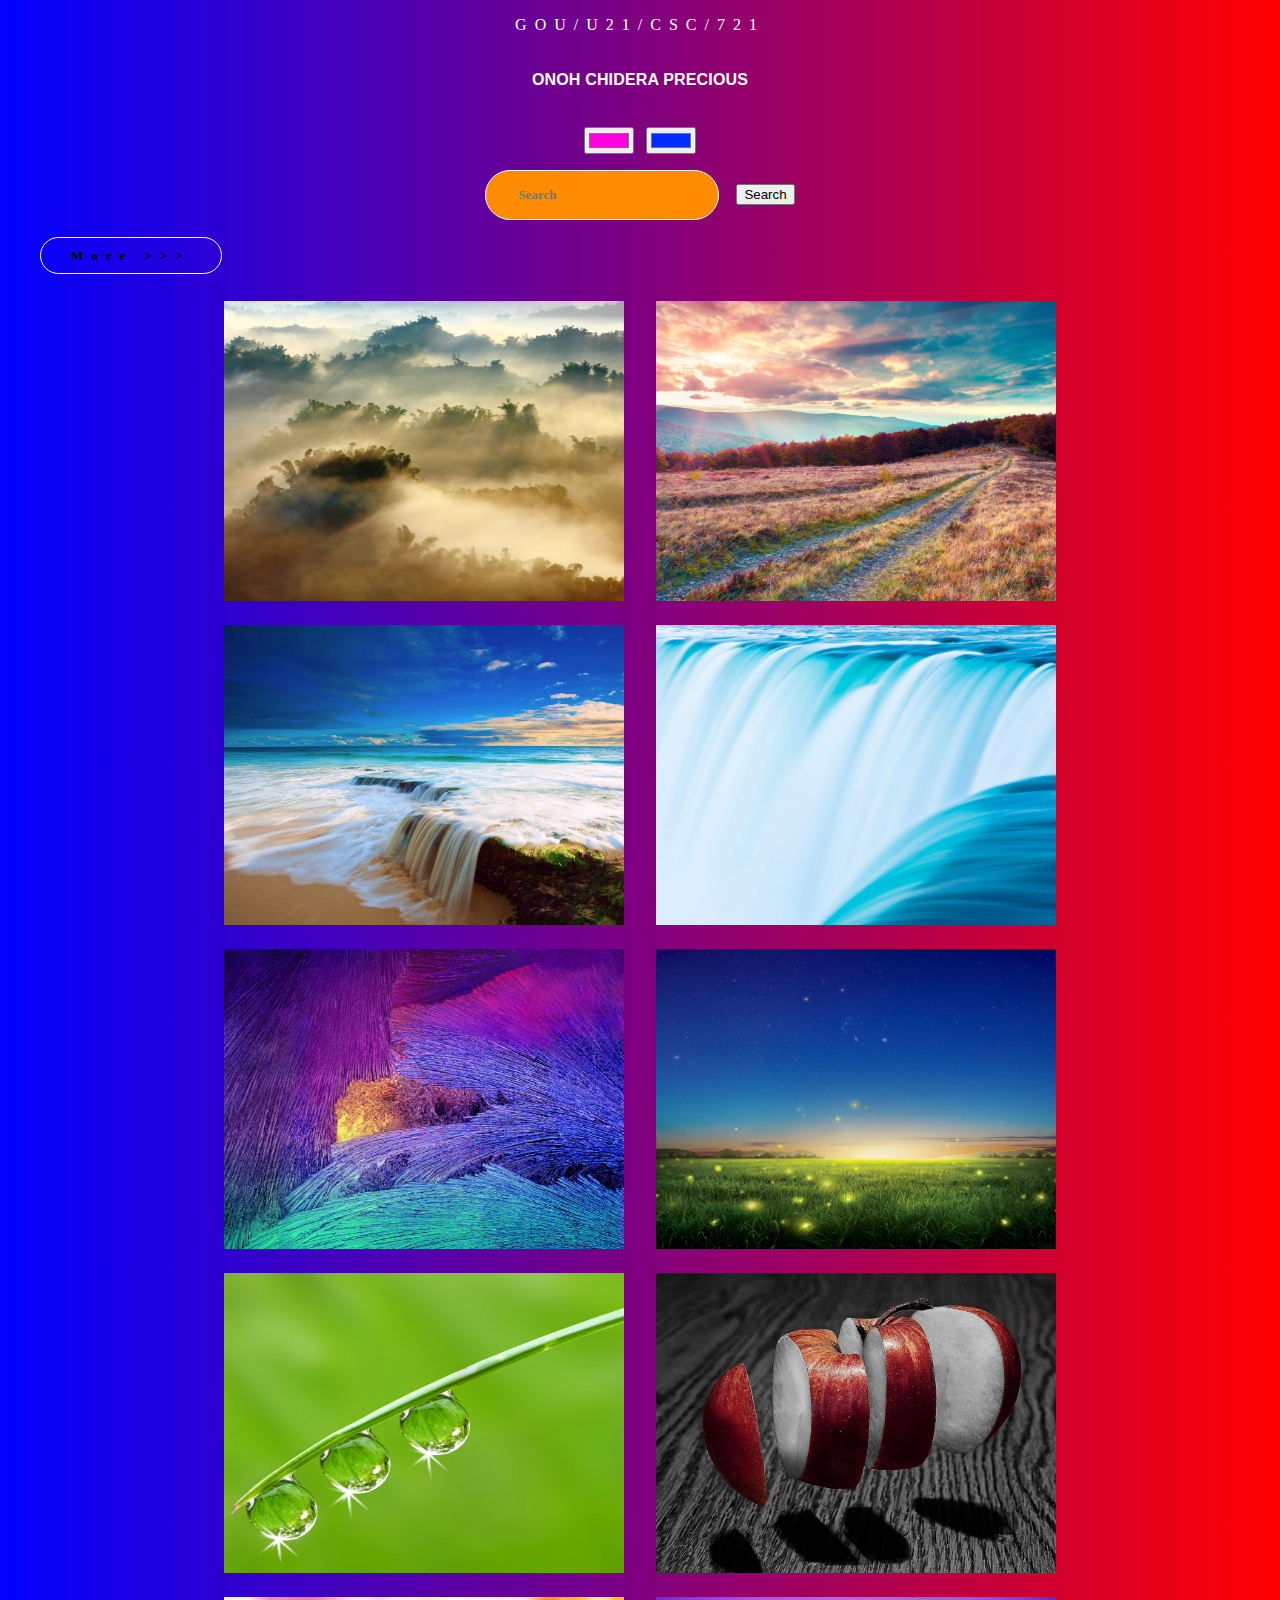
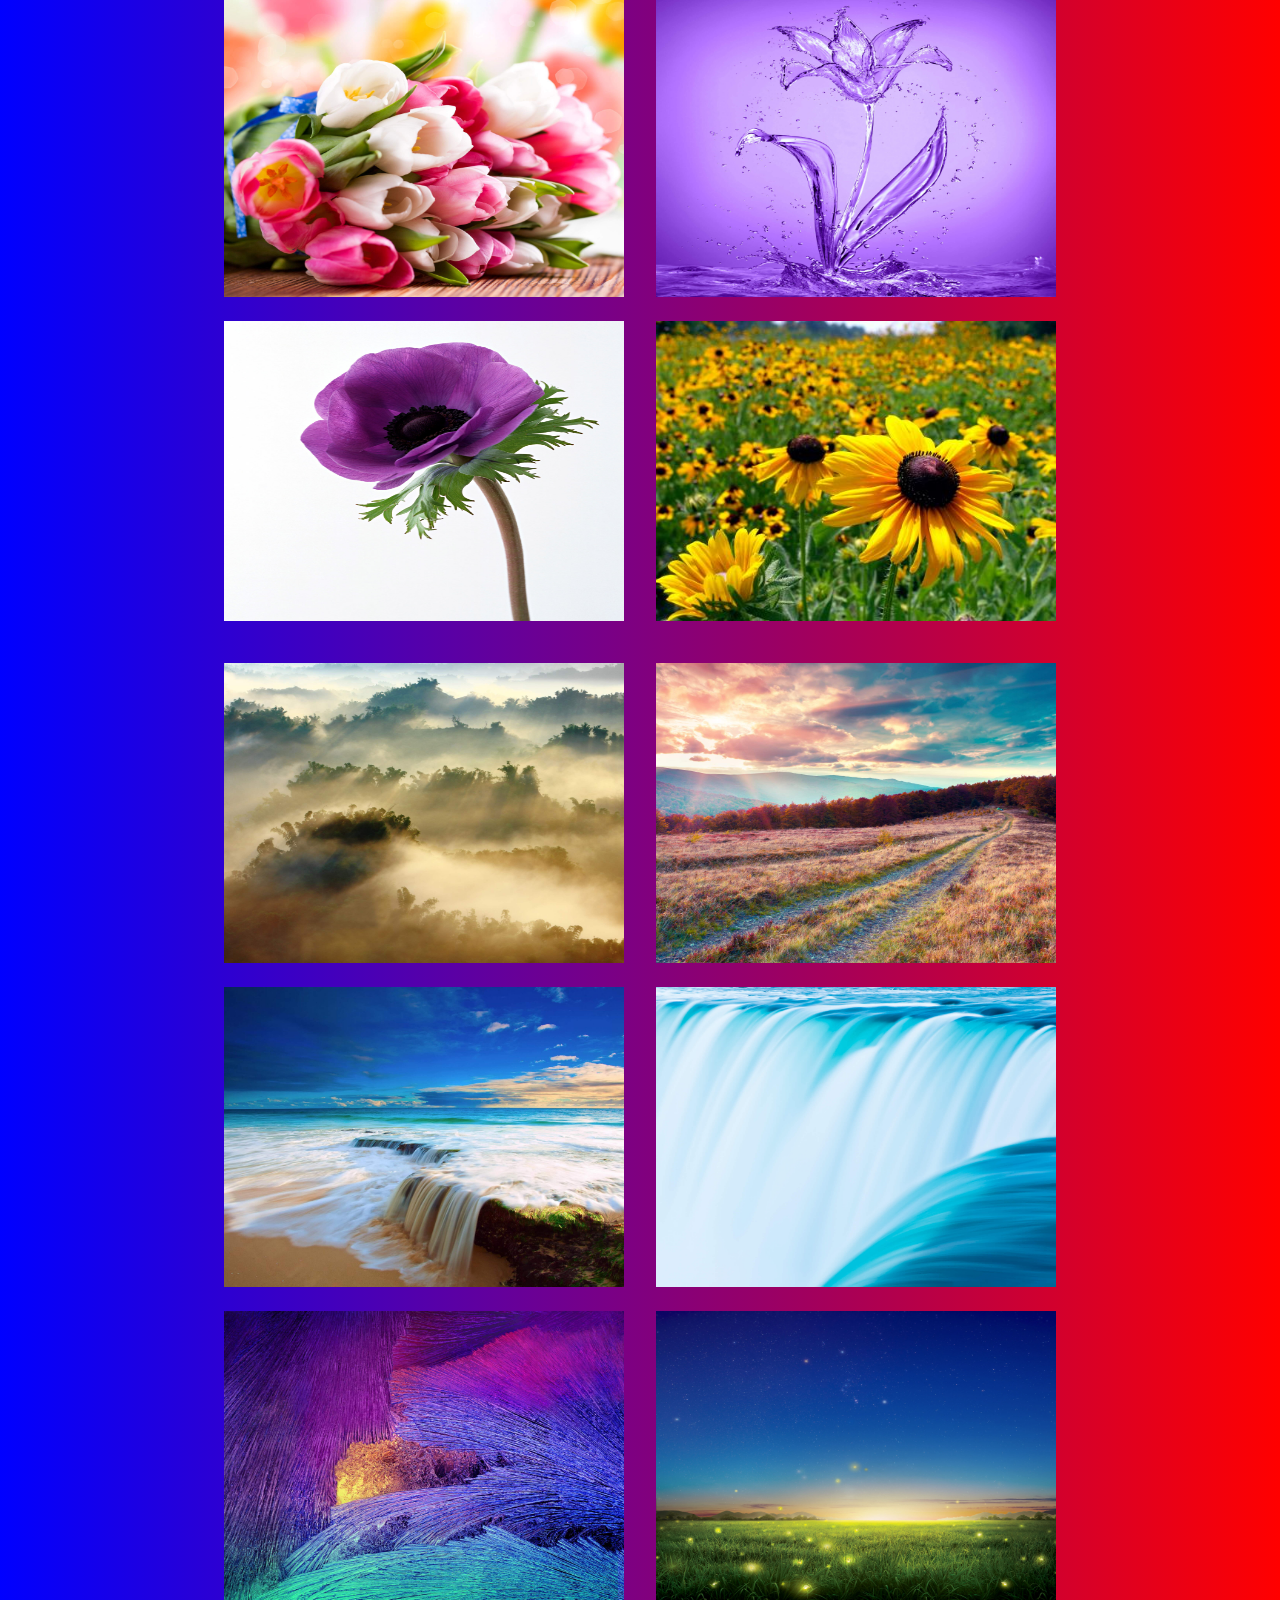
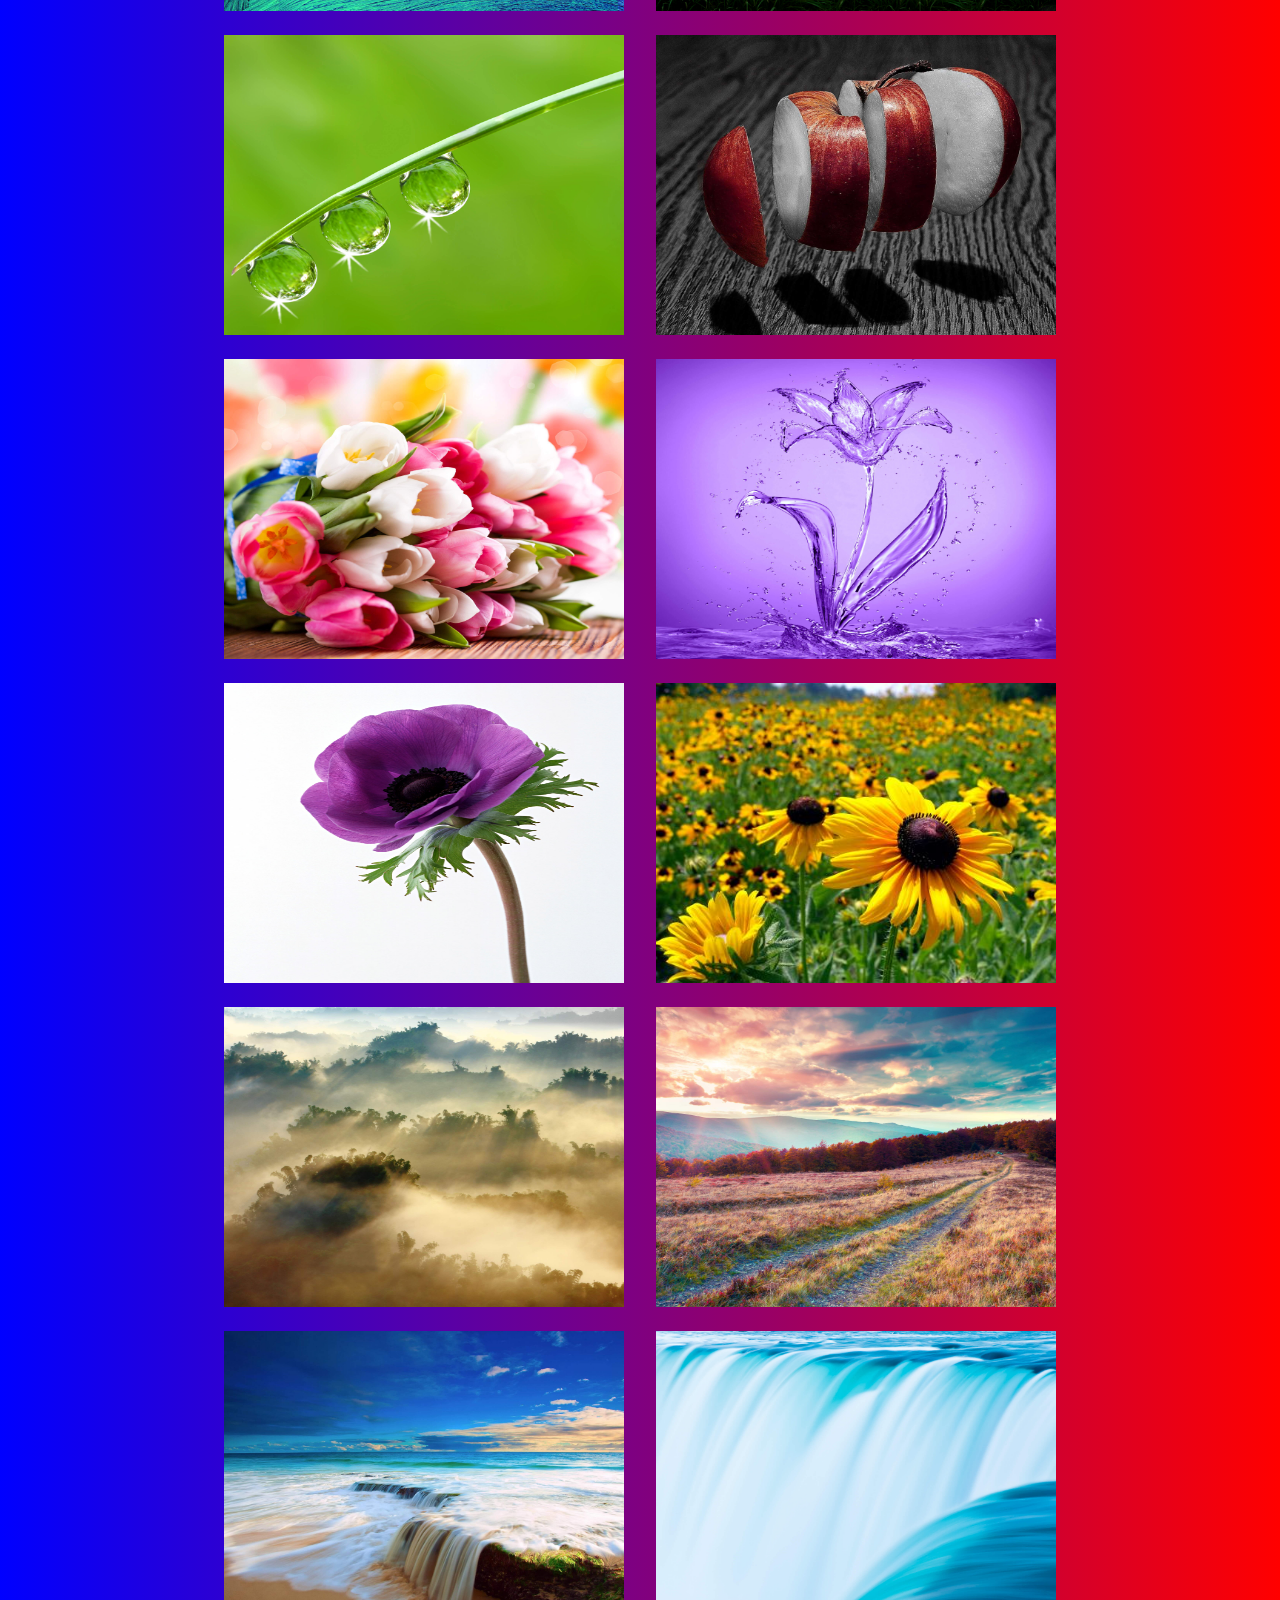
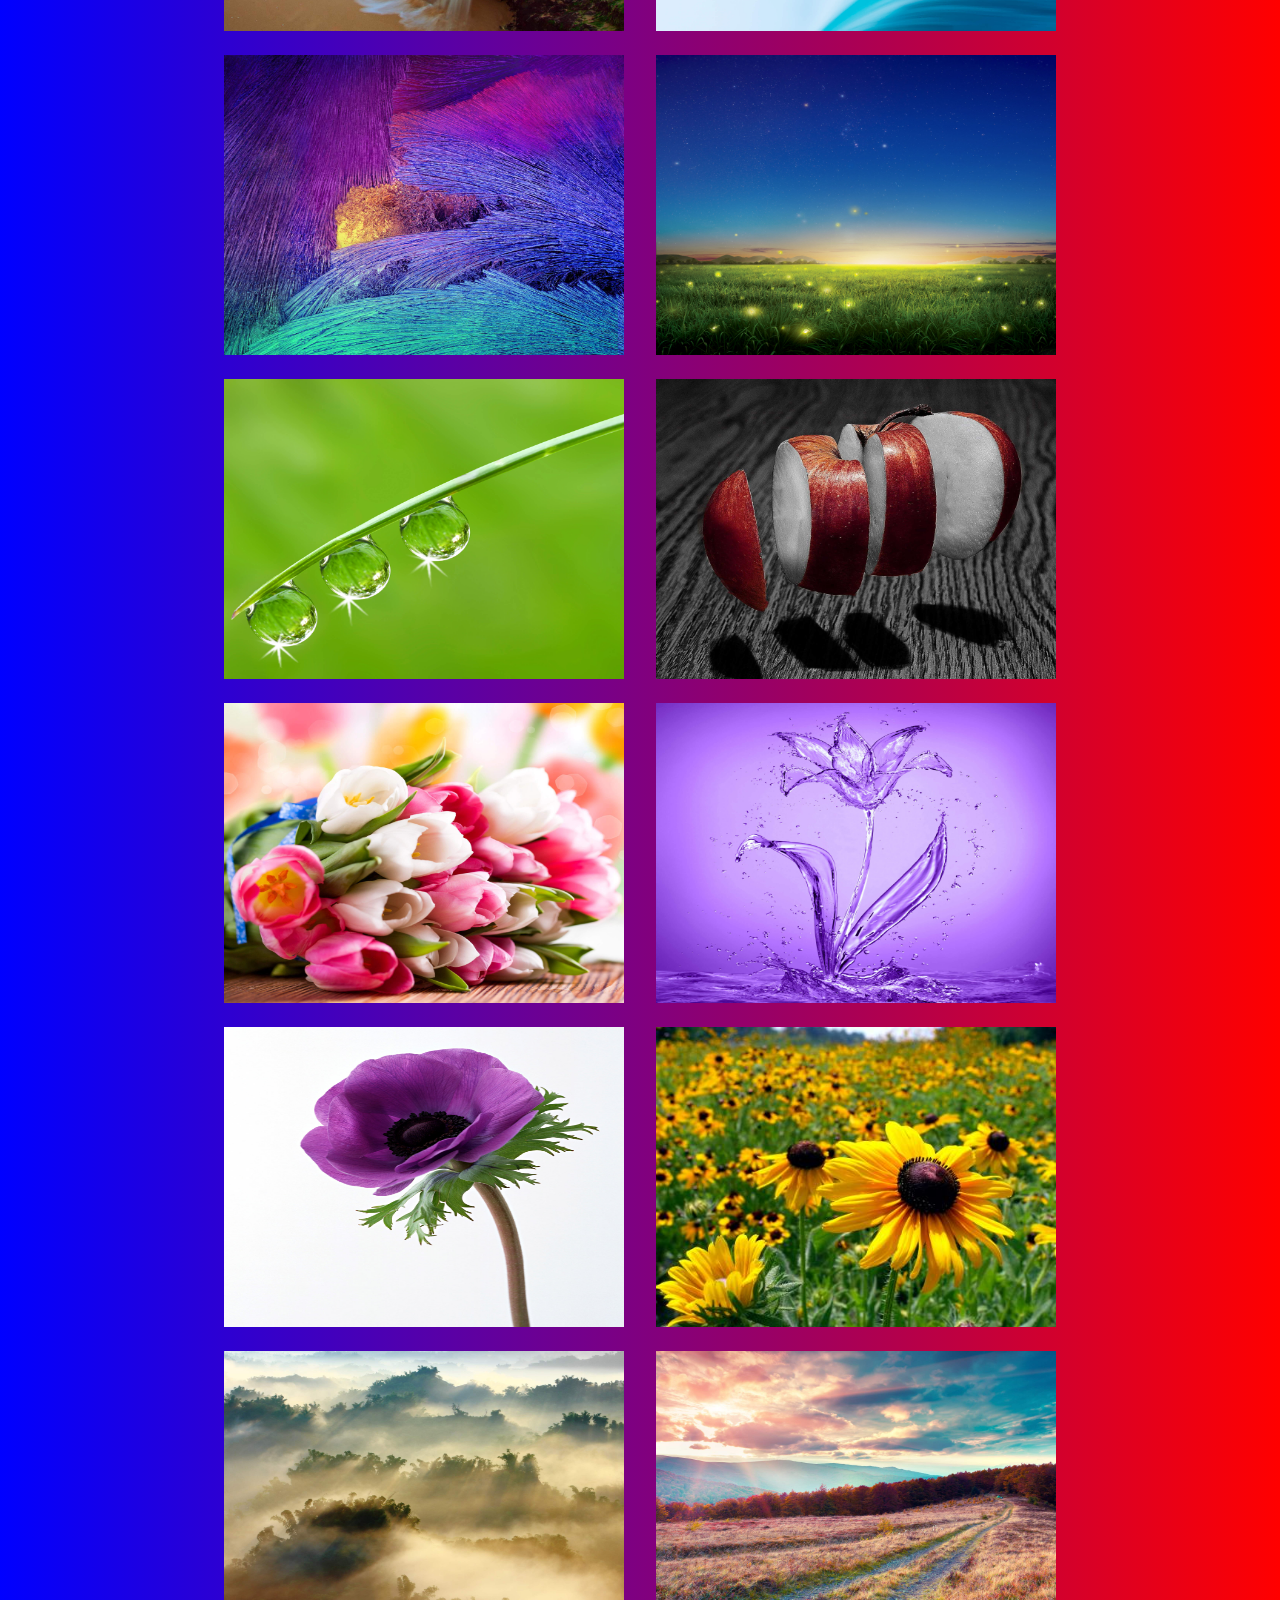
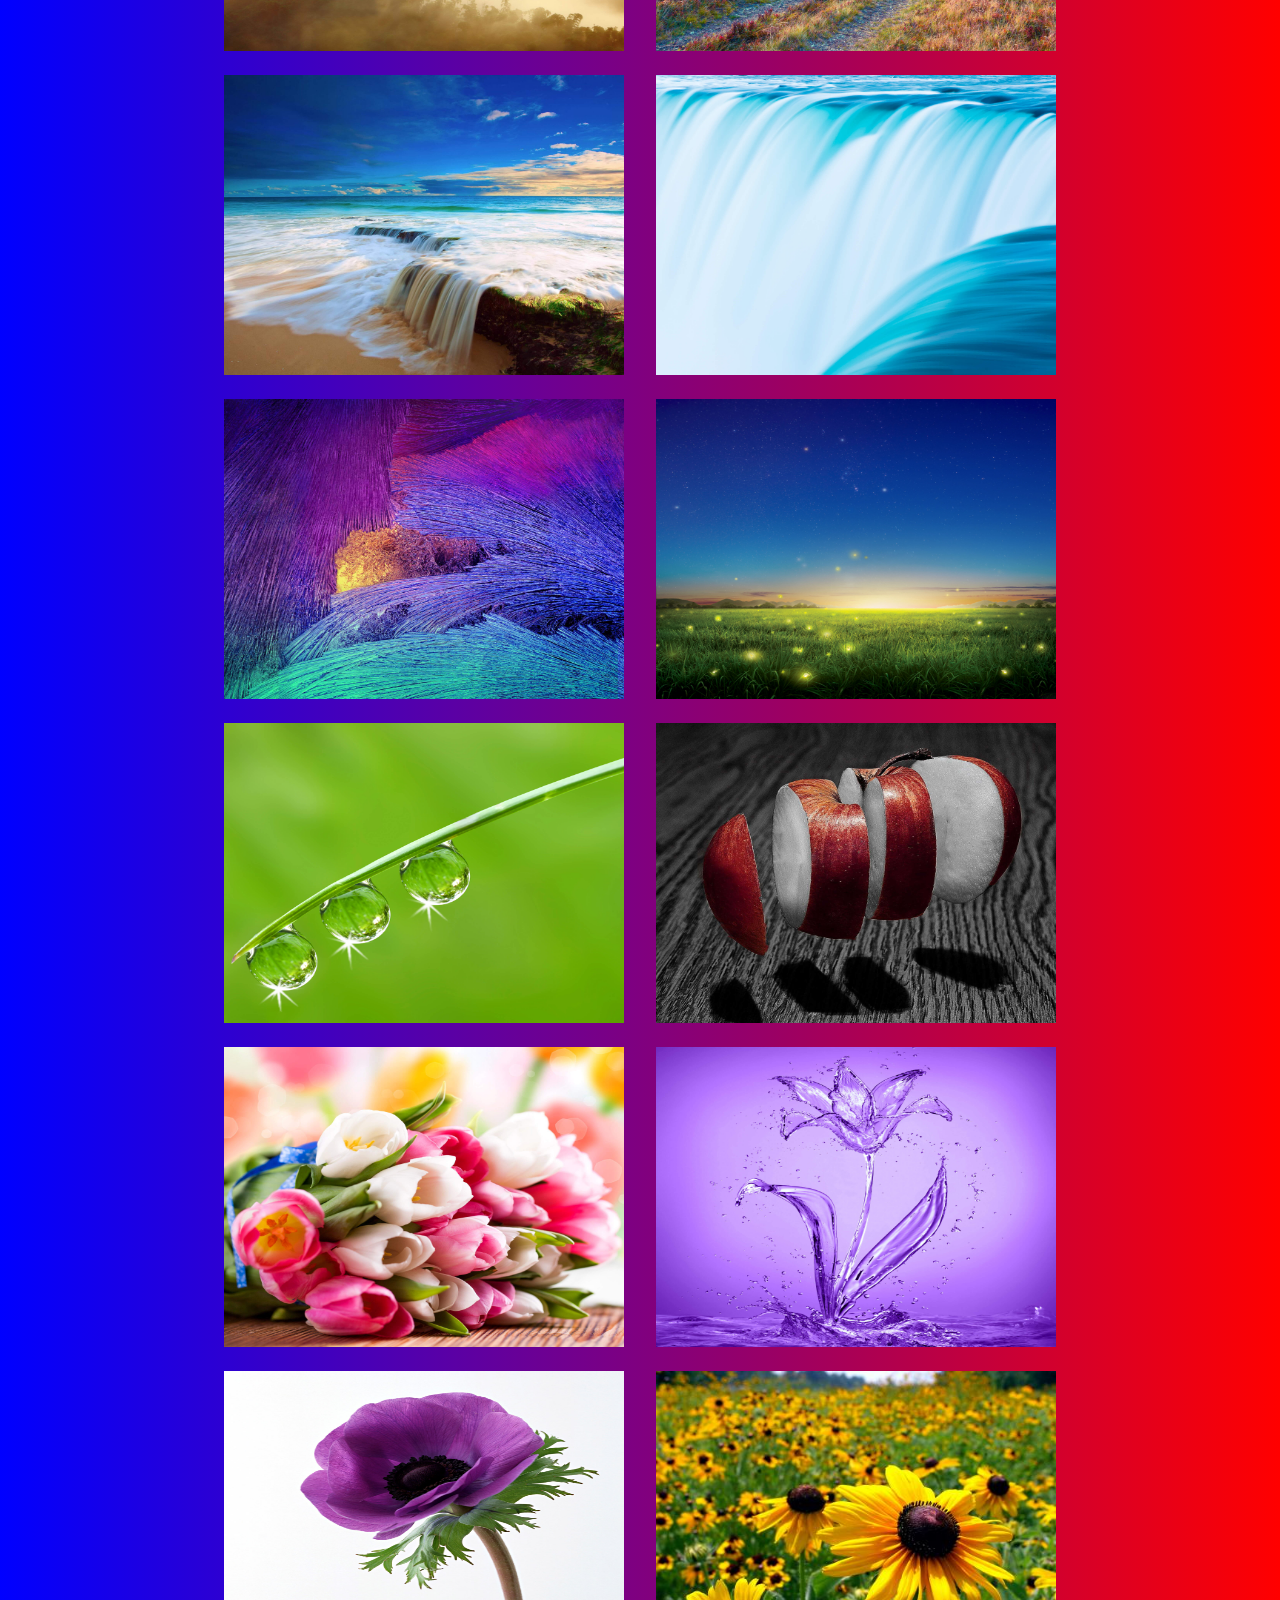
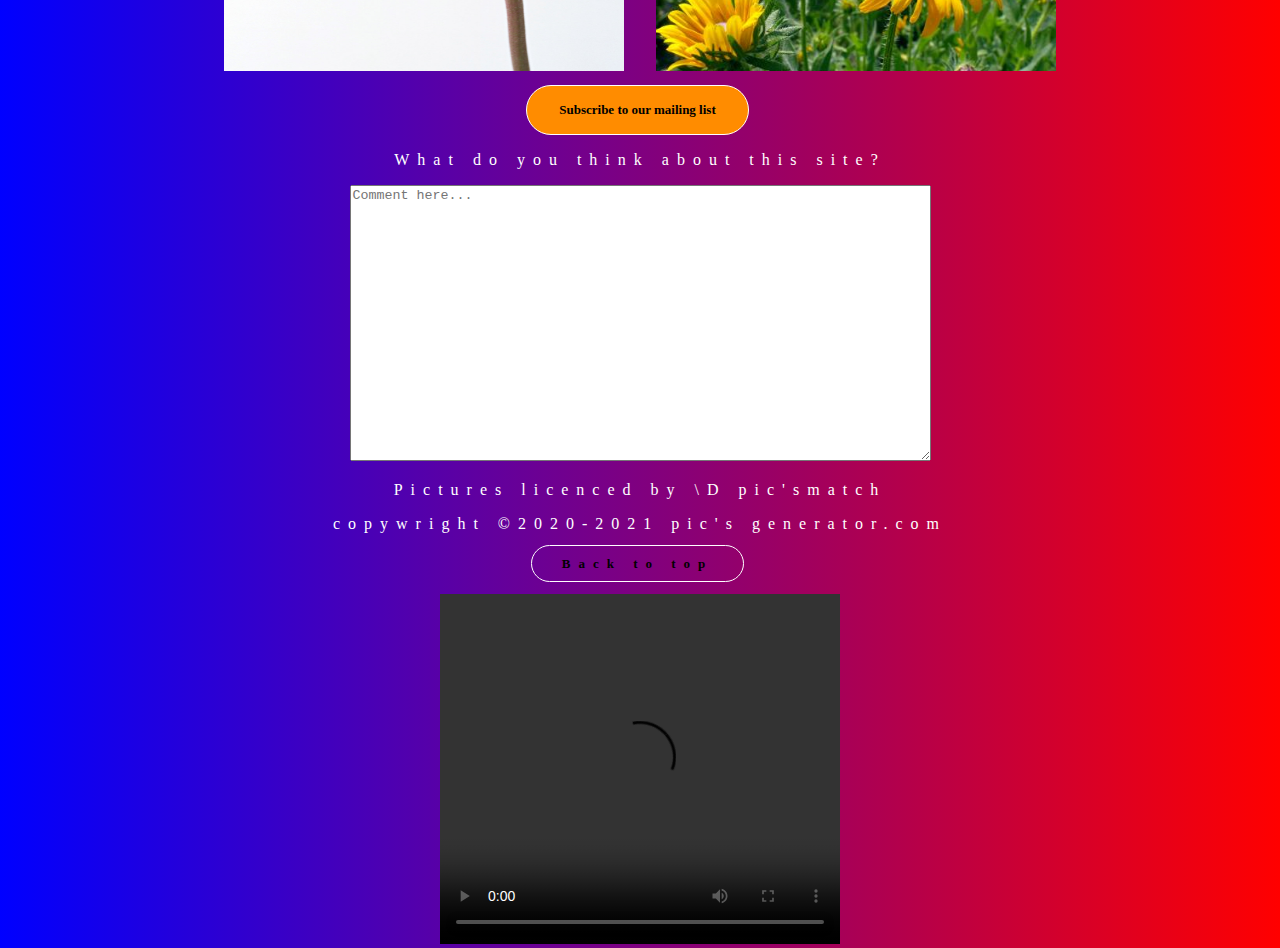
<file: ONOH CHIDERA/index.html>
<!DOCTYPE html>
<html>
<head>
	<title>UPSILON ASSIGNMENT</title>
	<link rel="stylesheet" type="text/css" href="style.css">
</head>
<body id="gradient">
	<p>GOU/U21/CSC/721</p>
	<h6>ONOH CHIDERA PRECIOUS</h6>
	<div class="collapse" id="navbarToggleExternalContent">
  <div class="bg-dark p-4">
    <h5 class="text-white h5"><nav class="nav flex-column">
  <!-- <a class="nav-link active" aria-current="page" href="#">Active<div id="list-example" class="list-group"> -->
  <!-- <a class="list-group-item list-group-item-action" href="#list-item-1" style="background-color: grey; color: white">General</a> -->
  <!-- <a class="list-group-item list-group-item-action" href="#list-item-2" style="background-color: grey; color: white">Female Wear</a> -->
  <!-- <a class="list-group-item list-group-item-action" href="#list-item-3" style="background-color: black; color: white">Joint Wear</a> -->
  <!-- <a class="list-group-item list-group-item-action" href="#list-item-4">Uni-sex</a> -->
</div>
<div data-bs-spy="scroll" data-bs-target="#list-example" data-bs-offset="0" class="scrollspy-example" tabindex="0">
	<!-- <h1 class="animate__animated animate__bounce">Dera Pic's Generator</h1> -->
	<!-- <p>Try me!</p> -->
	<input class="color1" type="color" name="color1" value="#ff00e1">
	<input class="color2" type="color" name="color2" value="#032cfc">
	<!-- <h2>You can try some of the free images below!</h2> -->
	<h3></h3>
	<form action="http://www.example.org/search.php" ><input class="btn btn-primary btn-xl" type="search" name="search"   placeholder="Search" /> <input type="submit" value="Search" /> </form>
	<nav>
			<ul>
				<h5 class="animate__animated animate__pulse">
					<a href="nextpage.html" class="btn btn-one">More >>></a>
					</h5>
			</ul>
		 </div>
		</nav>
		
</header>
	<script type="text/javascript" src="script.js"></script>
	<!-- <h4 id="list-item-1">Boys Wear</h4> -->
	<div class="container">
	<img src="web1.jpg" alt="savannah">
	<img src="web5.jpg">
	<img src="web4.jpg">
	<img src="web8.jpg">
	<img src="web12.jpg">
	<img src="web10.jpg">
	<img src="web11.jpg">
	<img src="web13.jpg">
	<img src="web9.jpg">
	<img src="web16.jpg">
	<img src="web17.jpg">
	<img src="web21.jpg">
</div>

<br>
	<!-- <h4 id="list-item-2">Female Wear</h4> -->
	<div class="container">
	<img src="web1.jpg" alt="savannah">
	<img src="web5.jpg">
	<img src="web4.jpg">
	<img src="web8.jpg">
	<img src="web12.jpg">
	<img src="web10.jpg">
	<img src="web11.jpg">
	<img src="web13.jpg">
	<img src="web9.jpg">
	<img src="web16.jpg">
	<img src="web17.jpg">
	<img src="web21.jpg">
</div>
<!-- <h4 id="list-item-3">joint wear</h4> -->
<div class="container">
	<img src="web1.jpg" alt="savannah">
	<img src="web5.jpg">
	<img src="web4.jpg">
	<img src="web8.jpg">
	<img src="web12.jpg">
	<img src="web10.jpg">
	<img src="web11.jpg">
	<img src="web13.jpg">
	<img src="web9.jpg">
	<img src="web16.jpg">
	<img src="web17.jpg">
	<img src="web21.jpg">
</div>
<!-- <h4 id="list-item-4">uni-sex</h4> -->
<div class="container">
	<img src="web1.jpg" alt="savannah">
	<img src="web5.jpg">
	<img src="web4.jpg">
	<img src="web8.jpg">
	<img src="web12.jpg">
	<img src="web10.jpg">
	<img src="web11.jpg">
	<img src="web13.jpg">
	<img src="web9.jpg">
	<img src="web16.jpg">
	<img src="web17.jpg">
	<img src="web21.jpg">
</div>
<header>
<div class="col-lg-12 my-auto">
	<button class="btn btn-primary btn-xl">Subscribe to our mailing list
		
	</button>
</div>
	
</header>
<form action="http://www.example.com/comments.php">
  <p>What do you think about this site?</p>
</form>
  

                <textarea name="comments" cols="70" rows="18" placeholder="Comment here..."></textarea>
                <p>Pictures licenced by \D pic'smatch</p>
                <p>copywright &copy;2020-2021 pic's generator.com</p>
            <h4 class="animate__animated animate__zoomInUp">
					<a href="index.html" class="btn btn-one">Back to top</a>
					</h4>
					<video width="400" height="350" controls="upsilon.mp4"><source src="C:\Users\Ramzy\Videos\vidmate\242bfa2dd5754095af8cb6eeb3663349.mp4" type="video/mp4"><video/mp4>
</body>
</html>
</file>
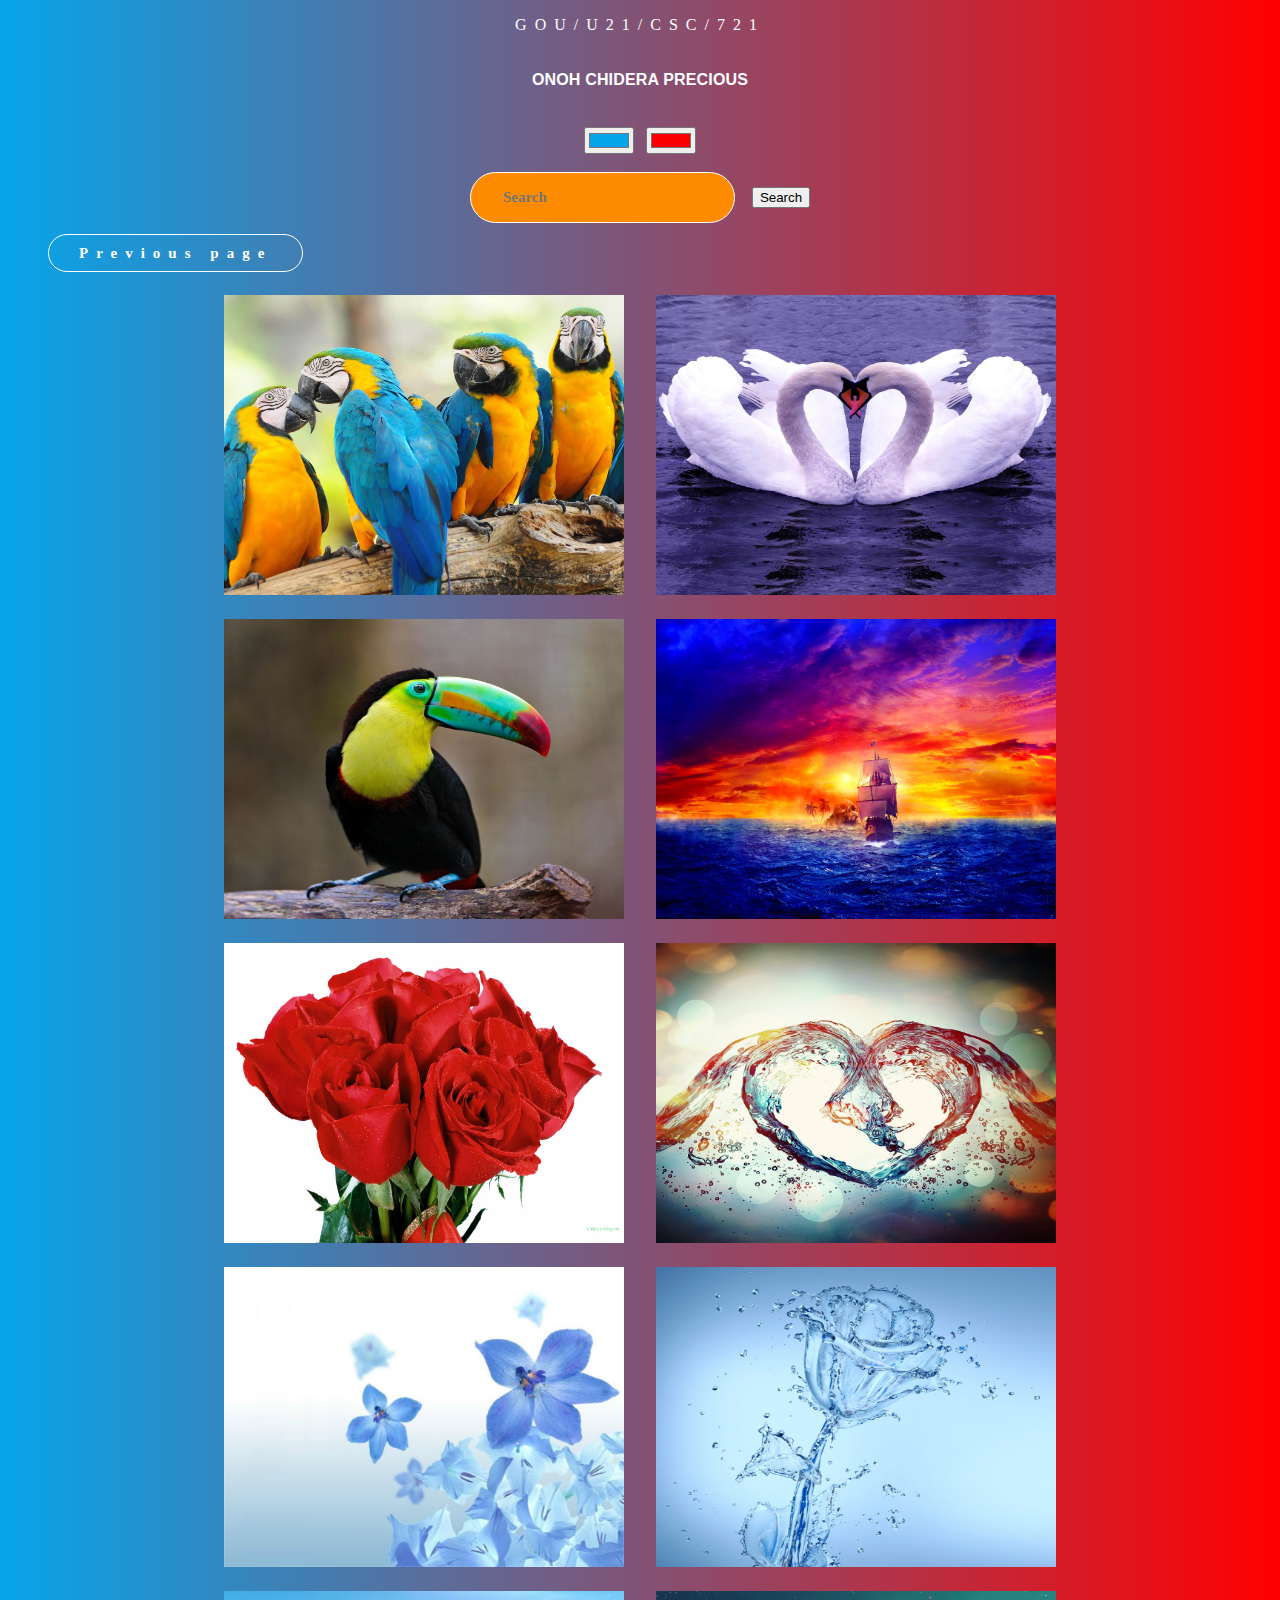
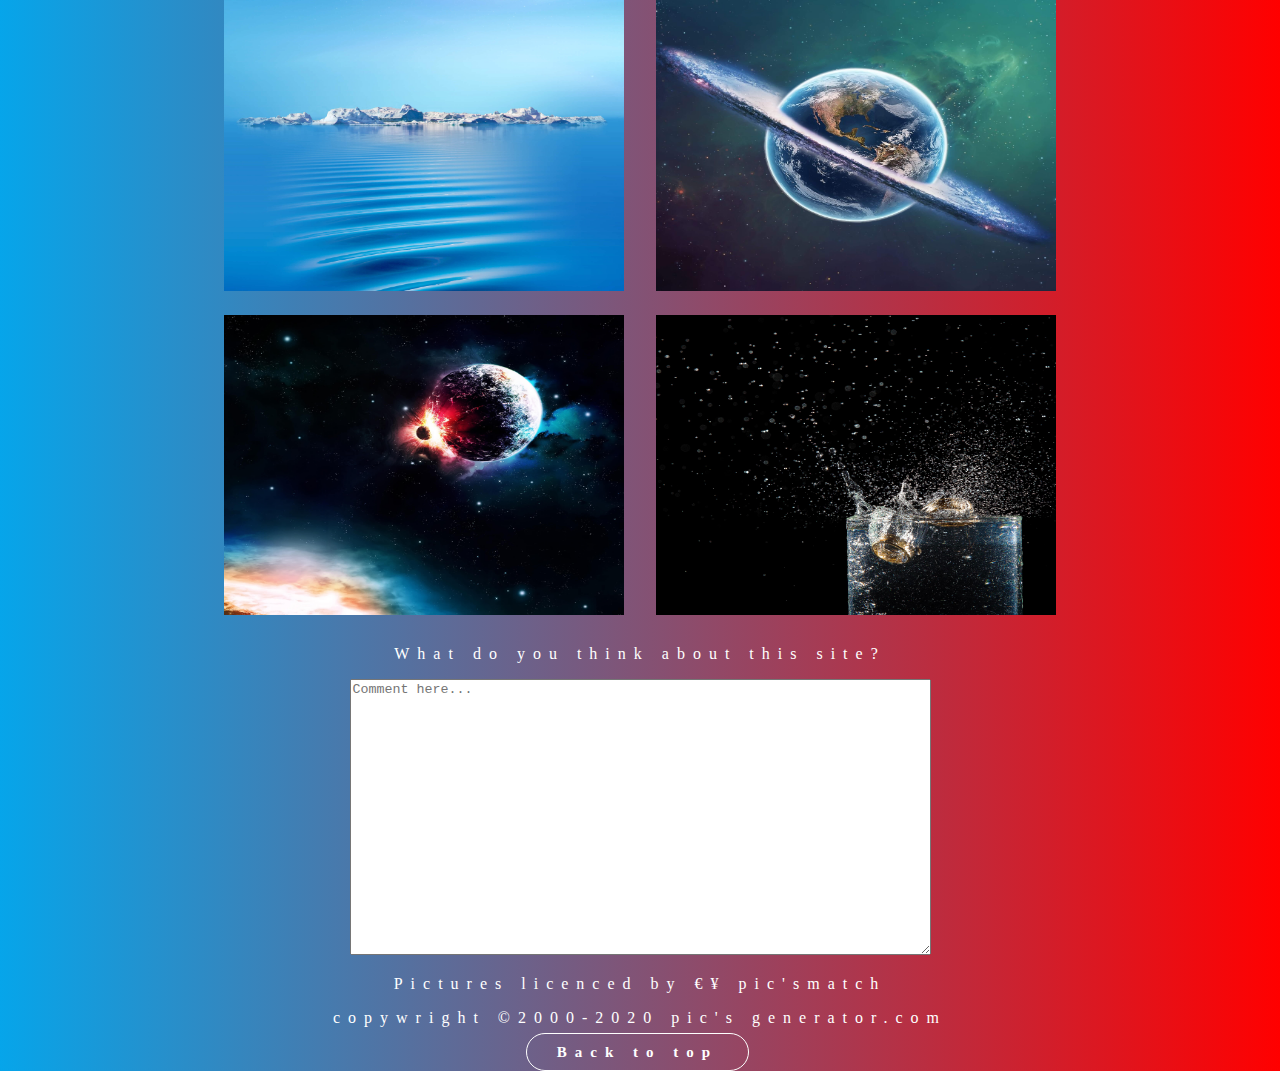
<file: ONOH CHIDERA/nextpage.html>
<!DOCTYPE html>
<html>
<head>
	<title>pic's generator</title>
	<link rel="stylesheet" type="text/css" href="nextpage.css">
</head>
<body id="gradient">
	<p>GOU/U21/CSC/721</p>
	<h6>ONOH CHIDERA PRECIOUS</h6>
	<input class="color1" type="color" name="color1" value="#06a5ea">
	<input class="color2" type="color" name="color2" value="#fa0000">
	<h3></h3>
	<form action="http://www.example.org/search.php"><input class="btn btn-primary btn-xl" type="search" name="search"   placeholder="Search" /> <input type="submit" value="Search" /> </form>   
<header>
		<nav>
			<ul>
				<h5 class="animate__animated animate__bounceIn">
					<a href="index.html" class="btn btn-one">Previous page</a>
					</h5>
					<!-- <h6 class="animate__animated animate__bounceIn"> -->
					<!-- <a href="https://unsplash.com/wallpapers/nature" class="btn btn-two">More HD Wallpapers</a> -->
				<!-- </h6> -->
		</ul>
		</nav>
	</header>
	<script type="text/javascript" src="script.js"></script>
	<div class="container">
	<img src="web7.jpg">
	<img src="web2.jpg">
	<img src="web6.jpg">
	<img src="web3.jpg">
	<img src="web20.jpg">
	<img src="web26.jpg">
	<img src="web18.jpg">
	<img src="web22.jpg">
	<img src="web25.jpg">
	<img src="web24.jpg">
	<img src="web23.jpg">
	<img src="web27.jpg">
</div>
<form action="http://www.example.com/comments.php">
  <p>What do you think about this site?</p>
</form>
  

                <textarea name="comments" cols="70" rows="18" placeholder="Comment here..."></textarea>
                <p>Pictures licenced by €¥ pic'smatch</p>
                <p>copywright &copy;2000-2020 pic's generator.com</p>
<a href="nextpage.html" class="btn btn-one">Back to top</a>
</h5>
</body>
</html>
</file>
<file: ONOH CHIDERA/style.css>
body {
	font: 'Harrington', sans-serif;
	color: black;
	text-align: center;
	text-transform: none;
	letter-spacing: .5em;
	top: 15%;
	background: linear-gradient(to left, red, blue);
}
p{
  color: white;
}
h1 {
	font: 600 3.5em 'Harrington', sans-serif;
	color: black;
	text-align: center;
	text-align: none;
	letter-spacing: .5em;
	width: 100%;
}

h3 {
	font: 900 1em 'Harrington', sans-serif;
	color: black;
	text-align: center;
	text-transform: none;
	letter-spacing: 0.01em;
}

h6 {
  font: 900 1em 'cooper', sans-serif;
  color: white;
  text-align: center;
  text-transform: none;
  letter-spacing: 0.01em;
}

h5 {
  font: 900 1em 'cooper', sans-serif;
	text-align: left;
	color: black;
	text-transform: none;
}

h4 {
  text-align: center;
  color: black;
  text-transform: none;
}

/*selector {
	property: value;
}*/


li {
	text-align: right;
	margin-top: 2px;
	display: inline-block;
	color: black;
	text-decoration: none;
	padding: 5px 10px;
	font-family: "Roboto", sans-serif;
	list-style: none;
	text-transform: none;
}

link {
	color: black;
}

body {
	margin: 0px;
}


}
img {
	width: 400px;
	height: 300px;
	margin: 10px;
	transition: all 1s;
}

img:hover {
	transform: scale(1.1);
}

img {
	width: 400px;
	height: 300px;
	margin: 10px;
	transition: all 1s;
}

img:hover {
	transform: scale(1.1);
}

form {
	text-align: center;
}

h4 {
	text-align: center;
}

 .btn
  {
	border: 1px solid white;
	padding:10px 30px;
	color: black;
	text-decoration: none;	
	margin-right: 5px;
	font-size: 13px;
	text-transform: none;
    }
  
  .btn-one:hover
  {
	background-color: white;
	font-family: "Roboto", sans-serif;
	transition: all 0.8s ease-in;
	color: black;
  }  

  .faded {
  	color: rgb(225, 225, 225, 0.8);
  }

  .btn {
  	font-weight: 700;
  	text-transform: none;
  	border-radius: 300px;
  	font-family: 'Montserrat'
  }

  .btn-xl {
  	padding: 1rem 2rem;
  }

  .btn-primary {
  	background-color: darkorange;
  	border-color: #f05f44;
  	border: 1px solid white;
  }

  .btn-primary:hover {
  	background-color: red;
  	border-color: #ee4b08
  }

  @charset "UTF-8";/*!
 * animate.css - https://animate.style/
 * Version - 4.1.1
 * Licensed under the MIT license - http://opensource.org/licenses/MIT
 *
 * Copyright (c) 2020 Animate.css
 */
:root {
  --animate-duration: 2s;
  --animate-delay: 1s;
  --animate-repeat: 1s;
}
.animate__animated {
  -webkit-animation-duration: 1s;
  animation-duration: 1s;
  -webkit-animation-duration: var(--animate-duration);
  animation-duration: var(--animate-duration);
  -webkit-animation-fill-mode: both;
  animation-fill-mode: both;
}
.animate__animated.animate__infinite {
  -webkit-animation-iteration-count: infinite;
  animation-iteration-count: infinite;
}
.animate__animated.animate__repeat-1 {
  -webkit-animation-iteration-count: 1;
  animation-iteration-count: 1;
  -webkit-animation-iteration-count: var(--animate-repeat);
  animation-iteration-count: var(--animate-repeat);
}
.animate__animated.animate__repeat-2 {
  -webkit-animation-iteration-count: calc(1 * 2);
  animation-iteration-count: calc(1 * 2);
  -webkit-animation-iteration-count: calc(var(--animate-repeat) * 2);
  animation-iteration-count: calc(var(--animate-repeat) * 2);
}
.animate__animated.animate__repeat-3 {
  -webkit-animation-iteration-count: calc(1 * 3);
  animation-iteration-count: calc(1 * 3);
  -webkit-animation-iteration-count: calc(var(--animate-repeat) * 3);
  animation-iteration-count: calc(var(--animate-repeat) * 3);
}
.animate__animated.animate__delay-1s {
  -webkit-animation-delay: 1s;
  animation-delay: 1s;
  -webkit-animation-delay: var(--animate-delay);
  animation-delay: var(--animate-delay);
}
.animate__animated.animate__delay-2s {
  -webkit-animation-delay: calc(1s * 2);
  animation-delay: calc(1s * 2);
  -webkit-animation-delay: calc(var(--animate-delay) * 2);
  animation-delay: calc(var(--animate-delay) * 2);
}
.animate__animated.animate__delay-3s {
  -webkit-animation-delay: calc(1s * 3);
  animation-delay: calc(1s * 3);
  -webkit-animation-delay: calc(var(--animate-delay) * 3);
  animation-delay: calc(var(--animate-delay) * 3);
}
.animate__animated.animate__delay-4s {
  -webkit-animation-delay: calc(1s * 4);
  animation-delay: calc(1s * 4);
  -webkit-animation-delay: calc(var(--animate-delay) * 4);
  animation-delay: calc(var(--animate-delay) * 4);
}
.animate__animated.animate__delay-5s {
  -webkit-animation-delay: calc(1s * 5);
  animation-delay: calc(1s * 5);
  -webkit-animation-delay: calc(var(--animate-delay) * 5);
  animation-delay: calc(var(--animate-delay) * 5);
}
.animate__animated.animate__faster {
  -webkit-animation-duration: calc(1s / 2);
  animation-duration: calc(1s / 2);
  -webkit-animation-duration: calc(var(--animate-duration) / 2);
  animation-duration: calc(var(--animate-duration) / 2);
}
.animate__animated.animate__fast {
  -webkit-animation-duration: calc(1s * 0.8);
  animation-duration: calc(1s * 0.8);
  -webkit-animation-duration: calc(var(--animate-duration) * 0.8);
  animation-duration: calc(var(--animate-duration) * 0.8);
}
.animate__animated.animate__slow {
  -webkit-animation-duration: calc(1s * 2);
  animation-duration: calc(1s * 2);
  -webkit-animation-duration: calc(var(--animate-duration) * 2);
  animation-duration: calc(var(--animate-duration) * 2);
}
.animate__animated.animate__slower {
  -webkit-animation-duration: calc(1s * 3);
  animation-duration: calc(1s * 3);
  -webkit-animation-duration: calc(var(--animate-duration) * 3);
  animation-duration: calc(var(--animate-duration) * 3);
}
@media print, (prefers-reduced-motion: reduce) {
  .animate__animated {
    -webkit-animation-duration: 1ms !important;
    animation-duration: 1ms !important;
    -webkit-transition-duration: 1ms !important;
    transition-duration: 1ms !important;
    -webkit-animation-iteration-count: 1 !important;
    animation-iteration-count: 1 !important;
  }

  .animate__animated[class*='Out'] {
    opacity: 0;
  }
}
/* Attention seekers  */
@-webkit-keyframes bounce {
  from,
  20%,
  53%,
  to {
    -webkit-animation-timing-function: cubic-bezier(0.215, 0.61, 0.355, 1);
    animation-timing-function: cubic-bezier(0.215, 0.61, 0.355, 1);
    -webkit-transform: translate3d(0, 0, 0);
    transform: translate3d(0, 0, 0);
  }

  40%,
  43% {
    -webkit-animation-timing-function: cubic-bezier(0.755, 0.05, 0.855, 0.06);
    animation-timing-function: cubic-bezier(0.755, 0.05, 0.855, 0.06);
    -webkit-transform: translate3d(0, -30px, 0) scaleY(1.1);
    transform: translate3d(0, -30px, 0) scaleY(1.1);
  }

  70% {
    -webkit-animation-timing-function: cubic-bezier(0.755, 0.05, 0.855, 0.06);
    animation-timing-function: cubic-bezier(0.755, 0.05, 0.855, 0.06);
    -webkit-transform: translate3d(0, -15px, 0) scaleY(1.05);
    transform: translate3d(0, -15px, 0) scaleY(1.05);
  }

  80% {
    -webkit-transition-timing-function: cubic-bezier(0.215, 0.61, 0.355, 1);
    transition-timing-function: cubic-bezier(0.215, 0.61, 0.355, 1);
    -webkit-transform: translate3d(0, 0, 0) scaleY(0.95);
    transform: translate3d(0, 0, 0) scaleY(0.95);
  }

  90% {
    -webkit-transform: translate3d(0, -4px, 0) scaleY(1.02);
    transform: translate3d(0, -4px, 0) scaleY(1.02);
  }
}
@keyframes bounce {
  from,
  20%,
  53%,
  to {
    -webkit-animation-timing-function: cubic-bezier(0.215, 0.61, 0.355, 1);
    animation-timing-function: cubic-bezier(0.215, 0.61, 0.355, 1);
    -webkit-transform: translate3d(0, 0, 0);
    transform: translate3d(0, 0, 0);
  }

  40%,
  43% {
    -webkit-animation-timing-function: cubic-bezier(0.755, 0.05, 0.855, 0.06);
    animation-timing-function: cubic-bezier(0.755, 0.05, 0.855, 0.06);
    -webkit-transform: translate3d(0, -30px, 0) scaleY(1.1);
    transform: translate3d(0, -30px, 0) scaleY(1.1);
  }

  70% {
    -webkit-animation-timing-function: cubic-bezier(0.755, 0.05, 0.855, 0.06);
    animation-timing-function: cubic-bezier(0.755, 0.05, 0.855, 0.06);
    -webkit-transform: translate3d(0, -15px, 0) scaleY(1.05);
    transform: translate3d(0, -15px, 0) scaleY(1.05);
  }

  80% {
    -webkit-transition-timing-function: cubic-bezier(0.215, 0.61, 0.355, 1);
    transition-timing-function: cubic-bezier(0.215, 0.61, 0.355, 1);
    -webkit-transform: translate3d(0, 0, 0) scaleY(0.95);
    transform: translate3d(0, 0, 0) scaleY(0.95);
  }

  90% {
    -webkit-transform: translate3d(0, -4px, 0) scaleY(1.02);
    transform: translate3d(0, -4px, 0) scaleY(1.02);
  }
}
.animate__bounce {
  -webkit-animation-name: bounce;
  animation-name: bounce;
  -webkit-transform-origin: center bottom;
  transform-origin: center bottom;
}
@-webkit-keyframes flash {
  from,
  50%,
  to {
    opacity: 1;
  }

  25%,
  75% {
    opacity: 0;
  }
}
@keyframes flash {
  from,
  50%,
  to {
    opacity: 1;
  }

  25%,
  75% {
    opacity: 0;
  }
}
.animate__flash {
  -webkit-animation-name: flash;
  animation-name: flash;
}
/* originally authored by Nick Pettit - https://github.com/nickpettit/glide */
@-webkit-keyframes pulse {
  from {
    -webkit-transform: scale3d(1, 1, 1);
    transform: scale3d(1, 1, 1);
  }

  50% {
    -webkit-transform: scale3d(1.05, 1.05, 1.05);
    transform: scale3d(1.05, 1.05, 1.05);
  }

  to {
    -webkit-transform: scale3d(1, 1, 1);
    transform: scale3d(1, 1, 1);
  }
}
@keyframes pulse {
  from {
    -webkit-transform: scale3d(1, 1, 1);
    transform: scale3d(1, 1, 1);
  }

  50% {
    -webkit-transform: scale3d(1.05, 1.05, 1.05);
    transform: scale3d(1.05, 1.05, 1.05);
  }

  to {
    -webkit-transform: scale3d(1, 1, 1);
    transform: scale3d(1, 1, 1);
  }
}
.animate__pulse {
  -webkit-animation-name: pulse;
  animation-name: pulse;
  -webkit-animation-timing-function: ease-in-out;
  animation-timing-function: ease-in-out;
}
@-webkit-keyframes rubberBand {
  from {
    -webkit-transform: scale3d(1, 1, 1);
    transform: scale3d(1, 1, 1);
  }

  30% {
    -webkit-transform: scale3d(1.25, 0.75, 1);
    transform: scale3d(1.25, 0.75, 1);
  }

  40% {
    -webkit-transform: scale3d(0.75, 1.25, 1);
    transform: scale3d(0.75, 1.25, 1);
  }

  50% {
    -webkit-transform: scale3d(1.15, 0.85, 1);
    transform: scale3d(1.15, 0.85, 1);
  }

  65% {
    -webkit-transform: scale3d(0.95, 1.05, 1);
    transform: scale3d(0.95, 1.05, 1);
  }

  75% {
    -webkit-transform: scale3d(1.05, 0.95, 1);
    transform: scale3d(1.05, 0.95, 1);
  }

  to {
    -webkit-transform: scale3d(1, 1, 1);
    transform: scale3d(1, 1, 1);
  }
}
@keyframes rubberBand {
  from {
    -webkit-transform: scale3d(1, 1, 1);
    transform: scale3d(1, 1, 1);
  }

  30% {
    -webkit-transform: scale3d(1.25, 0.75, 1);
    transform: scale3d(1.25, 0.75, 1);
  }

  40% {
    -webkit-transform: scale3d(0.75, 1.25, 1);
    transform: scale3d(0.75, 1.25, 1);
  }

  50% {
    -webkit-transform: scale3d(1.15, 0.85, 1);
    transform: scale3d(1.15, 0.85, 1);
  }

  65% {
    -webkit-transform: scale3d(0.95, 1.05, 1);
    transform: scale3d(0.95, 1.05, 1);
  }

  75% {
    -webkit-transform: scale3d(1.05, 0.95, 1);
    transform: scale3d(1.05, 0.95, 1);
  }

  to {
    -webkit-transform: scale3d(1, 1, 1);
    transform: scale3d(1, 1, 1);
  }
}
.animate__rubberBand {
  -webkit-animation-name: rubberBand;
  animation-name: rubberBand;
}
@-webkit-keyframes shakeX {
  from,
  to {
    -webkit-transform: translate3d(0, 0, 0);
    transform: translate3d(0, 0, 0);
  }

  10%,
  30%,
  50%,
  70%,
  90% {
    -webkit-transform: translate3d(-10px, 0, 0);
    transform: translate3d(-10px, 0, 0);
  }

  20%,
  40%,
  60%,
  80% {
    -webkit-transform: translate3d(10px, 0, 0);
    transform: translate3d(10px, 0, 0);
  }
}
@keyframes shakeX {
  from,
  to {
    -webkit-transform: translate3d(0, 0, 0);
    transform: translate3d(0, 0, 0);
  }

  10%,
  30%,
  50%,
  70%,
  90% {
    -webkit-transform: translate3d(-10px, 0, 0);
    transform: translate3d(-10px, 0, 0);
  }

  20%,
  40%,
  60%,
  80% {
    -webkit-transform: translate3d(10px, 0, 0);
    transform: translate3d(10px, 0, 0);
  }
}
.animate__shakeX {
  -webkit-animation-name: shakeX;
  animation-name: shakeX;
}
@-webkit-keyframes shakeY {
  from,
  to {
    -webkit-transform: translate3d(0, 0, 0);
    transform: translate3d(0, 0, 0);
  }

  10%,
  30%,
  50%,
  70%,
  90% {
    -webkit-transform: translate3d(0, -10px, 0);
    transform: translate3d(0, -10px, 0);
  }

  20%,
  40%,
  60%,
  80% {
    -webkit-transform: translate3d(0, 10px, 0);
    transform: translate3d(0, 10px, 0);
  }
}
@keyframes shakeY {
  from,
  to {
    -webkit-transform: translate3d(0, 0, 0);
    transform: translate3d(0, 0, 0);
  }

  10%,
  30%,
  50%,
  70%,
  90% {
    -webkit-transform: translate3d(0, -10px, 0);
    transform: translate3d(0, -10px, 0);
  }

  20%,
  40%,
  60%,
  80% {
    -webkit-transform: translate3d(0, 10px, 0);
    transform: translate3d(0, 10px, 0);
  }
}
.animate__shakeY {
  -webkit-animation-name: shakeY;
  animation-name: shakeY;
}
@-webkit-keyframes headShake {
  0% {
    -webkit-transform: translateX(0);
    transform: translateX(0);
  }

  6.5% {
    -webkit-transform: translateX(-6px) rotateY(-9deg);
    transform: translateX(-6px) rotateY(-9deg);
  }

  18.5% {
    -webkit-transform: translateX(5px) rotateY(7deg);
    transform: translateX(5px) rotateY(7deg);
  }

  31.5% {
    -webkit-transform: translateX(-3px) rotateY(-5deg);
    transform: translateX(-3px) rotateY(-5deg);
  }

  43.5% {
    -webkit-transform: translateX(2px) rotateY(3deg);
    transform: translateX(2px) rotateY(3deg);
  }

  50% {
    -webkit-transform: translateX(0);
    transform: translateX(0);
  }
}
@keyframes headShake {
  0% {
    -webkit-transform: translateX(0);
    transform: translateX(0);
  }

  6.5% {
    -webkit-transform: translateX(-6px) rotateY(-9deg);
    transform: translateX(-6px) rotateY(-9deg);
  }

  18.5% {
    -webkit-transform: translateX(5px) rotateY(7deg);
    transform: translateX(5px) rotateY(7deg);
  }

  31.5% {
    -webkit-transform: translateX(-3px) rotateY(-5deg);
    transform: translateX(-3px) rotateY(-5deg);
  }

  43.5% {
    -webkit-transform: translateX(2px) rotateY(3deg);
    transform: translateX(2px) rotateY(3deg);
  }

  50% {
    -webkit-transform: translateX(0);
    transform: translateX(0);
  }
}
.animate__headShake {
  -webkit-animation-timing-function: ease-in-out;
  animation-timing-function: ease-in-out;
  -webkit-animation-name: headShake;
  animation-name: headShake;
}
@-webkit-keyframes swing {
  20% {
    -webkit-transform: rotate3d(0, 0, 1, 15deg);
    transform: rotate3d(0, 0, 1, 15deg);
  }

  40% {
    -webkit-transform: rotate3d(0, 0, 1, -10deg);
    transform: rotate3d(0, 0, 1, -10deg);
  }

  60% {
    -webkit-transform: rotate3d(0, 0, 1, 5deg);
    transform: rotate3d(0, 0, 1, 5deg);
  }

  80% {
    -webkit-transform: rotate3d(0, 0, 1, -5deg);
    transform: rotate3d(0, 0, 1, -5deg);
  }

  to {
    -webkit-transform: rotate3d(0, 0, 1, 0deg);
    transform: rotate3d(0, 0, 1, 0deg);
  }
}
@keyframes swing {
  20% {
    -webkit-transform: rotate3d(0, 0, 1, 15deg);
    transform: rotate3d(0, 0, 1, 15deg);
  }

  40% {
    -webkit-transform: rotate3d(0, 0, 1, -10deg);
    transform: rotate3d(0, 0, 1, -10deg);
  }

  60% {
    -webkit-transform: rotate3d(0, 0, 1, 5deg);
    transform: rotate3d(0, 0, 1, 5deg);
  }

  80% {
    -webkit-transform: rotate3d(0, 0, 1, -5deg);
    transform: rotate3d(0, 0, 1, -5deg);
  }

  to {
    -webkit-transform: rotate3d(0, 0, 1, 0deg);
    transform: rotate3d(0, 0, 1, 0deg);
  }
}
.animate__swing {
  -webkit-transform-origin: top center;
  transform-origin: top center;
  -webkit-animation-name: swing;
  animation-name: swing;
}
@-webkit-keyframes tada {
  from {
    -webkit-transform: scale3d(1, 1, 1);
    transform: scale3d(1, 1, 1);
  }

  10%,
  20% {
    -webkit-transform: scale3d(0.9, 0.9, 0.9) rotate3d(0, 0, 1, -3deg);
    transform: scale3d(0.9, 0.9, 0.9) rotate3d(0, 0, 1, -3deg);
  }

  30%,
  50%,
  70%,
  90% {
    -webkit-transform: scale3d(1.1, 1.1, 1.1) rotate3d(0, 0, 1, 3deg);
    transform: scale3d(1.1, 1.1, 1.1) rotate3d(0, 0, 1, 3deg);
  }

  40%,
  60%,
  80% {
    -webkit-transform: scale3d(1.1, 1.1, 1.1) rotate3d(0, 0, 1, -3deg);
    transform: scale3d(1.1, 1.1, 1.1) rotate3d(0, 0, 1, -3deg);
  }

  to {
    -webkit-transform: scale3d(1, 1, 1);
    transform: scale3d(1, 1, 1);
  }
}
@keyframes tada {
  from {
    -webkit-transform: scale3d(1, 1, 1);
    transform: scale3d(1, 1, 1);
  }

  10%,
  20% {
    -webkit-transform: scale3d(0.9, 0.9, 0.9) rotate3d(0, 0, 1, -3deg);
    transform: scale3d(0.9, 0.9, 0.9) rotate3d(0, 0, 1, -3deg);
  }

  30%,
  50%,
  70%,
  90% {
    -webkit-transform: scale3d(1.1, 1.1, 1.1) rotate3d(0, 0, 1, 3deg);
    transform: scale3d(1.1, 1.1, 1.1) rotate3d(0, 0, 1, 3deg);
  }

  40%,
  60%,
  80% {
    -webkit-transform: scale3d(1.1, 1.1, 1.1) rotate3d(0, 0, 1, -3deg);
    transform: scale3d(1.1, 1.1, 1.1) rotate3d(0, 0, 1, -3deg);
  }

  to {
    -webkit-transform: scale3d(1, 1, 1);
    transform: scale3d(1, 1, 1);
  }
}
.animate__tada {
  -webkit-animation-name: tada;
  animation-name: tada;
}
/* originally authored by Nick Pettit - https://github.com/nickpettit/glide */
@-webkit-keyframes wobble {
  from {
    -webkit-transform: translate3d(0, 0, 0);
    transform: translate3d(0, 0, 0);
  }

  15% {
    -webkit-transform: translate3d(-25%, 0, 0) rotate3d(0, 0, 1, -5deg);
    transform: translate3d(-25%, 0, 0) rotate3d(0, 0, 1, -5deg);
  }

  30% {
    -webkit-transform: translate3d(20%, 0, 0) rotate3d(0, 0, 1, 3deg);
    transform: translate3d(20%, 0, 0) rotate3d(0, 0, 1, 3deg);
  }

  45% {
    -webkit-transform: translate3d(-15%, 0, 0) rotate3d(0, 0, 1, -3deg);
    transform: translate3d(-15%, 0, 0) rotate3d(0, 0, 1, -3deg);
  }

  60% {
    -webkit-transform: translate3d(10%, 0, 0) rotate3d(0, 0, 1, 2deg);
    transform: translate3d(10%, 0, 0) rotate3d(0, 0, 1, 2deg);
  }

  75% {
    -webkit-transform: translate3d(-5%, 0, 0) rotate3d(0, 0, 1, -1deg);
    transform: translate3d(-5%, 0, 0) rotate3d(0, 0, 1, -1deg);
  }

  to {
    -webkit-transform: translate3d(0, 0, 0);
    transform: translate3d(0, 0, 0);
  }
}
@keyframes wobble {
  from {
    -webkit-transform: translate3d(0, 0, 0);
    transform: translate3d(0, 0, 0);
  }

  15% {
    -webkit-transform: translate3d(-25%, 0, 0) rotate3d(0, 0, 1, -5deg);
    transform: translate3d(-25%, 0, 0) rotate3d(0, 0, 1, -5deg);
  }

  30% {
    -webkit-transform: translate3d(20%, 0, 0) rotate3d(0, 0, 1, 3deg);
    transform: translate3d(20%, 0, 0) rotate3d(0, 0, 1, 3deg);
  }

  45% {
    -webkit-transform: translate3d(-15%, 0, 0) rotate3d(0, 0, 1, -3deg);
    transform: translate3d(-15%, 0, 0) rotate3d(0, 0, 1, -3deg);
  }

  60% {
    -webkit-transform: translate3d(10%, 0, 0) rotate3d(0, 0, 1, 2deg);
    transform: translate3d(10%, 0, 0) rotate3d(0, 0, 1, 2deg);
  }

  75% {
    -webkit-transform: translate3d(-5%, 0, 0) rotate3d(0, 0, 1, -1deg);
    transform: translate3d(-5%, 0, 0) rotate3d(0, 0, 1, -1deg);
  }

  to {
    -webkit-transform: translate3d(0, 0, 0);
    transform: translate3d(0, 0, 0);
  }
}
.animate__wobble {
  -webkit-animation-name: wobble;
  animation-name: wobble;
}
@-webkit-keyframes jello {
  from,
  11.1%,
  to {
    -webkit-transform: translate3d(0, 0, 0);
    transform: translate3d(0, 0, 0);
  }

  22.2% {
    -webkit-transform: skewX(-12.5deg) skewY(-12.5deg);
    transform: skewX(-12.5deg) skewY(-12.5deg);
  }

  33.3% {
    -webkit-transform: skewX(6.25deg) skewY(6.25deg);
    transform: skewX(6.25deg) skewY(6.25deg);
  }

  44.4% {
    -webkit-transform: skewX(-3.125deg) skewY(-3.125deg);
    transform: skewX(-3.125deg) skewY(-3.125deg);
  }

  55.5% {
    -webkit-transform: skewX(1.5625deg) skewY(1.5625deg);
    transform: skewX(1.5625deg) skewY(1.5625deg);
  }

  66.6% {
    -webkit-transform: skewX(-0.78125deg) skewY(-0.78125deg);
    transform: skewX(-0.78125deg) skewY(-0.78125deg);
  }

  77.7% {
    -webkit-transform: skewX(0.390625deg) skewY(0.390625deg);
    transform: skewX(0.390625deg) skewY(0.390625deg);
  }

  88.8% {
    -webkit-transform: skewX(-0.1953125deg) skewY(-0.1953125deg);
    transform: skewX(-0.1953125deg) skewY(-0.1953125deg);
  }
}
@keyframes jello {
  from,
  11.1%,
  to {
    -webkit-transform: translate3d(0, 0, 0);
    transform: translate3d(0, 0, 0);
  }

  22.2% {
    -webkit-transform: skewX(-12.5deg) skewY(-12.5deg);
    transform: skewX(-12.5deg) skewY(-12.5deg);
  }

  33.3% {
    -webkit-transform: skewX(6.25deg) skewY(6.25deg);
    transform: skewX(6.25deg) skewY(6.25deg);
  }

  44.4% {
    -webkit-transform: skewX(-3.125deg) skewY(-3.125deg);
    transform: skewX(-3.125deg) skewY(-3.125deg);
  }

  55.5% {
    -webkit-transform: skewX(1.5625deg) skewY(1.5625deg);
    transform: skewX(1.5625deg) skewY(1.5625deg);
  }

  66.6% {
    -webkit-transform: skewX(-0.78125deg) skewY(-0.78125deg);
    transform: skewX(-0.78125deg) skewY(-0.78125deg);
  }

  77.7% {
    -webkit-transform: skewX(0.390625deg) skewY(0.390625deg);
    transform: skewX(0.390625deg) skewY(0.390625deg);
  }

  88.8% {
    -webkit-transform: skewX(-0.1953125deg) skewY(-0.1953125deg);
    transform: skewX(-0.1953125deg) skewY(-0.1953125deg);
  }
}
.animate__jello {
  -webkit-animation-name: jello;
  animation-name: jello;
  -webkit-transform-origin: center;
  transform-origin: center;
}
@-webkit-keyframes heartBeat {
  0% {
    -webkit-transform: scale(1);
    transform: scale(1);
  }

  14% {
    -webkit-transform: scale(1.3);
    transform: scale(1.3);
  }

  28% {
    -webkit-transform: scale(1);
    transform: scale(1);
  }

  42% {
    -webkit-transform: scale(1.3);
    transform: scale(1.3);
  }

  70% {
    -webkit-transform: scale(1);
    transform: scale(1);
  }
}
@keyframes heartBeat {
  0% {
    -webkit-transform: scale(1);
    transform: scale(1);
  }

  14% {
    -webkit-transform: scale(1.3);
    transform: scale(1.3);
  }

  28% {
    -webkit-transform: scale(1);
    transform: scale(1);
  }

  42% {
    -webkit-transform: scale(1.3);
    transform: scale(1.3);
  }

  70% {
    -webkit-transform: scale(1);
    transform: scale(1);
  }
}
.animate__heartBeat {
  -webkit-animation-name: heartBeat;
  animation-name: heartBeat;
  -webkit-animation-duration: calc(1s * 1.3);
  animation-duration: calc(1s * 1.3);
  -webkit-animation-duration: calc(var(--animate-duration) * 1.3);
  animation-duration: calc(var(--animate-duration) * 1.3);
  -webkit-animation-timing-function: ease-in-out;
  animation-timing-function: ease-in-out;
}
/* Back entrances */
@-webkit-keyframes backInDown {
  0% {
    -webkit-transform: translateY(-1200px) scale(0.7);
    transform: translateY(-1200px) scale(0.7);
    opacity: 0.7;
  }

  80% {
    -webkit-transform: translateY(0px) scale(0.7);
    transform: translateY(0px) scale(0.7);
    opacity: 0.7;
  }

  100% {
    -webkit-transform: scale(1);
    transform: scale(1);
    opacity: 1;
  }
}
@keyframes backInDown {
  0% {
    -webkit-transform: translateY(-1200px) scale(0.7);
    transform: translateY(-1200px) scale(0.7);
    opacity: 0.7;
  }

  80% {
    -webkit-transform: translateY(0px) scale(0.7);
    transform: translateY(0px) scale(0.7);
    opacity: 0.7;
  }

  100% {
    -webkit-transform: scale(1);
    transform: scale(1);
    opacity: 1;
  }
}
.animate__backInDown {
  -webkit-animation-name: backInDown;
  animation-name: backInDown;
}
@-webkit-keyframes backInLeft {
  0% {
    -webkit-transform: translateX(-2000px) scale(0.7);
    transform: translateX(-2000px) scale(0.7);
    opacity: 0.7;
  }

  80% {
    -webkit-transform: translateX(0px) scale(0.7);
    transform: translateX(0px) scale(0.7);
    opacity: 0.7;
  }

  100% {
    -webkit-transform: scale(1);
    transform: scale(1);
    opacity: 1;
  }
}
@keyframes backInLeft {
  0% {
    -webkit-transform: translateX(-2000px) scale(0.7);
    transform: translateX(-2000px) scale(0.7);
    opacity: 0.7;
  }

  80% {
    -webkit-transform: translateX(0px) scale(0.7);
    transform: translateX(0px) scale(0.7);
    opacity: 0.7;
  }

  100% {
    -webkit-transform: scale(1);
    transform: scale(1);
    opacity: 1;
  }
}
.animate__backInLeft {
  -webkit-animation-name: backInLeft;
  animation-name: backInLeft;
}
@-webkit-keyframes backInRight {
  0% {
    -webkit-transform: translateX(2000px) scale(0.7);
    transform: translateX(2000px) scale(0.7);
    opacity: 0.7;
  }

  80% {
    -webkit-transform: translateX(0px) scale(0.7);
    transform: translateX(0px) scale(0.7);
    opacity: 0.7;
  }

  100% {
    -webkit-transform: scale(1);
    transform: scale(1);
    opacity: 1;
  }
}
@keyframes backInRight {
  0% {
    -webkit-transform: translateX(2000px) scale(0.7);
    transform: translateX(2000px) scale(0.7);
    opacity: 0.7;
  }

  80% {
    -webkit-transform: translateX(0px) scale(0.7);
    transform: translateX(0px) scale(0.7);
    opacity: 0.7;
  }

  100% {
    -webkit-transform: scale(1);
    transform: scale(1);
    opacity: 1;
  }
}
.animate__backInRight {
  -webkit-animation-name: backInRight;
  animation-name: backInRight;
}
@-webkit-keyframes backInUp {
  0% {
    -webkit-transform: translateY(1200px) scale(0.7);
    transform: translateY(1200px) scale(0.7);
    opacity: 0.7;
  }

  80% {
    -webkit-transform: translateY(0px) scale(0.7);
    transform: translateY(0px) scale(0.7);
    opacity: 0.7;
  }

  100% {
    -webkit-transform: scale(1);
    transform: scale(1);
    opacity: 1;
  }
}
@keyframes backInUp {
  0% {
    -webkit-transform: translateY(1200px) scale(0.7);
    transform: translateY(1200px) scale(0.7);
    opacity: 0.7;
  }

  80% {
    -webkit-transform: translateY(0px) scale(0.7);
    transform: translateY(0px) scale(0.7);
    opacity: 0.7;
  }

  100% {
    -webkit-transform: scale(1);
    transform: scale(1);
    opacity: 1;
  }
}
.animate__backInUp {
  -webkit-animation-name: backInUp;
  animation-name: backInUp;
}
/* Back exits */
@-webkit-keyframes backOutDown {
  0% {
    -webkit-transform: scale(1);
    transform: scale(1);
    opacity: 1;
  }

  20% {
    -webkit-transform: translateY(0px) scale(0.7);
    transform: translateY(0px) scale(0.7);
    opacity: 0.7;
  }

  100% {
    -webkit-transform: translateY(700px) scale(0.7);
    transform: translateY(700px) scale(0.7);
    opacity: 0.7;
  }
}
@keyframes backOutDown {
  0% {
    -webkit-transform: scale(1);
    transform: scale(1);
    opacity: 1;
  }

  20% {
    -webkit-transform: translateY(0px) scale(0.7);
    transform: translateY(0px) scale(0.7);
    opacity: 0.7;
  }

  100% {
    -webkit-transform: translateY(700px) scale(0.7);
    transform: translateY(700px) scale(0.7);
    opacity: 0.7;
  }
}
.animate__backOutDown {
  -webkit-animation-name: backOutDown;
  animation-name: backOutDown;
}
@-webkit-keyframes backOutLeft {
  0% {
    -webkit-transform: scale(1);
    transform: scale(1);
    opacity: 1;
  }

  20% {
    -webkit-transform: translateX(0px) scale(0.7);
    transform: translateX(0px) scale(0.7);
    opacity: 0.7;
  }

  100% {
    -webkit-transform: translateX(-2000px) scale(0.7);
    transform: translateX(-2000px) scale(0.7);
    opacity: 0.7;
  }
}
@keyframes backOutLeft {
  0% {
    -webkit-transform: scale(1);
    transform: scale(1);
    opacity: 1;
  }

  20% {
    -webkit-transform: translateX(0px) scale(0.7);
    transform: translateX(0px) scale(0.7);
    opacity: 0.7;
  }

  100% {
    -webkit-transform: translateX(-2000px) scale(0.7);
    transform: translateX(-2000px) scale(0.7);
    opacity: 0.7;
  }
}
.animate__backOutLeft {
  -webkit-animation-name: backOutLeft;
  animation-name: backOutLeft;
}
@-webkit-keyframes backOutRight {
  0% {
    -webkit-transform: scale(1);
    transform: scale(1);
    opacity: 1;
  }

  20% {
    -webkit-transform: translateX(0px) scale(0.7);
    transform: translateX(0px) scale(0.7);
    opacity: 0.7;
  }

  100% {
    -webkit-transform: translateX(2000px) scale(0.7);
    transform: translateX(2000px) scale(0.7);
    opacity: 0.7;
  }
}
@keyframes backOutRight {
  0% {
    -webkit-transform: scale(1);
    transform: scale(1);
    opacity: 1;
  }

  20% {
    -webkit-transform: translateX(0px) scale(0.7);
    transform: translateX(0px) scale(0.7);
    opacity: 0.7;
  }

  100% {
    -webkit-transform: translateX(2000px) scale(0.7);
    transform: translateX(2000px) scale(0.7);
    opacity: 0.7;
  }
}
.animate__backOutRight {
  -webkit-animation-name: backOutRight;
  animation-name: backOutRight;
}
@-webkit-keyframes backOutUp {
  0% {
    -webkit-transform: scale(1);
    transform: scale(1);
    opacity: 1;
  }

  20% {
    -webkit-transform: translateY(0px) scale(0.7);
    transform: translateY(0px) scale(0.7);
    opacity: 0.7;
  }

  100% {
    -webkit-transform: translateY(-700px) scale(0.7);
    transform: translateY(-700px) scale(0.7);
    opacity: 0.7;
  }
}
@keyframes backOutUp {
  0% {
    -webkit-transform: scale(1);
    transform: scale(1);
    opacity: 1;
  }

  20% {
    -webkit-transform: translateY(0px) scale(0.7);
    transform: translateY(0px) scale(0.7);
    opacity: 0.7;
  }

  100% {
    -webkit-transform: translateY(-700px) scale(0.7);
    transform: translateY(-700px) scale(0.7);
    opacity: 0.7;
  }
}
.animate__backOutUp {
  -webkit-animation-name: backOutUp;
  animation-name: backOutUp;
}
/* Bouncing entrances  */
@-webkit-keyframes bounceIn {
  from,
  20%,
  40%,
  60%,
  80%,
  to {
    -webkit-animation-timing-function: cubic-bezier(0.215, 0.61, 0.355, 1);
    animation-timing-function: cubic-bezier(0.215, 0.61, 0.355, 1);
  }

  0% {
    opacity: 0;
    -webkit-transform: scale3d(0.3, 0.3, 0.3);
    transform: scale3d(0.3, 0.3, 0.3);
  }

  20% {
    -webkit-transform: scale3d(1.1, 1.1, 1.1);
    transform: scale3d(1.1, 1.1, 1.1);
  }

  40% {
    -webkit-transform: scale3d(0.9, 0.9, 0.9);
    transform: scale3d(0.9, 0.9, 0.9);
  }

  60% {
    opacity: 1;
    -webkit-transform: scale3d(1.03, 1.03, 1.03);
    transform: scale3d(1.03, 1.03, 1.03);
  }

  80% {
    -webkit-transform: scale3d(0.97, 0.97, 0.97);
    transform: scale3d(0.97, 0.97, 0.97);
  }

  to {
    opacity: 1;
    -webkit-transform: scale3d(1, 1, 1);
    transform: scale3d(1, 1, 1);
  }
}
@keyframes bounceIn {
  from,
  20%,
  40%,
  60%,
  80%,
  to {
    -webkit-animation-timing-function: cubic-bezier(0.215, 0.61, 0.355, 1);
    animation-timing-function: cubic-bezier(0.215, 0.61, 0.355, 1);
  }

  0% {
    opacity: 0;
    -webkit-transform: scale3d(0.3, 0.3, 0.3);
    transform: scale3d(0.3, 0.3, 0.3);
  }

  20% {
    -webkit-transform: scale3d(1.1, 1.1, 1.1);
    transform: scale3d(1.1, 1.1, 1.1);
  }

  40% {
    -webkit-transform: scale3d(0.9, 0.9, 0.9);
    transform: scale3d(0.9, 0.9, 0.9);
  }

  60% {
    opacity: 1;
    -webkit-transform: scale3d(1.03, 1.03, 1.03);
    transform: scale3d(1.03, 1.03, 1.03);
  }

  80% {
    -webkit-transform: scale3d(0.97, 0.97, 0.97);
    transform: scale3d(0.97, 0.97, 0.97);
  }

  to {
    opacity: 1;
    -webkit-transform: scale3d(1, 1, 1);
    transform: scale3d(1, 1, 1);
  }
}
.animate__bounceIn {
  -webkit-animation-duration: calc(1s * 0.75);
  animation-duration: calc(1s * 0.75);
  -webkit-animation-duration: calc(var(--animate-duration) * 0.75);
  animation-duration: calc(var(--animate-duration) * 0.75);
  -webkit-animation-name: bounceIn;
  animation-name: bounceIn;
}
@-webkit-keyframes bounceInDown {
  from,
  60%,
  75%,
  90%,
  to {
    -webkit-animation-timing-function: cubic-bezier(0.215, 0.61, 0.355, 1);
    animation-timing-function: cubic-bezier(0.215, 0.61, 0.355, 1);
  }

  0% {
    opacity: 0;
    -webkit-transform: translate3d(0, -3000px, 0) scaleY(3);
    transform: translate3d(0, -3000px, 0) scaleY(3);
  }

  60% {
    opacity: 1;
    -webkit-transform: translate3d(0, 25px, 0) scaleY(0.9);
    transform: translate3d(0, 25px, 0) scaleY(0.9);
  }

  75% {
    -webkit-transform: translate3d(0, -10px, 0) scaleY(0.95);
    transform: translate3d(0, -10px, 0) scaleY(0.95);
  }

  90% {
    -webkit-transform: translate3d(0, 5px, 0) scaleY(0.985);
    transform: translate3d(0, 5px, 0) scaleY(0.985);
  }

  to {
    -webkit-transform: translate3d(0, 0, 0);
    transform: translate3d(0, 0, 0);
  }
}
@keyframes bounceInDown {
  from,
  60%,
  75%,
  90%,
  to {
    -webkit-animation-timing-function: cubic-bezier(0.215, 0.61, 0.355, 1);
    animation-timing-function: cubic-bezier(0.215, 0.61, 0.355, 1);
  }

  0% {
    opacity: 0;
    -webkit-transform: translate3d(0, -3000px, 0) scaleY(3);
    transform: translate3d(0, -3000px, 0) scaleY(3);
  }

  60% {
    opacity: 1;
    -webkit-transform: translate3d(0, 25px, 0) scaleY(0.9);
    transform: translate3d(0, 25px, 0) scaleY(0.9);
  }

  75% {
    -webkit-transform: translate3d(0, -10px, 0) scaleY(0.95);
    transform: translate3d(0, -10px, 0) scaleY(0.95);
  }

  90% {
    -webkit-transform: translate3d(0, 5px, 0) scaleY(0.985);
    transform: translate3d(0, 5px, 0) scaleY(0.985);
  }

  to {
    -webkit-transform: translate3d(0, 0, 0);
    transform: translate3d(0, 0, 0);
  }
}
.animate__bounceInDown {
  -webkit-animation-name: bounceInDown;
  animation-name: bounceInDown;
}
@-webkit-keyframes bounceInLeft {
  from,
  60%,
  75%,
  90%,
  to {
    -webkit-animation-timing-function: cubic-bezier(0.215, 0.61, 0.355, 1);
    animation-timing-function: cubic-bezier(0.215, 0.61, 0.355, 1);
  }

  0% {
    opacity: 0;
    -webkit-transform: translate3d(-3000px, 0, 0) scaleX(3);
    transform: translate3d(-3000px, 0, 0) scaleX(3);
  }

  60% {
    opacity: 1;
    -webkit-transform: translate3d(25px, 0, 0) scaleX(1);
    transform: translate3d(25px, 0, 0) scaleX(1);
  }

  75% {
    -webkit-transform: translate3d(-10px, 0, 0) scaleX(0.98);
    transform: translate3d(-10px, 0, 0) scaleX(0.98);
  }

  90% {
    -webkit-transform: translate3d(5px, 0, 0) scaleX(0.995);
    transform: translate3d(5px, 0, 0) scaleX(0.995);
  }

  to {
    -webkit-transform: translate3d(0, 0, 0);
    transform: translate3d(0, 0, 0);
  }
}
@keyframes bounceInLeft {
  from,
  60%,
  75%,
  90%,
  to {
    -webkit-animation-timing-function: cubic-bezier(0.215, 0.61, 0.355, 1);
    animation-timing-function: cubic-bezier(0.215, 0.61, 0.355, 1);
  }

  0% {
    opacity: 0;
    -webkit-transform: translate3d(-3000px, 0, 0) scaleX(3);
    transform: translate3d(-3000px, 0, 0) scaleX(3);
  }

  60% {
    opacity: 1;
    -webkit-transform: translate3d(25px, 0, 0) scaleX(1);
    transform: translate3d(25px, 0, 0) scaleX(1);
  }

  75% {
    -webkit-transform: translate3d(-10px, 0, 0) scaleX(0.98);
    transform: translate3d(-10px, 0, 0) scaleX(0.98);
  }

  90% {
    -webkit-transform: translate3d(5px, 0, 0) scaleX(0.995);
    transform: translate3d(5px, 0, 0) scaleX(0.995);
  }

  to {
    -webkit-transform: translate3d(0, 0, 0);
    transform: translate3d(0, 0, 0);
  }
}
.animate__bounceInLeft {
  -webkit-animation-name: bounceInLeft;
  animation-name: bounceInLeft;
}
@-webkit-keyframes bounceInRight {
  from,
  60%,
  75%,
  90%,
  to {
    -webkit-animation-timing-function: cubic-bezier(0.215, 0.61, 0.355, 1);
    animation-timing-function: cubic-bezier(0.215, 0.61, 0.355, 1);
  }

  from {
    opacity: 0;
    -webkit-transform: translate3d(3000px, 0, 0) scaleX(3);
    transform: translate3d(3000px, 0, 0) scaleX(3);
  }

  60% {
    opacity: 1;
    -webkit-transform: translate3d(-25px, 0, 0) scaleX(1);
    transform: translate3d(-25px, 0, 0) scaleX(1);
  }

  75% {
    -webkit-transform: translate3d(10px, 0, 0) scaleX(0.98);
    transform: translate3d(10px, 0, 0) scaleX(0.98);
  }

  90% {
    -webkit-transform: translate3d(-5px, 0, 0) scaleX(0.995);
    transform: translate3d(-5px, 0, 0) scaleX(0.995);
  }

  to {
    -webkit-transform: translate3d(0, 0, 0);
    transform: translate3d(0, 0, 0);
  }
}
@keyframes bounceInRight {
  from,
  60%,
  75%,
  90%,
  to {
    -webkit-animation-timing-function: cubic-bezier(0.215, 0.61, 0.355, 1);
    animation-timing-function: cubic-bezier(0.215, 0.61, 0.355, 1);
  }

  from {
    opacity: 0;
    -webkit-transform: translate3d(3000px, 0, 0) scaleX(3);
    transform: translate3d(3000px, 0, 0) scaleX(3);
  }

  60% {
    opacity: 1;
    -webkit-transform: translate3d(-25px, 0, 0) scaleX(1);
    transform: translate3d(-25px, 0, 0) scaleX(1);
  }

  75% {
    -webkit-transform: translate3d(10px, 0, 0) scaleX(0.98);
    transform: translate3d(10px, 0, 0) scaleX(0.98);
  }

  90% {
    -webkit-transform: translate3d(-5px, 0, 0) scaleX(0.995);
    transform: translate3d(-5px, 0, 0) scaleX(0.995);
  }

  to {
    -webkit-transform: translate3d(0, 0, 0);
    transform: translate3d(0, 0, 0);
  }
}
.animate__bounceInRight {
  -webkit-animation-name: bounceInRight;
  animation-name: bounceInRight;
}
@-webkit-keyframes bounceInUp {
  from,
  60%,
  75%,
  90%,
  to {
    -webkit-animation-timing-function: cubic-bezier(0.215, 0.61, 0.355, 1);
    animation-timing-function: cubic-bezier(0.215, 0.61, 0.355, 1);
  }

  from {
    opacity: 0;
    -webkit-transform: translate3d(0, 3000px, 0) scaleY(5);
    transform: translate3d(0, 3000px, 0) scaleY(5);
  }

  60% {
    opacity: 1;
    -webkit-transform: translate3d(0, -20px, 0) scaleY(0.9);
    transform: translate3d(0, -20px, 0) scaleY(0.9);
  }

  75% {
    -webkit-transform: translate3d(0, 10px, 0) scaleY(0.95);
    transform: translate3d(0, 10px, 0) scaleY(0.95);
  }

  90% {
    -webkit-transform: translate3d(0, -5px, 0) scaleY(0.985);
    transform: translate3d(0, -5px, 0) scaleY(0.985);
  }

  to {
    -webkit-transform: translate3d(0, 0, 0);
    transform: translate3d(0, 0, 0);
  }
}
@keyframes bounceInUp {
  from,
  60%,
  75%,
  90%,
  to {
    -webkit-animation-timing-function: cubic-bezier(0.215, 0.61, 0.355, 1);
    animation-timing-function: cubic-bezier(0.215, 0.61, 0.355, 1);
  }

  from {
    opacity: 0;
    -webkit-transform: translate3d(0, 3000px, 0) scaleY(5);
    transform: translate3d(0, 3000px, 0) scaleY(5);
  }

  60% {
    opacity: 1;
    -webkit-transform: translate3d(0, -20px, 0) scaleY(0.9);
    transform: translate3d(0, -20px, 0) scaleY(0.9);
  }

  75% {
    -webkit-transform: translate3d(0, 10px, 0) scaleY(0.95);
    transform: translate3d(0, 10px, 0) scaleY(0.95);
  }

  90% {
    -webkit-transform: translate3d(0, -5px, 0) scaleY(0.985);
    transform: translate3d(0, -5px, 0) scaleY(0.985);
  }

  to {
    -webkit-transform: translate3d(0, 0, 0);
    transform: translate3d(0, 0, 0);
  }
}
.animate__bounceInUp {
  -webkit-animation-name: bounceInUp;
  animation-name: bounceInUp;
}
/* Bouncing exits  */
@-webkit-keyframes bounceOut {
  20% {
    -webkit-transform: scale3d(0.9, 0.9, 0.9);
    transform: scale3d(0.9, 0.9, 0.9);
  }

  50%,
  55% {
    opacity: 1;
    -webkit-transform: scale3d(1.1, 1.1, 1.1);
    transform: scale3d(1.1, 1.1, 1.1);
  }

  to {
    opacity: 0;
    -webkit-transform: scale3d(0.3, 0.3, 0.3);
    transform: scale3d(0.3, 0.3, 0.3);
  }
}
@keyframes bounceOut {
  20% {
    -webkit-transform: scale3d(0.9, 0.9, 0.9);
    transform: scale3d(0.9, 0.9, 0.9);
  }

  50%,
  55% {
    opacity: 1;
    -webkit-transform: scale3d(1.1, 1.1, 1.1);
    transform: scale3d(1.1, 1.1, 1.1);
  }

  to {
    opacity: 0;
    -webkit-transform: scale3d(0.3, 0.3, 0.3);
    transform: scale3d(0.3, 0.3, 0.3);
  }
}
.animate__bounceOut {
  -webkit-animation-duration: calc(1s * 0.75);
  animation-duration: calc(1s * 0.75);
  -webkit-animation-duration: calc(var(--animate-duration) * 0.75);
  animation-duration: calc(var(--animate-duration) * 0.75);
  -webkit-animation-name: bounceOut;
  animation-name: bounceOut;
}
@-webkit-keyframes bounceOutDown {
  20% {
    -webkit-transform: translate3d(0, 10px, 0) scaleY(0.985);
    transform: translate3d(0, 10px, 0) scaleY(0.985);
  }

  40%,
  45% {
    opacity: 1;
    -webkit-transform: translate3d(0, -20px, 0) scaleY(0.9);
    transform: translate3d(0, -20px, 0) scaleY(0.9);
  }

  to {
    opacity: 0;
    -webkit-transform: translate3d(0, 2000px, 0) scaleY(3);
    transform: translate3d(0, 2000px, 0) scaleY(3);
  }
}
@keyframes bounceOutDown {
  20% {
    -webkit-transform: translate3d(0, 10px, 0) scaleY(0.985);
    transform: translate3d(0, 10px, 0) scaleY(0.985);
  }

  40%,
  45% {
    opacity: 1;
    -webkit-transform: translate3d(0, -20px, 0) scaleY(0.9);
    transform: translate3d(0, -20px, 0) scaleY(0.9);
  }

  to {
    opacity: 0;
    -webkit-transform: translate3d(0, 2000px, 0) scaleY(3);
    transform: translate3d(0, 2000px, 0) scaleY(3);
  }
}
.animate__bounceOutDown {
  -webkit-animation-name: bounceOutDown;
  animation-name: bounceOutDown;
}
@-webkit-keyframes bounceOutLeft {
  20% {
    opacity: 1;
    -webkit-transform: translate3d(20px, 0, 0) scaleX(0.9);
    transform: translate3d(20px, 0, 0) scaleX(0.9);
  }

  to {
    opacity: 0;
    -webkit-transform: translate3d(-2000px, 0, 0) scaleX(2);
    transform: translate3d(-2000px, 0, 0) scaleX(2);
  }
}
@keyframes bounceOutLeft {
  20% {
    opacity: 1;
    -webkit-transform: translate3d(20px, 0, 0) scaleX(0.9);
    transform: translate3d(20px, 0, 0) scaleX(0.9);
  }

  to {
    opacity: 0;
    -webkit-transform: translate3d(-2000px, 0, 0) scaleX(2);
    transform: translate3d(-2000px, 0, 0) scaleX(2);
  }
}
.animate__bounceOutLeft {
  -webkit-animation-name: bounceOutLeft;
  animation-name: bounceOutLeft;
}
@-webkit-keyframes bounceOutRight {
  20% {
    opacity: 1;
    -webkit-transform: translate3d(-20px, 0, 0) scaleX(0.9);
    transform: translate3d(-20px, 0, 0) scaleX(0.9);
  }

  to {
    opacity: 0;
    -webkit-transform: translate3d(2000px, 0, 0) scaleX(2);
    transform: translate3d(2000px, 0, 0) scaleX(2);
  }
}
@keyframes bounceOutRight {
  20% {
    opacity: 1;
    -webkit-transform: translate3d(-20px, 0, 0) scaleX(0.9);
    transform: translate3d(-20px, 0, 0) scaleX(0.9);
  }

  to {
    opacity: 0;
    -webkit-transform: translate3d(2000px, 0, 0) scaleX(2);
    transform: translate3d(2000px, 0, 0) scaleX(2);
  }
}
.animate__bounceOutRight {
  -webkit-animation-name: bounceOutRight;
  animation-name: bounceOutRight;
}
@-webkit-keyframes bounceOutUp {
  20% {
    -webkit-transform: translate3d(0, -10px, 0) scaleY(0.985);
    transform: translate3d(0, -10px, 0) scaleY(0.985);
  }

  40%,
  45% {
    opacity: 1;
    -webkit-transform: translate3d(0, 20px, 0) scaleY(0.9);
    transform: translate3d(0, 20px, 0) scaleY(0.9);
  }

  to {
    opacity: 0;
    -webkit-transform: translate3d(0, -2000px, 0) scaleY(3);
    transform: translate3d(0, -2000px, 0) scaleY(3);
  }
}
@keyframes bounceOutUp {
  20% {
    -webkit-transform: translate3d(0, -10px, 0) scaleY(0.985);
    transform: translate3d(0, -10px, 0) scaleY(0.985);
  }

  40%,
  45% {
    opacity: 1;
    -webkit-transform: translate3d(0, 20px, 0) scaleY(0.9);
    transform: translate3d(0, 20px, 0) scaleY(0.9);
  }

  to {
    opacity: 0;
    -webkit-transform: translate3d(0, -2000px, 0) scaleY(3);
    transform: translate3d(0, -2000px, 0) scaleY(3);
  }
}
.animate__bounceOutUp {
  -webkit-animation-name: bounceOutUp;
  animation-name: bounceOutUp;
}
/* Fading entrances  */
@-webkit-keyframes fadeIn {
  from {
    opacity: 0;
  }

  to {
    opacity: 1;
  }
}
@keyframes fadeIn {
  from {
    opacity: 0;
  }

  to {
    opacity: 1;
  }
}
.animate__fadeIn {
  -webkit-animation-name: fadeIn;
  animation-name: fadeIn;
}
@-webkit-keyframes fadeInDown {
  from {
    opacity: 0;
    -webkit-transform: translate3d(0, -100%, 0);
    transform: translate3d(0, -100%, 0);
  }

  to {
    opacity: 1;
    -webkit-transform: translate3d(0, 0, 0);
    transform: translate3d(0, 0, 0);
  }
}
@keyframes fadeInDown {
  from {
    opacity: 0;
    -webkit-transform: translate3d(0, -100%, 0);
    transform: translate3d(0, -100%, 0);
  }

  to {
    opacity: 1;
    -webkit-transform: translate3d(0, 0, 0);
    transform: translate3d(0, 0, 0);
  }
}
.animate__fadeInDown {
  -webkit-animation-name: fadeInDown;
  animation-name: fadeInDown;
}
@-webkit-keyframes fadeInDownBig {
  from {
    opacity: 0;
    -webkit-transform: translate3d(0, -2000px, 0);
    transform: translate3d(0, -2000px, 0);
  }

  to {
    opacity: 1;
    -webkit-transform: translate3d(0, 0, 0);
    transform: translate3d(0, 0, 0);
  }
}
@keyframes fadeInDownBig {
  from {
    opacity: 0;
    -webkit-transform: translate3d(0, -2000px, 0);
    transform: translate3d(0, -2000px, 0);
  }

  to {
    opacity: 1;
    -webkit-transform: translate3d(0, 0, 0);
    transform: translate3d(0, 0, 0);
  }
}
.animate__fadeInDownBig {
  -webkit-animation-name: fadeInDownBig;
  animation-name: fadeInDownBig;
}
@-webkit-keyframes fadeInLeft {
  from {
    opacity: 0;
    -webkit-transform: translate3d(-100%, 0, 0);
    transform: translate3d(-100%, 0, 0);
  }

  to {
    opacity: 1;
    -webkit-transform: translate3d(0, 0, 0);
    transform: translate3d(0, 0, 0);
  }
}
@keyframes fadeInLeft {
  from {
    opacity: 0;
    -webkit-transform: translate3d(-100%, 0, 0);
    transform: translate3d(-100%, 0, 0);
  }

  to {
    opacity: 1;
    -webkit-transform: translate3d(0, 0, 0);
    transform: translate3d(0, 0, 0);
  }
}
.animate__fadeInLeft {
  -webkit-animation-name: fadeInLeft;
  animation-name: fadeInLeft;
}
@-webkit-keyframes fadeInLeftBig {
  from {
    opacity: 0;
    -webkit-transform: translate3d(-2000px, 0, 0);
    transform: translate3d(-2000px, 0, 0);
  }

  to {
    opacity: 1;
    -webkit-transform: translate3d(0, 0, 0);
    transform: translate3d(0, 0, 0);
  }
}
@keyframes fadeInLeftBig {
  from {
    opacity: 0;
    -webkit-transform: translate3d(-2000px, 0, 0);
    transform: translate3d(-2000px, 0, 0);
  }

  to {
    opacity: 1;
    -webkit-transform: translate3d(0, 0, 0);
    transform: translate3d(0, 0, 0);
  }
}
.animate__fadeInLeftBig {
  -webkit-animation-name: fadeInLeftBig;
  animation-name: fadeInLeftBig;
}
@-webkit-keyframes fadeInRight {
  from {
    opacity: 0;
    -webkit-transform: translate3d(100%, 0, 0);
    transform: translate3d(100%, 0, 0);
  }

  to {
    opacity: 1;
    -webkit-transform: translate3d(0, 0, 0);
    transform: translate3d(0, 0, 0);
  }
}
@keyframes fadeInRight {
  from {
    opacity: 0;
    -webkit-transform: translate3d(100%, 0, 0);
    transform: translate3d(100%, 0, 0);
  }

  to {
    opacity: 1;
    -webkit-transform: translate3d(0, 0, 0);
    transform: translate3d(0, 0, 0);
  }
}
.animate__fadeInRight {
  -webkit-animation-name: fadeInRight;
  animation-name: fadeInRight;
}
@-webkit-keyframes fadeInRightBig {
  from {
    opacity: 0;
    -webkit-transform: translate3d(2000px, 0, 0);
    transform: translate3d(2000px, 0, 0);
  }

  to {
    opacity: 1;
    -webkit-transform: translate3d(0, 0, 0);
    transform: translate3d(0, 0, 0);
  }
}
@keyframes fadeInRightBig {
  from {
    opacity: 0;
    -webkit-transform: translate3d(2000px, 0, 0);
    transform: translate3d(2000px, 0, 0);
  }

  to {
    opacity: 1;
    -webkit-transform: translate3d(0, 0, 0);
    transform: translate3d(0, 0, 0);
  }
}
.animate__fadeInRightBig {
  -webkit-animation-name: fadeInRightBig;
  animation-name: fadeInRightBig;
}
@-webkit-keyframes fadeInUp {
  from {
    opacity: 0;
    -webkit-transform: translate3d(0, 100%, 0);
    transform: translate3d(0, 100%, 0);
  }

  to {
    opacity: 1;
    -webkit-transform: translate3d(0, 0, 0);
    transform: translate3d(0, 0, 0);
  }
}
@keyframes fadeInUp {
  from {
    opacity: 0;
    -webkit-transform: translate3d(0, 100%, 0);
    transform: translate3d(0, 100%, 0);
  }

  to {
    opacity: 1;
    -webkit-transform: translate3d(0, 0, 0);
    transform: translate3d(0, 0, 0);
  }
}
.animate__fadeInUp {
  -webkit-animation-name: fadeInUp;
  animation-name: fadeInUp;
}
@-webkit-keyframes fadeInUpBig {
  from {
    opacity: 0;
    -webkit-transform: translate3d(0, 2000px, 0);
    transform: translate3d(0, 2000px, 0);
  }

  to {
    opacity: 1;
    -webkit-transform: translate3d(0, 0, 0);
    transform: translate3d(0, 0, 0);
  }
}
@keyframes fadeInUpBig {
  from {
    opacity: 0;
    -webkit-transform: translate3d(0, 2000px, 0);
    transform: translate3d(0, 2000px, 0);
  }

  to {
    opacity: 1;
    -webkit-transform: translate3d(0, 0, 0);
    transform: translate3d(0, 0, 0);
  }
}
.animate__fadeInUpBig {
  -webkit-animation-name: fadeInUpBig;
  animation-name: fadeInUpBig;
}
@-webkit-keyframes fadeInTopLeft {
  from {
    opacity: 0;
    -webkit-transform: translate3d(-100%, -100%, 0);
    transform: translate3d(-100%, -100%, 0);
  }
  to {
    opacity: 1;
    -webkit-transform: translate3d(0, 0, 0);
    transform: translate3d(0, 0, 0);
  }
}
@keyframes fadeInTopLeft {
  from {
    opacity: 0;
    -webkit-transform: translate3d(-100%, -100%, 0);
    transform: translate3d(-100%, -100%, 0);
  }
  to {
    opacity: 1;
    -webkit-transform: translate3d(0, 0, 0);
    transform: translate3d(0, 0, 0);
  }
}
.animate__fadeInTopLeft {
  -webkit-animation-name: fadeInTopLeft;
  animation-name: fadeInTopLeft;
}
@-webkit-keyframes fadeInTopRight {
  from {
    opacity: 0;
    -webkit-transform: translate3d(100%, -100%, 0);
    transform: translate3d(100%, -100%, 0);
  }
  to {
    opacity: 1;
    -webkit-transform: translate3d(0, 0, 0);
    transform: translate3d(0, 0, 0);
  }
}
@keyframes fadeInTopRight {
  from {
    opacity: 0;
    -webkit-transform: translate3d(100%, -100%, 0);
    transform: translate3d(100%, -100%, 0);
  }
  to {
    opacity: 1;
    -webkit-transform: translate3d(0, 0, 0);
    transform: translate3d(0, 0, 0);
  }
}
.animate__fadeInTopRight {
  -webkit-animation-name: fadeInTopRight;
  animation-name: fadeInTopRight;
}
@-webkit-keyframes fadeInBottomLeft {
  from {
    opacity: 0;
    -webkit-transform: translate3d(-100%, 100%, 0);
    transform: translate3d(-100%, 100%, 0);
  }
  to {
    opacity: 1;
    -webkit-transform: translate3d(0, 0, 0);
    transform: translate3d(0, 0, 0);
  }
}
@keyframes fadeInBottomLeft {
  from {
    opacity: 0;
    -webkit-transform: translate3d(-100%, 100%, 0);
    transform: translate3d(-100%, 100%, 0);
  }
  to {
    opacity: 1;
    -webkit-transform: translate3d(0, 0, 0);
    transform: translate3d(0, 0, 0);
  }
}
.animate__fadeInBottomLeft {
  -webkit-animation-name: fadeInBottomLeft;
  animation-name: fadeInBottomLeft;
}
@-webkit-keyframes fadeInBottomRight {
  from {
    opacity: 0;
    -webkit-transform: translate3d(100%, 100%, 0);
    transform: translate3d(100%, 100%, 0);
  }
  to {
    opacity: 1;
    -webkit-transform: translate3d(0, 0, 0);
    transform: translate3d(0, 0, 0);
  }
}
@keyframes fadeInBottomRight {
  from {
    opacity: 0;
    -webkit-transform: translate3d(100%, 100%, 0);
    transform: translate3d(100%, 100%, 0);
  }
  to {
    opacity: 1;
    -webkit-transform: translate3d(0, 0, 0);
    transform: translate3d(0, 0, 0);
  }
}
.animate__fadeInBottomRight {
  -webkit-animation-name: fadeInBottomRight;
  animation-name: fadeInBottomRight;
}
/* Fading exits */
@-webkit-keyframes fadeOut {
  from {
    opacity: 1;
  }

  to {
    opacity: 0;
  }
}
@keyframes fadeOut {
  from {
    opacity: 1;
  }

  to {
    opacity: 0;
  }
}
.animate__fadeOut {
  -webkit-animation-name: fadeOut;
  animation-name: fadeOut;
}
@-webkit-keyframes fadeOutDown {
  from {
    opacity: 1;
  }

  to {
    opacity: 0;
    -webkit-transform: translate3d(0, 100%, 0);
    transform: translate3d(0, 100%, 0);
  }
}
@keyframes fadeOutDown {
  from {
    opacity: 1;
  }

  to {
    opacity: 0;
    -webkit-transform: translate3d(0, 100%, 0);
    transform: translate3d(0, 100%, 0);
  }
}
.animate__fadeOutDown {
  -webkit-animation-name: fadeOutDown;
  animation-name: fadeOutDown;
}
@-webkit-keyframes fadeOutDownBig {
  from {
    opacity: 1;
  }

  to {
    opacity: 0;
    -webkit-transform: translate3d(0, 2000px, 0);
    transform: translate3d(0, 2000px, 0);
  }
}
@keyframes fadeOutDownBig {
  from {
    opacity: 1;
  }

  to {
    opacity: 0;
    -webkit-transform: translate3d(0, 2000px, 0);
    transform: translate3d(0, 2000px, 0);
  }
}
.animate__fadeOutDownBig {
  -webkit-animation-name: fadeOutDownBig;
  animation-name: fadeOutDownBig;
}
@-webkit-keyframes fadeOutLeft {
  from {
    opacity: 1;
  }

  to {
    opacity: 0;
    -webkit-transform: translate3d(-100%, 0, 0);
    transform: translate3d(-100%, 0, 0);
  }
}
@keyframes fadeOutLeft {
  from {
    opacity: 1;
  }

  to {
    opacity: 0;
    -webkit-transform: translate3d(-100%, 0, 0);
    transform: translate3d(-100%, 0, 0);
  }
}
.animate__fadeOutLeft {
  -webkit-animation-name: fadeOutLeft;
  animation-name: fadeOutLeft;
}
@-webkit-keyframes fadeOutLeftBig {
  from {
    opacity: 1;
  }

  to {
    opacity: 0;
    -webkit-transform: translate3d(-2000px, 0, 0);
    transform: translate3d(-2000px, 0, 0);
  }
}
@keyframes fadeOutLeftBig {
  from {
    opacity: 1;
  }

  to {
    opacity: 0;
    -webkit-transform: translate3d(-2000px, 0, 0);
    transform: translate3d(-2000px, 0, 0);
  }
}
.animate__fadeOutLeftBig {
  -webkit-animation-name: fadeOutLeftBig;
  animation-name: fadeOutLeftBig;
}
@-webkit-keyframes fadeOutRight {
  from {
    opacity: 1;
  }

  to {
    opacity: 0;
    -webkit-transform: translate3d(100%, 0, 0);
    transform: translate3d(100%, 0, 0);
  }
}
@keyframes fadeOutRight {
  from {
    opacity: 1;
  }

  to {
    opacity: 0;
    -webkit-transform: translate3d(100%, 0, 0);
    transform: translate3d(100%, 0, 0);
  }
}
.animate__fadeOutRight {
  -webkit-animation-name: fadeOutRight;
  animation-name: fadeOutRight;
}
@-webkit-keyframes fadeOutRightBig {
  from {
    opacity: 1;
  }

  to {
    opacity: 0;
    -webkit-transform: translate3d(2000px, 0, 0);
    transform: translate3d(2000px, 0, 0);
  }
}
@keyframes fadeOutRightBig {
  from {
    opacity: 1;
  }

  to {
    opacity: 0;
    -webkit-transform: translate3d(2000px, 0, 0);
    transform: translate3d(2000px, 0, 0);
  }
}
.animate__fadeOutRightBig {
  -webkit-animation-name: fadeOutRightBig;
  animation-name: fadeOutRightBig;
}
@-webkit-keyframes fadeOutUp {
  from {
    opacity: 1;
  }

  to {
    opacity: 0;
    -webkit-transform: translate3d(0, -100%, 0);
    transform: translate3d(0, -100%, 0);
  }
}
@keyframes fadeOutUp {
  from {
    opacity: 1;
  }

  to {
    opacity: 0;
    -webkit-transform: translate3d(0, -100%, 0);
    transform: translate3d(0, -100%, 0);
  }
}
.animate__fadeOutUp {
  -webkit-animation-name: fadeOutUp;
  animation-name: fadeOutUp;
}
@-webkit-keyframes fadeOutUpBig {
  from {
    opacity: 1;
  }

  to {
    opacity: 0;
    -webkit-transform: translate3d(0, -2000px, 0);
    transform: translate3d(0, -2000px, 0);
  }
}
@keyframes fadeOutUpBig {
  from {
    opacity: 1;
  }

  to {
    opacity: 0;
    -webkit-transform: translate3d(0, -2000px, 0);
    transform: translate3d(0, -2000px, 0);
  }
}
.animate__fadeOutUpBig {
  -webkit-animation-name: fadeOutUpBig;
  animation-name: fadeOutUpBig;
}
@-webkit-keyframes fadeOutTopLeft {
  from {
    opacity: 1;
    -webkit-transform: translate3d(0, 0, 0);
    transform: translate3d(0, 0, 0);
  }
  to {
    opacity: 0;
    -webkit-transform: translate3d(-100%, -100%, 0);
    transform: translate3d(-100%, -100%, 0);
  }
}
@keyframes fadeOutTopLeft {
  from {
    opacity: 1;
    -webkit-transform: translate3d(0, 0, 0);
    transform: translate3d(0, 0, 0);
  }
  to {
    opacity: 0;
    -webkit-transform: translate3d(-100%, -100%, 0);
    transform: translate3d(-100%, -100%, 0);
  }
}
.animate__fadeOutTopLeft {
  -webkit-animation-name: fadeOutTopLeft;
  animation-name: fadeOutTopLeft;
}
@-webkit-keyframes fadeOutTopRight {
  from {
    opacity: 1;
    -webkit-transform: translate3d(0, 0, 0);
    transform: translate3d(0, 0, 0);
  }
  to {
    opacity: 0;
    -webkit-transform: translate3d(100%, -100%, 0);
    transform: translate3d(100%, -100%, 0);
  }
}
@keyframes fadeOutTopRight {
  from {
    opacity: 1;
    -webkit-transform: translate3d(0, 0, 0);
    transform: translate3d(0, 0, 0);
  }
  to {
    opacity: 0;
    -webkit-transform: translate3d(100%, -100%, 0);
    transform: translate3d(100%, -100%, 0);
  }
}
.animate__fadeOutTopRight {
  -webkit-animation-name: fadeOutTopRight;
  animation-name: fadeOutTopRight;
}
@-webkit-keyframes fadeOutBottomRight {
  from {
    opacity: 1;
    -webkit-transform: translate3d(0, 0, 0);
    transform: translate3d(0, 0, 0);
  }
  to {
    opacity: 0;
    -webkit-transform: translate3d(100%, 100%, 0);
    transform: translate3d(100%, 100%, 0);
  }
}
@keyframes fadeOutBottomRight {
  from {
    opacity: 1;
    -webkit-transform: translate3d(0, 0, 0);
    transform: translate3d(0, 0, 0);
  }
  to {
    opacity: 0;
    -webkit-transform: translate3d(100%, 100%, 0);
    transform: translate3d(100%, 100%, 0);
  }
}
.animate__fadeOutBottomRight {
  -webkit-animation-name: fadeOutBottomRight;
  animation-name: fadeOutBottomRight;
}
@-webkit-keyframes fadeOutBottomLeft {
  from {
    opacity: 1;
    -webkit-transform: translate3d(0, 0, 0);
    transform: translate3d(0, 0, 0);
  }
  to {
    opacity: 0;
    -webkit-transform: translate3d(-100%, 100%, 0);
    transform: translate3d(-100%, 100%, 0);
  }
}
@keyframes fadeOutBottomLeft {
  from {
    opacity: 1;
    -webkit-transform: translate3d(0, 0, 0);
    transform: translate3d(0, 0, 0);
  }
  to {
    opacity: 0;
    -webkit-transform: translate3d(-100%, 100%, 0);
    transform: translate3d(-100%, 100%, 0);
  }
}
.animate__fadeOutBottomLeft {
  -webkit-animation-name: fadeOutBottomLeft;
  animation-name: fadeOutBottomLeft;
}
/* Flippers */
@-webkit-keyframes flip {
  from {
    -webkit-transform: perspective(400px) scale3d(1, 1, 1) translate3d(0, 0, 0) rotate3d(0, 1, 0, -360deg);
    transform: perspective(400px) scale3d(1, 1, 1) translate3d(0, 0, 0) rotate3d(0, 1, 0, -360deg);
    -webkit-animation-timing-function: ease-out;
    animation-timing-function: ease-out;
  }

  40% {
    -webkit-transform: perspective(400px) scale3d(1, 1, 1) translate3d(0, 0, 150px)
      rotate3d(0, 1, 0, -190deg);
    transform: perspective(400px) scale3d(1, 1, 1) translate3d(0, 0, 150px)
      rotate3d(0, 1, 0, -190deg);
    -webkit-animation-timing-function: ease-out;
    animation-timing-function: ease-out;
  }

  50% {
    -webkit-transform: perspective(400px) scale3d(1, 1, 1) translate3d(0, 0, 150px)
      rotate3d(0, 1, 0, -170deg);
    transform: perspective(400px) scale3d(1, 1, 1) translate3d(0, 0, 150px)
      rotate3d(0, 1, 0, -170deg);
    -webkit-animation-timing-function: ease-in;
    animation-timing-function: ease-in;
  }

  80% {
    -webkit-transform: perspective(400px) scale3d(0.95, 0.95, 0.95) translate3d(0, 0, 0)
      rotate3d(0, 1, 0, 0deg);
    transform: perspective(400px) scale3d(0.95, 0.95, 0.95) translate3d(0, 0, 0)
      rotate3d(0, 1, 0, 0deg);
    -webkit-animation-timing-function: ease-in;
    animation-timing-function: ease-in;
  }

  to {
    -webkit-transform: perspective(400px) scale3d(1, 1, 1) translate3d(0, 0, 0) rotate3d(0, 1, 0, 0deg);
    transform: perspective(400px) scale3d(1, 1, 1) translate3d(0, 0, 0) rotate3d(0, 1, 0, 0deg);
    -webkit-animation-timing-function: ease-in;
    animation-timing-function: ease-in;
  }
}
@keyframes flip {
  from {
    -webkit-transform: perspective(400px) scale3d(1, 1, 1) translate3d(0, 0, 0) rotate3d(0, 1, 0, -360deg);
    transform: perspective(400px) scale3d(1, 1, 1) translate3d(0, 0, 0) rotate3d(0, 1, 0, -360deg);
    -webkit-animation-timing-function: ease-out;
    animation-timing-function: ease-out;
  }

  40% {
    -webkit-transform: perspective(400px) scale3d(1, 1, 1) translate3d(0, 0, 150px)
      rotate3d(0, 1, 0, -190deg);
    transform: perspective(400px) scale3d(1, 1, 1) translate3d(0, 0, 150px)
      rotate3d(0, 1, 0, -190deg);
    -webkit-animation-timing-function: ease-out;
    animation-timing-function: ease-out;
  }

  50% {
    -webkit-transform: perspective(400px) scale3d(1, 1, 1) translate3d(0, 0, 150px)
      rotate3d(0, 1, 0, -170deg);
    transform: perspective(400px) scale3d(1, 1, 1) translate3d(0, 0, 150px)
      rotate3d(0, 1, 0, -170deg);
    -webkit-animation-timing-function: ease-in;
    animation-timing-function: ease-in;
  }

  80% {
    -webkit-transform: perspective(400px) scale3d(0.95, 0.95, 0.95) translate3d(0, 0, 0)
      rotate3d(0, 1, 0, 0deg);
    transform: perspective(400px) scale3d(0.95, 0.95, 0.95) translate3d(0, 0, 0)
      rotate3d(0, 1, 0, 0deg);
    -webkit-animation-timing-function: ease-in;
    animation-timing-function: ease-in;
  }

  to {
    -webkit-transform: perspective(400px) scale3d(1, 1, 1) translate3d(0, 0, 0) rotate3d(0, 1, 0, 0deg);
    transform: perspective(400px) scale3d(1, 1, 1) translate3d(0, 0, 0) rotate3d(0, 1, 0, 0deg);
    -webkit-animation-timing-function: ease-in;
    animation-timing-function: ease-in;
  }
}
.animate__animated.animate__flip {
  -webkit-backface-visibility: visible;
  backface-visibility: visible;
  -webkit-animation-name: flip;
  animation-name: flip;
}
@-webkit-keyframes flipInX {
  from {
    -webkit-transform: perspective(400px) rotate3d(1, 0, 0, 90deg);
    transform: perspective(400px) rotate3d(1, 0, 0, 90deg);
    -webkit-animation-timing-function: ease-in;
    animation-timing-function: ease-in;
    opacity: 0;
  }

  40% {
    -webkit-transform: perspective(400px) rotate3d(1, 0, 0, -20deg);
    transform: perspective(400px) rotate3d(1, 0, 0, -20deg);
    -webkit-animation-timing-function: ease-in;
    animation-timing-function: ease-in;
  }

  60% {
    -webkit-transform: perspective(400px) rotate3d(1, 0, 0, 10deg);
    transform: perspective(400px) rotate3d(1, 0, 0, 10deg);
    opacity: 1;
  }

  80% {
    -webkit-transform: perspective(400px) rotate3d(1, 0, 0, -5deg);
    transform: perspective(400px) rotate3d(1, 0, 0, -5deg);
  }

  to {
    -webkit-transform: perspective(400px);
    transform: perspective(400px);
  }
}
@keyframes flipInX {
  from {
    -webkit-transform: perspective(400px) rotate3d(1, 0, 0, 90deg);
    transform: perspective(400px) rotate3d(1, 0, 0, 90deg);
    -webkit-animation-timing-function: ease-in;
    animation-timing-function: ease-in;
    opacity: 0;
  }

  40% {
    -webkit-transform: perspective(400px) rotate3d(1, 0, 0, -20deg);
    transform: perspective(400px) rotate3d(1, 0, 0, -20deg);
    -webkit-animation-timing-function: ease-in;
    animation-timing-function: ease-in;
  }

  60% {
    -webkit-transform: perspective(400px) rotate3d(1, 0, 0, 10deg);
    transform: perspective(400px) rotate3d(1, 0, 0, 10deg);
    opacity: 1;
  }

  80% {
    -webkit-transform: perspective(400px) rotate3d(1, 0, 0, -5deg);
    transform: perspective(400px) rotate3d(1, 0, 0, -5deg);
  }

  to {
    -webkit-transform: perspective(400px);
    transform: perspective(400px);
  }
}
.animate__flipInX {
  -webkit-backface-visibility: visible !important;
  backface-visibility: visible !important;
  -webkit-animation-name: flipInX;
  animation-name: flipInX;
}
@-webkit-keyframes flipInY {
  from {
    -webkit-transform: perspective(400px) rotate3d(0, 1, 0, 90deg);
    transform: perspective(400px) rotate3d(0, 1, 0, 90deg);
    -webkit-animation-timing-function: ease-in;
    animation-timing-function: ease-in;
    opacity: 0;
  }

  40% {
    -webkit-transform: perspective(400px) rotate3d(0, 1, 0, -20deg);
    transform: perspective(400px) rotate3d(0, 1, 0, -20deg);
    -webkit-animation-timing-function: ease-in;
    animation-timing-function: ease-in;
  }

  60% {
    -webkit-transform: perspective(400px) rotate3d(0, 1, 0, 10deg);
    transform: perspective(400px) rotate3d(0, 1, 0, 10deg);
    opacity: 1;
  }

  80% {
    -webkit-transform: perspective(400px) rotate3d(0, 1, 0, -5deg);
    transform: perspective(400px) rotate3d(0, 1, 0, -5deg);
  }

  to {
    -webkit-transform: perspective(400px);
    transform: perspective(400px);
  }
}
@keyframes flipInY {
  from {
    -webkit-transform: perspective(400px) rotate3d(0, 1, 0, 90deg);
    transform: perspective(400px) rotate3d(0, 1, 0, 90deg);
    -webkit-animation-timing-function: ease-in;
    animation-timing-function: ease-in;
    opacity: 0;
  }

  40% {
    -webkit-transform: perspective(400px) rotate3d(0, 1, 0, -20deg);
    transform: perspective(400px) rotate3d(0, 1, 0, -20deg);
    -webkit-animation-timing-function: ease-in;
    animation-timing-function: ease-in;
  }

  60% {
    -webkit-transform: perspective(400px) rotate3d(0, 1, 0, 10deg);
    transform: perspective(400px) rotate3d(0, 1, 0, 10deg);
    opacity: 1;
  }

  80% {
    -webkit-transform: perspective(400px) rotate3d(0, 1, 0, -5deg);
    transform: perspective(400px) rotate3d(0, 1, 0, -5deg);
  }

  to {
    -webkit-transform: perspective(400px);
    transform: perspective(400px);
  }
}
.animate__flipInY {
  -webkit-backface-visibility: visible !important;
  backface-visibility: visible !important;
  -webkit-animation-name: flipInY;
  animation-name: flipInY;
}
@-webkit-keyframes flipOutX {
  from {
    -webkit-transform: perspective(400px);
    transform: perspective(400px);
  }

  30% {
    -webkit-transform: perspective(400px) rotate3d(1, 0, 0, -20deg);
    transform: perspective(400px) rotate3d(1, 0, 0, -20deg);
    opacity: 1;
  }

  to {
    -webkit-transform: perspective(400px) rotate3d(1, 0, 0, 90deg);
    transform: perspective(400px) rotate3d(1, 0, 0, 90deg);
    opacity: 0;
  }
}
@keyframes flipOutX {
  from {
    -webkit-transform: perspective(400px);
    transform: perspective(400px);
  }

  30% {
    -webkit-transform: perspective(400px) rotate3d(1, 0, 0, -20deg);
    transform: perspective(400px) rotate3d(1, 0, 0, -20deg);
    opacity: 1;
  }

  to {
    -webkit-transform: perspective(400px) rotate3d(1, 0, 0, 90deg);
    transform: perspective(400px) rotate3d(1, 0, 0, 90deg);
    opacity: 0;
  }
}
.animate__flipOutX {
  -webkit-animation-duration: calc(1s * 0.75);
  animation-duration: calc(1s * 0.75);
  -webkit-animation-duration: calc(var(--animate-duration) * 0.75);
  animation-duration: calc(var(--animate-duration) * 0.75);
  -webkit-animation-name: flipOutX;
  animation-name: flipOutX;
  -webkit-backface-visibility: visible !important;
  backface-visibility: visible !important;
}
@-webkit-keyframes flipOutY {
  from {
    -webkit-transform: perspective(400px);
    transform: perspective(400px);
  }

  30% {
    -webkit-transform: perspective(400px) rotate3d(0, 1, 0, -15deg);
    transform: perspective(400px) rotate3d(0, 1, 0, -15deg);
    opacity: 1;
  }

  to {
    -webkit-transform: perspective(400px) rotate3d(0, 1, 0, 90deg);
    transform: perspective(400px) rotate3d(0, 1, 0, 90deg);
    opacity: 0;
  }
}
@keyframes flipOutY {
  from {
    -webkit-transform: perspective(400px);
    transform: perspective(400px);
  }

  30% {
    -webkit-transform: perspective(400px) rotate3d(0, 1, 0, -15deg);
    transform: perspective(400px) rotate3d(0, 1, 0, -15deg);
    opacity: 1;
  }

  to {
    -webkit-transform: perspective(400px) rotate3d(0, 1, 0, 90deg);
    transform: perspective(400px) rotate3d(0, 1, 0, 90deg);
    opacity: 0;
  }
}
.animate__flipOutY {
  -webkit-animation-duration: calc(1s * 0.75);
  animation-duration: calc(1s * 0.75);
  -webkit-animation-duration: calc(var(--animate-duration) * 0.75);
  animation-duration: calc(var(--animate-duration) * 0.75);
  -webkit-backface-visibility: visible !important;
  backface-visibility: visible !important;
  -webkit-animation-name: flipOutY;
  animation-name: flipOutY;
}
/* Lightspeed */
@-webkit-keyframes lightSpeedInRight {
  from {
    -webkit-transform: translate3d(100%, 0, 0) skewX(-30deg);
    transform: translate3d(100%, 0, 0) skewX(-30deg);
    opacity: 0;
  }

  60% {
    -webkit-transform: skewX(20deg);
    transform: skewX(20deg);
    opacity: 1;
  }

  80% {
    -webkit-transform: skewX(-5deg);
    transform: skewX(-5deg);
  }

  to {
    -webkit-transform: translate3d(0, 0, 0);
    transform: translate3d(0, 0, 0);
  }
}
@keyframes lightSpeedInRight {
  from {
    -webkit-transform: translate3d(100%, 0, 0) skewX(-30deg);
    transform: translate3d(100%, 0, 0) skewX(-30deg);
    opacity: 0;
  }

  60% {
    -webkit-transform: skewX(20deg);
    transform: skewX(20deg);
    opacity: 1;
  }

  80% {
    -webkit-transform: skewX(-5deg);
    transform: skewX(-5deg);
  }

  to {
    -webkit-transform: translate3d(0, 0, 0);
    transform: translate3d(0, 0, 0);
  }
}
.animate__lightSpeedInRight {
  -webkit-animation-name: lightSpeedInRight;
  animation-name: lightSpeedInRight;
  -webkit-animation-timing-function: ease-out;
  animation-timing-function: ease-out;
}
@-webkit-keyframes lightSpeedInLeft {
  from {
    -webkit-transform: translate3d(-100%, 0, 0) skewX(30deg);
    transform: translate3d(-100%, 0, 0) skewX(30deg);
    opacity: 0;
  }

  60% {
    -webkit-transform: skewX(-20deg);
    transform: skewX(-20deg);
    opacity: 1;
  }

  80% {
    -webkit-transform: skewX(5deg);
    transform: skewX(5deg);
  }

  to {
    -webkit-transform: translate3d(0, 0, 0);
    transform: translate3d(0, 0, 0);
  }
}
@keyframes lightSpeedInLeft {
  from {
    -webkit-transform: translate3d(-100%, 0, 0) skewX(30deg);
    transform: translate3d(-100%, 0, 0) skewX(30deg);
    opacity: 0;
  }

  60% {
    -webkit-transform: skewX(-20deg);
    transform: skewX(-20deg);
    opacity: 1;
  }

  80% {
    -webkit-transform: skewX(5deg);
    transform: skewX(5deg);
  }

  to {
    -webkit-transform: translate3d(0, 0, 0);
    transform: translate3d(0, 0, 0);
  }
}
.animate__lightSpeedInLeft {
  -webkit-animation-name: lightSpeedInLeft;
  animation-name: lightSpeedInLeft;
  -webkit-animation-timing-function: ease-out;
  animation-timing-function: ease-out;
}
@-webkit-keyframes lightSpeedOutRight {
  from {
    opacity: 1;
  }

  to {
    -webkit-transform: translate3d(100%, 0, 0) skewX(30deg);
    transform: translate3d(100%, 0, 0) skewX(30deg);
    opacity: 0;
  }
}
@keyframes lightSpeedOutRight {
  from {
    opacity: 1;
  }

  to {
    -webkit-transform: translate3d(100%, 0, 0) skewX(30deg);
    transform: translate3d(100%, 0, 0) skewX(30deg);
    opacity: 0;
  }
}
.animate__lightSpeedOutRight {
  -webkit-animation-name: lightSpeedOutRight;
  animation-name: lightSpeedOutRight;
  -webkit-animation-timing-function: ease-in;
  animation-timing-function: ease-in;
}
@-webkit-keyframes lightSpeedOutLeft {
  from {
    opacity: 1;
  }

  to {
    -webkit-transform: translate3d(-100%, 0, 0) skewX(-30deg);
    transform: translate3d(-100%, 0, 0) skewX(-30deg);
    opacity: 0;
  }
}
@keyframes lightSpeedOutLeft {
  from {
    opacity: 1;
  }

  to {
    -webkit-transform: translate3d(-100%, 0, 0) skewX(-30deg);
    transform: translate3d(-100%, 0, 0) skewX(-30deg);
    opacity: 0;
  }
}
.animate__lightSpeedOutLeft {
  -webkit-animation-name: lightSpeedOutLeft;
  animation-name: lightSpeedOutLeft;
  -webkit-animation-timing-function: ease-in;
  animation-timing-function: ease-in;
}
/* Rotating entrances */
@-webkit-keyframes rotateIn {
  from {
    -webkit-transform: rotate3d(0, 0, 1, -200deg);
    transform: rotate3d(0, 0, 1, -200deg);
    opacity: 0;
  }

  to {
    -webkit-transform: translate3d(0, 0, 0);
    transform: translate3d(0, 0, 0);
    opacity: 1;
  }
}
@keyframes rotateIn {
  from {
    -webkit-transform: rotate3d(0, 0, 1, -200deg);
    transform: rotate3d(0, 0, 1, -200deg);
    opacity: 0;
  }

  to {
    -webkit-transform: translate3d(0, 0, 0);
    transform: translate3d(0, 0, 0);
    opacity: 1;
  }
}
.animate__rotateIn {
  -webkit-animation-name: rotateIn;
  animation-name: rotateIn;
  -webkit-transform-origin: center;
  transform-origin: center;
}
@-webkit-keyframes rotateInDownLeft {
  from {
    -webkit-transform: rotate3d(0, 0, 1, -45deg);
    transform: rotate3d(0, 0, 1, -45deg);
    opacity: 0;
  }

  to {
    -webkit-transform: translate3d(0, 0, 0);
    transform: translate3d(0, 0, 0);
    opacity: 1;
  }
}
@keyframes rotateInDownLeft {
  from {
    -webkit-transform: rotate3d(0, 0, 1, -45deg);
    transform: rotate3d(0, 0, 1, -45deg);
    opacity: 0;
  }

  to {
    -webkit-transform: translate3d(0, 0, 0);
    transform: translate3d(0, 0, 0);
    opacity: 1;
  }
}
.animate__rotateInDownLeft {
  -webkit-animation-name: rotateInDownLeft;
  animation-name: rotateInDownLeft;
  -webkit-transform-origin: left bottom;
  transform-origin: left bottom;
}
@-webkit-keyframes rotateInDownRight {
  from {
    -webkit-transform: rotate3d(0, 0, 1, 45deg);
    transform: rotate3d(0, 0, 1, 45deg);
    opacity: 0;
  }

  to {
    -webkit-transform: translate3d(0, 0, 0);
    transform: translate3d(0, 0, 0);
    opacity: 1;
  }
}
@keyframes rotateInDownRight {
  from {
    -webkit-transform: rotate3d(0, 0, 1, 45deg);
    transform: rotate3d(0, 0, 1, 45deg);
    opacity: 0;
  }

  to {
    -webkit-transform: translate3d(0, 0, 0);
    transform: translate3d(0, 0, 0);
    opacity: 1;
  }
}
.animate__rotateInDownRight {
  -webkit-animation-name: rotateInDownRight;
  animation-name: rotateInDownRight;
  -webkit-transform-origin: right bottom;
  transform-origin: right bottom;
}
@-webkit-keyframes rotateInUpLeft {
  from {
    -webkit-transform: rotate3d(0, 0, 1, 45deg);
    transform: rotate3d(0, 0, 1, 45deg);
    opacity: 0;
  }

  to {
    -webkit-transform: translate3d(0, 0, 0);
    transform: translate3d(0, 0, 0);
    opacity: 1;
  }
}
@keyframes rotateInUpLeft {
  from {
    -webkit-transform: rotate3d(0, 0, 1, 45deg);
    transform: rotate3d(0, 0, 1, 45deg);
    opacity: 0;
  }

  to {
    -webkit-transform: translate3d(0, 0, 0);
    transform: translate3d(0, 0, 0);
    opacity: 1;
  }
}
.animate__rotateInUpLeft {
  -webkit-animation-name: rotateInUpLeft;
  animation-name: rotateInUpLeft;
  -webkit-transform-origin: left bottom;
  transform-origin: left bottom;
}
@-webkit-keyframes rotateInUpRight {
  from {
    -webkit-transform: rotate3d(0, 0, 1, -90deg);
    transform: rotate3d(0, 0, 1, -90deg);
    opacity: 0;
  }

  to {
    -webkit-transform: translate3d(0, 0, 0);
    transform: translate3d(0, 0, 0);
    opacity: 1;
  }
}
@keyframes rotateInUpRight {
  from {
    -webkit-transform: rotate3d(0, 0, 1, -90deg);
    transform: rotate3d(0, 0, 1, -90deg);
    opacity: 0;
  }

  to {
    -webkit-transform: translate3d(0, 0, 0);
    transform: translate3d(0, 0, 0);
    opacity: 1;
  }
}
.animate__rotateInUpRight {
  -webkit-animation-name: rotateInUpRight;
  animation-name: rotateInUpRight;
  -webkit-transform-origin: right bottom;
  transform-origin: right bottom;
}
/* Rotating exits */
@-webkit-keyframes rotateOut {
  from {
    opacity: 1;
  }

  to {
    -webkit-transform: rotate3d(0, 0, 1, 200deg);
    transform: rotate3d(0, 0, 1, 200deg);
    opacity: 0;
  }
}
@keyframes rotateOut {
  from {
    opacity: 1;
  }

  to {
    -webkit-transform: rotate3d(0, 0, 1, 200deg);
    transform: rotate3d(0, 0, 1, 200deg);
    opacity: 0;
  }
}
.animate__rotateOut {
  -webkit-animation-name: rotateOut;
  animation-name: rotateOut;
  -webkit-transform-origin: center;
  transform-origin: center;
}
@-webkit-keyframes rotateOutDownLeft {
  from {
    opacity: 1;
  }

  to {
    -webkit-transform: rotate3d(0, 0, 1, 45deg);
    transform: rotate3d(0, 0, 1, 45deg);
    opacity: 0;
  }
}
@keyframes rotateOutDownLeft {
  from {
    opacity: 1;
  }

  to {
    -webkit-transform: rotate3d(0, 0, 1, 45deg);
    transform: rotate3d(0, 0, 1, 45deg);
    opacity: 0;
  }
}
.animate__rotateOutDownLeft {
  -webkit-animation-name: rotateOutDownLeft;
  animation-name: rotateOutDownLeft;
  -webkit-transform-origin: left bottom;
  transform-origin: left bottom;
}
@-webkit-keyframes rotateOutDownRight {
  from {
    opacity: 1;
  }

  to {
    -webkit-transform: rotate3d(0, 0, 1, -45deg);
    transform: rotate3d(0, 0, 1, -45deg);
    opacity: 0;
  }
}
@keyframes rotateOutDownRight {
  from {
    opacity: 1;
  }

  to {
    -webkit-transform: rotate3d(0, 0, 1, -45deg);
    transform: rotate3d(0, 0, 1, -45deg);
    opacity: 0;
  }
}
.animate__rotateOutDownRight {
  -webkit-animation-name: rotateOutDownRight;
  animation-name: rotateOutDownRight;
  -webkit-transform-origin: right bottom;
  transform-origin: right bottom;
}
@-webkit-keyframes rotateOutUpLeft {
  from {
    opacity: 1;
  }

  to {
    -webkit-transform: rotate3d(0, 0, 1, -45deg);
    transform: rotate3d(0, 0, 1, -45deg);
    opacity: 0;
  }
}
@keyframes rotateOutUpLeft {
  from {
    opacity: 1;
  }

  to {
    -webkit-transform: rotate3d(0, 0, 1, -45deg);
    transform: rotate3d(0, 0, 1, -45deg);
    opacity: 0;
  }
}
.animate__rotateOutUpLeft {
  -webkit-animation-name: rotateOutUpLeft;
  animation-name: rotateOutUpLeft;
  -webkit-transform-origin: left bottom;
  transform-origin: left bottom;
}
@-webkit-keyframes rotateOutUpRight {
  from {
    opacity: 1;
  }

  to {
    -webkit-transform: rotate3d(0, 0, 1, 90deg);
    transform: rotate3d(0, 0, 1, 90deg);
    opacity: 0;
  }
}
@keyframes rotateOutUpRight {
  from {
    opacity: 1;
  }

  to {
    -webkit-transform: rotate3d(0, 0, 1, 90deg);
    transform: rotate3d(0, 0, 1, 90deg);
    opacity: 0;
  }
}
.animate__rotateOutUpRight {
  -webkit-animation-name: rotateOutUpRight;
  animation-name: rotateOutUpRight;
  -webkit-transform-origin: right bottom;
  transform-origin: right bottom;
}
/* Specials */
@-webkit-keyframes hinge {
  0% {
    -webkit-animation-timing-function: ease-in-out;
    animation-timing-function: ease-in-out;
  }

  20%,
  60% {
    -webkit-transform: rotate3d(0, 0, 1, 80deg);
    transform: rotate3d(0, 0, 1, 80deg);
    -webkit-animation-timing-function: ease-in-out;
    animation-timing-function: ease-in-out;
  }

  40%,
  80% {
    -webkit-transform: rotate3d(0, 0, 1, 60deg);
    transform: rotate3d(0, 0, 1, 60deg);
    -webkit-animation-timing-function: ease-in-out;
    animation-timing-function: ease-in-out;
    opacity: 1;
  }

  to {
    -webkit-transform: translate3d(0, 700px, 0);
    transform: translate3d(0, 700px, 0);
    opacity: 0;
  }
}
@keyframes hinge {
  0% {
    -webkit-animation-timing-function: ease-in-out;
    animation-timing-function: ease-in-out;
  }

  20%,
  60% {
    -webkit-transform: rotate3d(0, 0, 1, 80deg);
    transform: rotate3d(0, 0, 1, 80deg);
    -webkit-animation-timing-function: ease-in-out;
    animation-timing-function: ease-in-out;
  }

  40%,
  80% {
    -webkit-transform: rotate3d(0, 0, 1, 60deg);
    transform: rotate3d(0, 0, 1, 60deg);
    -webkit-animation-timing-function: ease-in-out;
    animation-timing-function: ease-in-out;
    opacity: 1;
  }

  to {
    -webkit-transform: translate3d(0, 700px, 0);
    transform: translate3d(0, 700px, 0);
    opacity: 0;
  }
}
.animate__hinge {
  -webkit-animation-duration: calc(1s * 2);
  animation-duration: calc(1s * 2);
  -webkit-animation-duration: calc(var(--animate-duration) * 2);
  animation-duration: calc(var(--animate-duration) * 2);
  -webkit-animation-name: hinge;
  animation-name: hinge;
  -webkit-transform-origin: top left;
  transform-origin: top left;
}
@-webkit-keyframes jackInTheBox {
  from {
    opacity: 0;
    -webkit-transform: scale(0.1) rotate(30deg);
    transform: scale(0.1) rotate(30deg);
    -webkit-transform-origin: center bottom;
    transform-origin: center bottom;
  }

  50% {
    -webkit-transform: rotate(-10deg);
    transform: rotate(-10deg);
  }

  70% {
    -webkit-transform: rotate(3deg);
    transform: rotate(3deg);
  }

  to {
    opacity: 1;
    -webkit-transform: scale(1);
    transform: scale(1);
  }
}
@keyframes jackInTheBox {
  from {
    opacity: 0;
    -webkit-transform: scale(0.1) rotate(30deg);
    transform: scale(0.1) rotate(30deg);
    -webkit-transform-origin: center bottom;
    transform-origin: center bottom;
  }

  50% {
    -webkit-transform: rotate(-10deg);
    transform: rotate(-10deg);
  }

  70% {
    -webkit-transform: rotate(3deg);
    transform: rotate(3deg);
  }

  to {
    opacity: 1;
    -webkit-transform: scale(1);
    transform: scale(1);
  }
}
.animate__jackInTheBox {
  -webkit-animation-name: jackInTheBox;
  animation-name: jackInTheBox;
}
/* originally authored by Nick Pettit - https://github.com/nickpettit/glide */
@-webkit-keyframes rollIn {
  from {
    opacity: 0;
    -webkit-transform: translate3d(-100%, 0, 0) rotate3d(0, 0, 1, -120deg);
    transform: translate3d(-100%, 0, 0) rotate3d(0, 0, 1, -120deg);
  }

  to {
    opacity: 1;
    -webkit-transform: translate3d(0, 0, 0);
    transform: translate3d(0, 0, 0);
  }
}
@keyframes rollIn {
  from {
    opacity: 0;
    -webkit-transform: translate3d(-100%, 0, 0) rotate3d(0, 0, 1, -120deg);
    transform: translate3d(-100%, 0, 0) rotate3d(0, 0, 1, -120deg);
  }

  to {
    opacity: 1;
    -webkit-transform: translate3d(0, 0, 0);
    transform: translate3d(0, 0, 0);
  }
}
.animate__rollIn {
  -webkit-animation-name: rollIn;
  animation-name: rollIn;
}
/* originally authored by Nick Pettit - https://github.com/nickpettit/glide */
@-webkit-keyframes rollOut {
  from {
    opacity: 1;
  }

  to {
    opacity: 0;
    -webkit-transform: translate3d(100%, 0, 0) rotate3d(0, 0, 1, 120deg);
    transform: translate3d(100%, 0, 0) rotate3d(0, 0, 1, 120deg);
  }
}
@keyframes rollOut {
  from {
    opacity: 1;
  }

  to {
    opacity: 0;
    -webkit-transform: translate3d(100%, 0, 0) rotate3d(0, 0, 1, 120deg);
    transform: translate3d(100%, 0, 0) rotate3d(0, 0, 1, 120deg);
  }
}
.animate__rollOut {
  -webkit-animation-name: rollOut;
  animation-name: rollOut;
}
/* Zooming entrances */
@-webkit-keyframes zoomIn {
  from {
    opacity: 0;
    -webkit-transform: scale3d(0.3, 0.3, 0.3);
    transform: scale3d(0.3, 0.3, 0.3);
  }

  50% {
    opacity: 1;
  }
}
@keyframes zoomIn {
  from {
    opacity: 0;
    -webkit-transform: scale3d(0.3, 0.3, 0.3);
    transform: scale3d(0.3, 0.3, 0.3);
  }

  50% {
    opacity: 1;
  }
}
.animate__zoomIn {
  -webkit-animation-name: zoomIn;
  animation-name: zoomIn;
}
@-webkit-keyframes zoomInDown {
  from {
    opacity: 0;
    -webkit-transform: scale3d(0.1, 0.1, 0.1) translate3d(0, -1000px, 0);
    transform: scale3d(0.1, 0.1, 0.1) translate3d(0, -1000px, 0);
    -webkit-animation-timing-function: cubic-bezier(0.55, 0.055, 0.675, 0.19);
    animation-timing-function: cubic-bezier(0.55, 0.055, 0.675, 0.19);
  }

  60% {
    opacity: 1;
    -webkit-transform: scale3d(0.475, 0.475, 0.475) translate3d(0, 60px, 0);
    transform: scale3d(0.475, 0.475, 0.475) translate3d(0, 60px, 0);
    -webkit-animation-timing-function: cubic-bezier(0.175, 0.885, 0.32, 1);
    animation-timing-function: cubic-bezier(0.175, 0.885, 0.32, 1);
  }
}
@keyframes zoomInDown {
  from {
    opacity: 0;
    -webkit-transform: scale3d(0.1, 0.1, 0.1) translate3d(0, -1000px, 0);
    transform: scale3d(0.1, 0.1, 0.1) translate3d(0, -1000px, 0);
    -webkit-animation-timing-function: cubic-bezier(0.55, 0.055, 0.675, 0.19);
    animation-timing-function: cubic-bezier(0.55, 0.055, 0.675, 0.19);
  }

  60% {
    opacity: 1;
    -webkit-transform: scale3d(0.475, 0.475, 0.475) translate3d(0, 60px, 0);
    transform: scale3d(0.475, 0.475, 0.475) translate3d(0, 60px, 0);
    -webkit-animation-timing-function: cubic-bezier(0.175, 0.885, 0.32, 1);
    animation-timing-function: cubic-bezier(0.175, 0.885, 0.32, 1);
  }
}
.animate__zoomInDown {
  -webkit-animation-name: zoomInDown;
  animation-name: zoomInDown;
}
@-webkit-keyframes zoomInLeft {
  from {
    opacity: 0;
    -webkit-transform: scale3d(0.1, 0.1, 0.1) translate3d(-1000px, 0, 0);
    transform: scale3d(0.1, 0.1, 0.1) translate3d(-1000px, 0, 0);
    -webkit-animation-timing-function: cubic-bezier(0.55, 0.055, 0.675, 0.19);
    animation-timing-function: cubic-bezier(0.55, 0.055, 0.675, 0.19);
  }

  60% {
    opacity: 1;
    -webkit-transform: scale3d(0.475, 0.475, 0.475) translate3d(10px, 0, 0);
    transform: scale3d(0.475, 0.475, 0.475) translate3d(10px, 0, 0);
    -webkit-animation-timing-function: cubic-bezier(0.175, 0.885, 0.32, 1);
    animation-timing-function: cubic-bezier(0.175, 0.885, 0.32, 1);
  }
}
@keyframes zoomInLeft {
  from {
    opacity: 0;
    -webkit-transform: scale3d(0.1, 0.1, 0.1) translate3d(-1000px, 0, 0);
    transform: scale3d(0.1, 0.1, 0.1) translate3d(-1000px, 0, 0);
    -webkit-animation-timing-function: cubic-bezier(0.55, 0.055, 0.675, 0.19);
    animation-timing-function: cubic-bezier(0.55, 0.055, 0.675, 0.19);
  }

  60% {
    opacity: 1;
    -webkit-transform: scale3d(0.475, 0.475, 0.475) translate3d(10px, 0, 0);
    transform: scale3d(0.475, 0.475, 0.475) translate3d(10px, 0, 0);
    -webkit-animation-timing-function: cubic-bezier(0.175, 0.885, 0.32, 1);
    animation-timing-function: cubic-bezier(0.175, 0.885, 0.32, 1);
  }
}
.animate__zoomInLeft {
  -webkit-animation-name: zoomInLeft;
  animation-name: zoomInLeft;
}
@-webkit-keyframes zoomInRight {
  from {
    opacity: 0;
    -webkit-transform: scale3d(0.1, 0.1, 0.1) translate3d(1000px, 0, 0);
    transform: scale3d(0.1, 0.1, 0.1) translate3d(1000px, 0, 0);
    -webkit-animation-timing-function: cubic-bezier(0.55, 0.055, 0.675, 0.19);
    animation-timing-function: cubic-bezier(0.55, 0.055, 0.675, 0.19);
  }

  60% {
    opacity: 1;
    -webkit-transform: scale3d(0.475, 0.475, 0.475) translate3d(-10px, 0, 0);
    transform: scale3d(0.475, 0.475, 0.475) translate3d(-10px, 0, 0);
    -webkit-animation-timing-function: cubic-bezier(0.175, 0.885, 0.32, 1);
    animation-timing-function: cubic-bezier(0.175, 0.885, 0.32, 1);
  }
}
@keyframes zoomInRight {
  from {
    opacity: 0;
    -webkit-transform: scale3d(0.1, 0.1, 0.1) translate3d(1000px, 0, 0);
    transform: scale3d(0.1, 0.1, 0.1) translate3d(1000px, 0, 0);
    -webkit-animation-timing-function: cubic-bezier(0.55, 0.055, 0.675, 0.19);
    animation-timing-function: cubic-bezier(0.55, 0.055, 0.675, 0.19);
  }

  60% {
    opacity: 1;
    -webkit-transform: scale3d(0.475, 0.475, 0.475) translate3d(-10px, 0, 0);
    transform: scale3d(0.475, 0.475, 0.475) translate3d(-10px, 0, 0);
    -webkit-animation-timing-function: cubic-bezier(0.175, 0.885, 0.32, 1);
    animation-timing-function: cubic-bezier(0.175, 0.885, 0.32, 1);
  }
}
.animate__zoomInRight {
  -webkit-animation-name: zoomInRight;
  animation-name: zoomInRight;
}
@-webkit-keyframes zoomInUp {
  from {
    opacity: 0;
    -webkit-transform: scale3d(0.1, 0.1, 0.1) translate3d(0, 1000px, 0);
    transform: scale3d(0.1, 0.1, 0.1) translate3d(0, 1000px, 0);
    -webkit-animation-timing-function: cubic-bezier(0.55, 0.055, 0.675, 0.19);
    animation-timing-function: cubic-bezier(0.55, 0.055, 0.675, 0.19);
  }

  60% {
    opacity: 1;
    -webkit-transform: scale3d(0.475, 0.475, 0.475) translate3d(0, -60px, 0);
    transform: scale3d(0.475, 0.475, 0.475) translate3d(0, -60px, 0);
    -webkit-animation-timing-function: cubic-bezier(0.175, 0.885, 0.32, 1);
    animation-timing-function: cubic-bezier(0.175, 0.885, 0.32, 1);
  }
}
@keyframes zoomInUp {
  from {
    opacity: 0;
    -webkit-transform: scale3d(0.1, 0.1, 0.1) translate3d(0, 1000px, 0);
    transform: scale3d(0.1, 0.1, 0.1) translate3d(0, 1000px, 0);
    -webkit-animation-timing-function: cubic-bezier(0.55, 0.055, 0.675, 0.19);
    animation-timing-function: cubic-bezier(0.55, 0.055, 0.675, 0.19);
  }

  60% {
    opacity: 1;
    -webkit-transform: scale3d(0.475, 0.475, 0.475) translate3d(0, -60px, 0);
    transform: scale3d(0.475, 0.475, 0.475) translate3d(0, -60px, 0);
    -webkit-animation-timing-function: cubic-bezier(0.175, 0.885, 0.32, 1);
    animation-timing-function: cubic-bezier(0.175, 0.885, 0.32, 1);
  }
}
.animate__zoomInUp {
  -webkit-animation-name: zoomInUp;
  animation-name: zoomInUp;
}
/* Zooming exits */
@-webkit-keyframes zoomOut {
  from {
    opacity: 1;
  }

  50% {
    opacity: 0;
    -webkit-transform: scale3d(0.3, 0.3, 0.3);
    transform: scale3d(0.3, 0.3, 0.3);
  }

  to {
    opacity: 0;
  }
}
@keyframes zoomOut {
  from {
    opacity: 1;
  }

  50% {
    opacity: 0;
    -webkit-transform: scale3d(0.3, 0.3, 0.3);
    transform: scale3d(0.3, 0.3, 0.3);
  }

  to {
    opacity: 0;
  }
}
.animate__zoomOut {
  -webkit-animation-name: zoomOut;
  animation-name: zoomOut;
}
@-webkit-keyframes zoomOutDown {
  40% {
    opacity: 1;
    -webkit-transform: scale3d(0.475, 0.475, 0.475) translate3d(0, -60px, 0);
    transform: scale3d(0.475, 0.475, 0.475) translate3d(0, -60px, 0);
    -webkit-animation-timing-function: cubic-bezier(0.55, 0.055, 0.675, 0.19);
    animation-timing-function: cubic-bezier(0.55, 0.055, 0.675, 0.19);
  }

  to {
    opacity: 0;
    -webkit-transform: scale3d(0.1, 0.1, 0.1) translate3d(0, 2000px, 0);
    transform: scale3d(0.1, 0.1, 0.1) translate3d(0, 2000px, 0);
    -webkit-animation-timing-function: cubic-bezier(0.175, 0.885, 0.32, 1);
    animation-timing-function: cubic-bezier(0.175, 0.885, 0.32, 1);
  }
}
@keyframes zoomOutDown {
  40% {
    opacity: 1;
    -webkit-transform: scale3d(0.475, 0.475, 0.475) translate3d(0, -60px, 0);
    transform: scale3d(0.475, 0.475, 0.475) translate3d(0, -60px, 0);
    -webkit-animation-timing-function: cubic-bezier(0.55, 0.055, 0.675, 0.19);
    animation-timing-function: cubic-bezier(0.55, 0.055, 0.675, 0.19);
  }

  to {
    opacity: 0;
    -webkit-transform: scale3d(0.1, 0.1, 0.1) translate3d(0, 2000px, 0);
    transform: scale3d(0.1, 0.1, 0.1) translate3d(0, 2000px, 0);
    -webkit-animation-timing-function: cubic-bezier(0.175, 0.885, 0.32, 1);
    animation-timing-function: cubic-bezier(0.175, 0.885, 0.32, 1);
  }
}
.animate__zoomOutDown {
  -webkit-animation-name: zoomOutDown;
  animation-name: zoomOutDown;
  -webkit-transform-origin: center bottom;
  transform-origin: center bottom;
}
@-webkit-keyframes zoomOutLeft {
  40% {
    opacity: 1;
    -webkit-transform: scale3d(0.475, 0.475, 0.475) translate3d(42px, 0, 0);
    transform: scale3d(0.475, 0.475, 0.475) translate3d(42px, 0, 0);
  }

  to {
    opacity: 0;
    -webkit-transform: scale(0.1) translate3d(-2000px, 0, 0);
    transform: scale(0.1) translate3d(-2000px, 0, 0);
  }
}
@keyframes zoomOutLeft {
  40% {
    opacity: 1;
    -webkit-transform: scale3d(0.475, 0.475, 0.475) translate3d(42px, 0, 0);
    transform: scale3d(0.475, 0.475, 0.475) translate3d(42px, 0, 0);
  }

  to {
    opacity: 0;
    -webkit-transform: scale(0.1) translate3d(-2000px, 0, 0);
    transform: scale(0.1) translate3d(-2000px, 0, 0);
  }
}
.animate__zoomOutLeft {
  -webkit-animation-name: zoomOutLeft;
  animation-name: zoomOutLeft;
  -webkit-transform-origin: left center;
  transform-origin: left center;
}
@-webkit-keyframes zoomOutRight {
  40% {
    opacity: 1;
    -webkit-transform: scale3d(0.475, 0.475, 0.475) translate3d(-42px, 0, 0);
    transform: scale3d(0.475, 0.475, 0.475) translate3d(-42px, 0, 0);
  }

  to {
    opacity: 0;
    -webkit-transform: scale(0.1) translate3d(2000px, 0, 0);
    transform: scale(0.1) translate3d(2000px, 0, 0);
  }
}
@keyframes zoomOutRight {
  40% {
    opacity: 1;
    -webkit-transform: scale3d(0.475, 0.475, 0.475) translate3d(-42px, 0, 0);
    transform: scale3d(0.475, 0.475, 0.475) translate3d(-42px, 0, 0);
  }

  to {
    opacity: 0;
    -webkit-transform: scale(0.1) translate3d(2000px, 0, 0);
    transform: scale(0.1) translate3d(2000px, 0, 0);
  }
}
.animate__zoomOutRight {
  -webkit-animation-name: zoomOutRight;
  animation-name: zoomOutRight;
  -webkit-transform-origin: right center;
  transform-origin: right center;
}
@-webkit-keyframes zoomOutUp {
  40% {
    opacity: 1;
    -webkit-transform: scale3d(0.475, 0.475, 0.475) translate3d(0, 60px, 0);
    transform: scale3d(0.475, 0.475, 0.475) translate3d(0, 60px, 0);
    -webkit-animation-timing-function: cubic-bezier(0.55, 0.055, 0.675, 0.19);
    animation-timing-function: cubic-bezier(0.55, 0.055, 0.675, 0.19);
  }

  to {
    opacity: 0;
    -webkit-transform: scale3d(0.1, 0.1, 0.1) translate3d(0, -2000px, 0);
    transform: scale3d(0.1, 0.1, 0.1) translate3d(0, -2000px, 0);
    -webkit-animation-timing-function: cubic-bezier(0.175, 0.885, 0.32, 1);
    animation-timing-function: cubic-bezier(0.175, 0.885, 0.32, 1);
  }
}
@keyframes zoomOutUp {
  40% {
    opacity: 1;
    -webkit-transform: scale3d(0.475, 0.475, 0.475) translate3d(0, 60px, 0);
    transform: scale3d(0.475, 0.475, 0.475) translate3d(0, 60px, 0);
    -webkit-animation-timing-function: cubic-bezier(0.55, 0.055, 0.675, 0.19);
    animation-timing-function: cubic-bezier(0.55, 0.055, 0.675, 0.19);
  }

  to {
    opacity: 0;
    -webkit-transform: scale3d(0.1, 0.1, 0.1) translate3d(0, -2000px, 0);
    transform: scale3d(0.1, 0.1, 0.1) translate3d(0, -2000px, 0);
    -webkit-animation-timing-function: cubic-bezier(0.175, 0.885, 0.32, 1);
    animation-timing-function: cubic-bezier(0.175, 0.885, 0.32, 1);
  }
}
.animate__zoomOutUp {
  -webkit-animation-name: zoomOutUp;
  animation-name: zoomOutUp;
  -webkit-transform-origin: center bottom;
  transform-origin: center bottom;
}
/* Sliding entrances */
@-webkit-keyframes slideInDown {
  from {
    -webkit-transform: translate3d(0, -100%, 0);
    transform: translate3d(0, -100%, 0);
    visibility: visible;
  }

  to {
    -webkit-transform: translate3d(0, 0, 0);
    transform: translate3d(0, 0, 0);
  }
}
@keyframes slideInDown {
  from {
    -webkit-transform: translate3d(0, -100%, 0);
    transform: translate3d(0, -100%, 0);
    visibility: visible;
  }

  to {
    -webkit-transform: translate3d(0, 0, 0);
    transform: translate3d(0, 0, 0);
  }
}
.animate__slideInDown {
  -webkit-animation-name: slideInDown;
  animation-name: slideInDown;
}
@-webkit-keyframes slideInLeft {
  from {
    -webkit-transform: translate3d(-100%, 0, 0);
    transform: translate3d(-100%, 0, 0);
    visibility: visible;
  }

  to {
    -webkit-transform: translate3d(0, 0, 0);
    transform: translate3d(0, 0, 0);
  }
}
@keyframes slideInLeft {
  from {
    -webkit-transform: translate3d(-100%, 0, 0);
    transform: translate3d(-100%, 0, 0);
    visibility: visible;
  }

  to {
    -webkit-transform: translate3d(0, 0, 0);
    transform: translate3d(0, 0, 0);
  }
}
.animate__slideInLeft {
  -webkit-animation-name: slideInLeft;
  animation-name: slideInLeft;
}
@-webkit-keyframes slideInRight {
  from {
    -webkit-transform: translate3d(100%, 0, 0);
    transform: translate3d(100%, 0, 0);
    visibility: visible;
  }

  to {
    -webkit-transform: translate3d(0, 0, 0);
    transform: translate3d(0, 0, 0);
  }
}
@keyframes slideInRight {
  from {
    -webkit-transform: translate3d(100%, 0, 0);
    transform: translate3d(100%, 0, 0);
    visibility: visible;
  }

  to {
    -webkit-transform: translate3d(0, 0, 0);
    transform: translate3d(0, 0, 0);
  }
}
.animate__slideInRight {
  -webkit-animation-name: slideInRight;
  animation-name: slideInRight;
}
@-webkit-keyframes slideInUp {
  from {
    -webkit-transform: translate3d(0, 100%, 0);
    transform: translate3d(0, 100%, 0);
    visibility: visible;
  }

  to {
    -webkit-transform: translate3d(0, 0, 0);
    transform: translate3d(0, 0, 0);
  }
}
@keyframes slideInUp {
  from {
    -webkit-transform: translate3d(0, 100%, 0);
    transform: translate3d(0, 100%, 0);
    visibility: visible;
  }

  to {
    -webkit-transform: translate3d(0, 0, 0);
    transform: translate3d(0, 0, 0);
  }
}
.animate__slideInUp {
  -webkit-animation-name: slideInUp;
  animation-name: slideInUp;
}
/* Sliding exits */
@-webkit-keyframes slideOutDown {
  from {
    -webkit-transform: translate3d(0, 0, 0);
    transform: translate3d(0, 0, 0);
  }

  to {
    visibility: hidden;
    -webkit-transform: translate3d(0, 100%, 0);
    transform: translate3d(0, 100%, 0);
  }
}
@keyframes slideOutDown {
  from {
    -webkit-transform: translate3d(0, 0, 0);
    transform: translate3d(0, 0, 0);
  }

  to {
    visibility: hidden;
    -webkit-transform: translate3d(0, 100%, 0);
    transform: translate3d(0, 100%, 0);
  }
}
.animate__slideOutDown {
  -webkit-animation-name: slideOutDown;
  animation-name: slideOutDown;
}
@-webkit-keyframes slideOutLeft {
  from {
    -webkit-transform: translate3d(0, 0, 0);
    transform: translate3d(0, 0, 0);
  }

  to {
    visibility: hidden;
    -webkit-transform: translate3d(-100%, 0, 0);
    transform: translate3d(-100%, 0, 0);
  }
}
@keyframes slideOutLeft {
  from {
    -webkit-transform: translate3d(0, 0, 0);
    transform: translate3d(0, 0, 0);
  }

  to {
    visibility: hidden;
    -webkit-transform: translate3d(-100%, 0, 0);
    transform: translate3d(-100%, 0, 0);
  }
}
.animate__slideOutLeft {
  -webkit-animation-name: slideOutLeft;
  animation-name: slideOutLeft;
}
@-webkit-keyframes slideOutRight {
  from {
    -webkit-transform: translate3d(0, 0, 0);
    transform: translate3d(0, 0, 0);
  }

  to {
    visibility: hidden;
    -webkit-transform: translate3d(100%, 0, 0);
    transform: translate3d(100%, 0, 0);
  }
}
@keyframes slideOutRight {
  from {
    -webkit-transform: translate3d(0, 0, 0);
    transform: translate3d(0, 0, 0);
  }

  to {
    visibility: hidden;
    -webkit-transform: translate3d(100%, 0, 0);
    transform: translate3d(100%, 0, 0);
  }
}
.animate__slideOutRight {
  -webkit-animation-name: slideOutRight;
  animation-name: slideOutRight;
}
@-webkit-keyframes slideOutUp {
  from {
    -webkit-transform: translate3d(0, 0, 0);
    transform: translate3d(0, 0, 0);
  }

  to {
    visibility: hidden;
    -webkit-transform: translate3d(0, -100%, 0);
    transform: translate3d(0, -100%, 0);
  }
}
@keyframes slideOutUp {
  from {
    -webkit-transform: translate3d(0, 0, 0);
    transform: translate3d(0, 0, 0);
  }

  to {
    visibility: hidden;
    -webkit-transform: translate3d(0, -100%, 0);
    transform: translate3d(0, -100%, 0);
  }
}
.animate__slideOutUp {
  -webkit-animation-name: slideOutUp;
  animation-name: slideOutUp;
}
</file>
<file: ONOH CHIDERA/nextpage.css>
body {
	font: 'Harrington', sans-serif;
	color: white;
	text-align: center;
	text-transform:none;
	letter-spacing: .5em;
	top: 15%;
	background: linear-gradient(to right, #06a5ea, red);
}

h6 {
  font: 900 1em 'cooper', sans-serif;
  color: white;
  text-align: center;
  text-transform: none;
  letter-spacing: 0.01em;
}

img {
	width: 400px;
	height: 300px;
	margin: 10px;
	transition: all 1s;
}

img:hover {
	transform: scale(1.1);
}

img {
	width: 400px;
	height: 300px;
	margin: 10px;
	transition: all 1s;
}

img:hover {
	transform: scale(1.1);
}

h5 {
	text-align: left;
	color: white;
	text-transform: none;
}

h6 {
	text-align: center;
	text-transform: none;
}

li {
	color: white;
}

 .btn
  {
	border: 1px solid white;
	padding:10px 30px;
	color: white;
	text-decoration: none;	
	margin-right: 5px;
	font-size: 15px;
	font-family: "Roboto", sans-serif;
	text-transform: none;
    }
  
  .btn-one:hover
  {
	background-color: blue;
	font-family: "Roboto", sans-serif;
	transition: all 0.4s ease-in;
  }

  .btn-two
  {
	font-family: "Roboto", sans-serif;
  }

  .btn-two
  {
	background-color: darkorange;
  }

   .faded {
  	color: rgb(225, 225, 225, 0.8);
  }

  .btn {
  	font-weight: 700;
  	text-transform: none;
  	border-radius: 300px;
  	font-family: 'Montserrat'
  }

  .btn-xl {
  	padding: 1rem 2rem;
  }

  .btn-primary {
  	background-color: darkorange;
  	border-color: #f05f44;
  	border: 1px solid white;
  }

  .btn-primary:hover {
  	background-color: red;
  	border-color: #ee4b08
  }  

   @charset "UTF-8";/*!
 * animate.css - https://animate.style/
 * Version - 4.1.1
 * Licensed under the MIT license - http://opensource.org/licenses/MIT
 *
 * Copyright (c) 2020 Animate.css
 */
:root {
  --animate-duration: 2s;
  --animate-delay: 1s;
  --animate-repeat: 1s;
}
.animate__animated {
  -webkit-animation-duration: 1s;
  animation-duration: 1s;
  -webkit-animation-duration: var(--animate-duration);
  animation-duration: var(--animate-duration);
  -webkit-animation-fill-mode: both;
  animation-fill-mode: both;
}
.animate__animated.animate__infinite {
  -webkit-animation-iteration-count: infinite;
  animation-iteration-count: infinite;
}
.animate__animated.animate__repeat-1 {
  -webkit-animation-iteration-count: 1;
  animation-iteration-count: 1;
  -webkit-animation-iteration-count: var(--animate-repeat);
  animation-iteration-count: var(--animate-repeat);
}
.animate__animated.animate__repeat-2 {
  -webkit-animation-iteration-count: calc(1 * 2);
  animation-iteration-count: calc(1 * 2);
  -webkit-animation-iteration-count: calc(var(--animate-repeat) * 2);
  animation-iteration-count: calc(var(--animate-repeat) * 2);
}
.animate__animated.animate__repeat-3 {
  -webkit-animation-iteration-count: calc(1 * 3);
  animation-iteration-count: calc(1 * 3);
  -webkit-animation-iteration-count: calc(var(--animate-repeat) * 3);
  animation-iteration-count: calc(var(--animate-repeat) * 3);
}
.animate__animated.animate__delay-1s {
  -webkit-animation-delay: 1s;
  animation-delay: 1s;
  -webkit-animation-delay: var(--animate-delay);
  animation-delay: var(--animate-delay);
}
.animate__animated.animate__delay-2s {
  -webkit-animation-delay: calc(1s * 2);
  animation-delay: calc(1s * 2);
  -webkit-animation-delay: calc(var(--animate-delay) * 2);
  animation-delay: calc(var(--animate-delay) * 2);
}
.animate__animated.animate__delay-3s {
  -webkit-animation-delay: calc(1s * 3);
  animation-delay: calc(1s * 3);
  -webkit-animation-delay: calc(var(--animate-delay) * 3);
  animation-delay: calc(var(--animate-delay) * 3);
}
.animate__animated.animate__delay-4s {
  -webkit-animation-delay: calc(1s * 4);
  animation-delay: calc(1s * 4);
  -webkit-animation-delay: calc(var(--animate-delay) * 4);
  animation-delay: calc(var(--animate-delay) * 4);
}
.animate__animated.animate__delay-5s {
  -webkit-animation-delay: calc(1s * 5);
  animation-delay: calc(1s * 5);
  -webkit-animation-delay: calc(var(--animate-delay) * 5);
  animation-delay: calc(var(--animate-delay) * 5);
}
.animate__animated.animate__faster {
  -webkit-animation-duration: calc(1s / 2);
  animation-duration: calc(1s / 2);
  -webkit-animation-duration: calc(var(--animate-duration) / 2);
  animation-duration: calc(var(--animate-duration) / 2);
}
.animate__animated.animate__fast {
  -webkit-animation-duration: calc(1s * 0.8);
  animation-duration: calc(1s * 0.8);
  -webkit-animation-duration: calc(var(--animate-duration) * 0.8);
  animation-duration: calc(var(--animate-duration) * 0.8);
}
.animate__animated.animate__slow {
  -webkit-animation-duration: calc(1s * 2);
  animation-duration: calc(1s * 2);
  -webkit-animation-duration: calc(var(--animate-duration) * 2);
  animation-duration: calc(var(--animate-duration) * 2);
}
.animate__animated.animate__slower {
  -webkit-animation-duration: calc(1s * 3);
  animation-duration: calc(1s * 3);
  -webkit-animation-duration: calc(var(--animate-duration) * 3);
  animation-duration: calc(var(--animate-duration) * 3);
}
@media print, (prefers-reduced-motion: reduce) {
  .animate__animated {
    -webkit-animation-duration: 1ms !important;
    animation-duration: 1ms !important;
    -webkit-transition-duration: 1ms !important;
    transition-duration: 1ms !important;
    -webkit-animation-iteration-count: 1 !important;
    animation-iteration-count: 1 !important;
  }

  .animate__animated[class*='Out'] {
    opacity: 0;
  }
}
/* Attention seekers  */
@-webkit-keyframes bounce {
  from,
  20%,
  53%,
  to {
    -webkit-animation-timing-function: cubic-bezier(0.215, 0.61, 0.355, 1);
    animation-timing-function: cubic-bezier(0.215, 0.61, 0.355, 1);
    -webkit-transform: translate3d(0, 0, 0);
    transform: translate3d(0, 0, 0);
  }

  40%,
  43% {
    -webkit-animation-timing-function: cubic-bezier(0.755, 0.05, 0.855, 0.06);
    animation-timing-function: cubic-bezier(0.755, 0.05, 0.855, 0.06);
    -webkit-transform: translate3d(0, -30px, 0) scaleY(1.1);
    transform: translate3d(0, -30px, 0) scaleY(1.1);
  }

  70% {
    -webkit-animation-timing-function: cubic-bezier(0.755, 0.05, 0.855, 0.06);
    animation-timing-function: cubic-bezier(0.755, 0.05, 0.855, 0.06);
    -webkit-transform: translate3d(0, -15px, 0) scaleY(1.05);
    transform: translate3d(0, -15px, 0) scaleY(1.05);
  }

  80% {
    -webkit-transition-timing-function: cubic-bezier(0.215, 0.61, 0.355, 1);
    transition-timing-function: cubic-bezier(0.215, 0.61, 0.355, 1);
    -webkit-transform: translate3d(0, 0, 0) scaleY(0.95);
    transform: translate3d(0, 0, 0) scaleY(0.95);
  }

  90% {
    -webkit-transform: translate3d(0, -4px, 0) scaleY(1.02);
    transform: translate3d(0, -4px, 0) scaleY(1.02);
  }
}
@keyframes bounce {
  from,
  20%,
  53%,
  to {
    -webkit-animation-timing-function: cubic-bezier(0.215, 0.61, 0.355, 1);
    animation-timing-function: cubic-bezier(0.215, 0.61, 0.355, 1);
    -webkit-transform: translate3d(0, 0, 0);
    transform: translate3d(0, 0, 0);
  }

  40%,
  43% {
    -webkit-animation-timing-function: cubic-bezier(0.755, 0.05, 0.855, 0.06);
    animation-timing-function: cubic-bezier(0.755, 0.05, 0.855, 0.06);
    -webkit-transform: translate3d(0, -30px, 0) scaleY(1.1);
    transform: translate3d(0, -30px, 0) scaleY(1.1);
  }

  70% {
    -webkit-animation-timing-function: cubic-bezier(0.755, 0.05, 0.855, 0.06);
    animation-timing-function: cubic-bezier(0.755, 0.05, 0.855, 0.06);
    -webkit-transform: translate3d(0, -15px, 0) scaleY(1.05);
    transform: translate3d(0, -15px, 0) scaleY(1.05);
  }

  80% {
    -webkit-transition-timing-function: cubic-bezier(0.215, 0.61, 0.355, 1);
    transition-timing-function: cubic-bezier(0.215, 0.61, 0.355, 1);
    -webkit-transform: translate3d(0, 0, 0) scaleY(0.95);
    transform: translate3d(0, 0, 0) scaleY(0.95);
  }

  90% {
    -webkit-transform: translate3d(0, -4px, 0) scaleY(1.02);
    transform: translate3d(0, -4px, 0) scaleY(1.02);
  }
}
.animate__bounce {
  -webkit-animation-name: bounce;
  animation-name: bounce;
  -webkit-transform-origin: center bottom;
  transform-origin: center bottom;
}
@-webkit-keyframes flash {
  from,
  50%,
  to {
    opacity: 1;
  }

  25%,
  75% {
    opacity: 0;
  }
}
@keyframes flash {
  from,
  50%,
  to {
    opacity: 1;
  }

  25%,
  75% {
    opacity: 0;
  }
}
.animate__flash {
  -webkit-animation-name: flash;
  animation-name: flash;
}
/* originally authored by Nick Pettit - https://github.com/nickpettit/glide */
@-webkit-keyframes pulse {
  from {
    -webkit-transform: scale3d(1, 1, 1);
    transform: scale3d(1, 1, 1);
  }

  50% {
    -webkit-transform: scale3d(1.05, 1.05, 1.05);
    transform: scale3d(1.05, 1.05, 1.05);
  }

  to {
    -webkit-transform: scale3d(1, 1, 1);
    transform: scale3d(1, 1, 1);
  }
}
@keyframes pulse {
  from {
    -webkit-transform: scale3d(1, 1, 1);
    transform: scale3d(1, 1, 1);
  }

  50% {
    -webkit-transform: scale3d(1.05, 1.05, 1.05);
    transform: scale3d(1.05, 1.05, 1.05);
  }

  to {
    -webkit-transform: scale3d(1, 1, 1);
    transform: scale3d(1, 1, 1);
  }
}
.animate__pulse {
  -webkit-animation-name: pulse;
  animation-name: pulse;
  -webkit-animation-timing-function: ease-in-out;
  animation-timing-function: ease-in-out;
}
@-webkit-keyframes rubberBand {
  from {
    -webkit-transform: scale3d(1, 1, 1);
    transform: scale3d(1, 1, 1);
  }

  30% {
    -webkit-transform: scale3d(1.25, 0.75, 1);
    transform: scale3d(1.25, 0.75, 1);
  }

  40% {
    -webkit-transform: scale3d(0.75, 1.25, 1);
    transform: scale3d(0.75, 1.25, 1);
  }

  50% {
    -webkit-transform: scale3d(1.15, 0.85, 1);
    transform: scale3d(1.15, 0.85, 1);
  }

  65% {
    -webkit-transform: scale3d(0.95, 1.05, 1);
    transform: scale3d(0.95, 1.05, 1);
  }

  75% {
    -webkit-transform: scale3d(1.05, 0.95, 1);
    transform: scale3d(1.05, 0.95, 1);
  }

  to {
    -webkit-transform: scale3d(1, 1, 1);
    transform: scale3d(1, 1, 1);
  }
}
@keyframes rubberBand {
  from {
    -webkit-transform: scale3d(1, 1, 1);
    transform: scale3d(1, 1, 1);
  }

  30% {
    -webkit-transform: scale3d(1.25, 0.75, 1);
    transform: scale3d(1.25, 0.75, 1);
  }

  40% {
    -webkit-transform: scale3d(0.75, 1.25, 1);
    transform: scale3d(0.75, 1.25, 1);
  }

  50% {
    -webkit-transform: scale3d(1.15, 0.85, 1);
    transform: scale3d(1.15, 0.85, 1);
  }

  65% {
    -webkit-transform: scale3d(0.95, 1.05, 1);
    transform: scale3d(0.95, 1.05, 1);
  }

  75% {
    -webkit-transform: scale3d(1.05, 0.95, 1);
    transform: scale3d(1.05, 0.95, 1);
  }

  to {
    -webkit-transform: scale3d(1, 1, 1);
    transform: scale3d(1, 1, 1);
  }
}
.animate__rubberBand {
  -webkit-animation-name: rubberBand;
  animation-name: rubberBand;
}
@-webkit-keyframes shakeX {
  from,
  to {
    -webkit-transform: translate3d(0, 0, 0);
    transform: translate3d(0, 0, 0);
  }

  10%,
  30%,
  50%,
  70%,
  90% {
    -webkit-transform: translate3d(-10px, 0, 0);
    transform: translate3d(-10px, 0, 0);
  }

  20%,
  40%,
  60%,
  80% {
    -webkit-transform: translate3d(10px, 0, 0);
    transform: translate3d(10px, 0, 0);
  }
}
@keyframes shakeX {
  from,
  to {
    -webkit-transform: translate3d(0, 0, 0);
    transform: translate3d(0, 0, 0);
  }

  10%,
  30%,
  50%,
  70%,
  90% {
    -webkit-transform: translate3d(-10px, 0, 0);
    transform: translate3d(-10px, 0, 0);
  }

  20%,
  40%,
  60%,
  80% {
    -webkit-transform: translate3d(10px, 0, 0);
    transform: translate3d(10px, 0, 0);
  }
}
.animate__shakeX {
  -webkit-animation-name: shakeX;
  animation-name: shakeX;
}
@-webkit-keyframes shakeY {
  from,
  to {
    -webkit-transform: translate3d(0, 0, 0);
    transform: translate3d(0, 0, 0);
  }

  10%,
  30%,
  50%,
  70%,
  90% {
    -webkit-transform: translate3d(0, -10px, 0);
    transform: translate3d(0, -10px, 0);
  }

  20%,
  40%,
  60%,
  80% {
    -webkit-transform: translate3d(0, 10px, 0);
    transform: translate3d(0, 10px, 0);
  }
}
@keyframes shakeY {
  from,
  to {
    -webkit-transform: translate3d(0, 0, 0);
    transform: translate3d(0, 0, 0);
  }

  10%,
  30%,
  50%,
  70%,
  90% {
    -webkit-transform: translate3d(0, -10px, 0);
    transform: translate3d(0, -10px, 0);
  }

  20%,
  40%,
  60%,
  80% {
    -webkit-transform: translate3d(0, 10px, 0);
    transform: translate3d(0, 10px, 0);
  }
}
.animate__shakeY {
  -webkit-animation-name: shakeY;
  animation-name: shakeY;
}
@-webkit-keyframes headShake {
  0% {
    -webkit-transform: translateX(0);
    transform: translateX(0);
  }

  6.5% {
    -webkit-transform: translateX(-6px) rotateY(-9deg);
    transform: translateX(-6px) rotateY(-9deg);
  }

  18.5% {
    -webkit-transform: translateX(5px) rotateY(7deg);
    transform: translateX(5px) rotateY(7deg);
  }

  31.5% {
    -webkit-transform: translateX(-3px) rotateY(-5deg);
    transform: translateX(-3px) rotateY(-5deg);
  }

  43.5% {
    -webkit-transform: translateX(2px) rotateY(3deg);
    transform: translateX(2px) rotateY(3deg);
  }

  50% {
    -webkit-transform: translateX(0);
    transform: translateX(0);
  }
}
@keyframes headShake {
  0% {
    -webkit-transform: translateX(0);
    transform: translateX(0);
  }

  6.5% {
    -webkit-transform: translateX(-6px) rotateY(-9deg);
    transform: translateX(-6px) rotateY(-9deg);
  }

  18.5% {
    -webkit-transform: translateX(5px) rotateY(7deg);
    transform: translateX(5px) rotateY(7deg);
  }

  31.5% {
    -webkit-transform: translateX(-3px) rotateY(-5deg);
    transform: translateX(-3px) rotateY(-5deg);
  }

  43.5% {
    -webkit-transform: translateX(2px) rotateY(3deg);
    transform: translateX(2px) rotateY(3deg);
  }

  50% {
    -webkit-transform: translateX(0);
    transform: translateX(0);
  }
}
.animate__headShake {
  -webkit-animation-timing-function: ease-in-out;
  animation-timing-function: ease-in-out;
  -webkit-animation-name: headShake;
  animation-name: headShake;
}
@-webkit-keyframes swing {
  20% {
    -webkit-transform: rotate3d(0, 0, 1, 15deg);
    transform: rotate3d(0, 0, 1, 15deg);
  }

  40% {
    -webkit-transform: rotate3d(0, 0, 1, -10deg);
    transform: rotate3d(0, 0, 1, -10deg);
  }

  60% {
    -webkit-transform: rotate3d(0, 0, 1, 5deg);
    transform: rotate3d(0, 0, 1, 5deg);
  }

  80% {
    -webkit-transform: rotate3d(0, 0, 1, -5deg);
    transform: rotate3d(0, 0, 1, -5deg);
  }

  to {
    -webkit-transform: rotate3d(0, 0, 1, 0deg);
    transform: rotate3d(0, 0, 1, 0deg);
  }
}
@keyframes swing {
  20% {
    -webkit-transform: rotate3d(0, 0, 1, 15deg);
    transform: rotate3d(0, 0, 1, 15deg);
  }

  40% {
    -webkit-transform: rotate3d(0, 0, 1, -10deg);
    transform: rotate3d(0, 0, 1, -10deg);
  }

  60% {
    -webkit-transform: rotate3d(0, 0, 1, 5deg);
    transform: rotate3d(0, 0, 1, 5deg);
  }

  80% {
    -webkit-transform: rotate3d(0, 0, 1, -5deg);
    transform: rotate3d(0, 0, 1, -5deg);
  }

  to {
    -webkit-transform: rotate3d(0, 0, 1, 0deg);
    transform: rotate3d(0, 0, 1, 0deg);
  }
}
.animate__swing {
  -webkit-transform-origin: top center;
  transform-origin: top center;
  -webkit-animation-name: swing;
  animation-name: swing;
}
@-webkit-keyframes tada {
  from {
    -webkit-transform: scale3d(1, 1, 1);
    transform: scale3d(1, 1, 1);
  }

  10%,
  20% {
    -webkit-transform: scale3d(0.9, 0.9, 0.9) rotate3d(0, 0, 1, -3deg);
    transform: scale3d(0.9, 0.9, 0.9) rotate3d(0, 0, 1, -3deg);
  }

  30%,
  50%,
  70%,
  90% {
    -webkit-transform: scale3d(1.1, 1.1, 1.1) rotate3d(0, 0, 1, 3deg);
    transform: scale3d(1.1, 1.1, 1.1) rotate3d(0, 0, 1, 3deg);
  }

  40%,
  60%,
  80% {
    -webkit-transform: scale3d(1.1, 1.1, 1.1) rotate3d(0, 0, 1, -3deg);
    transform: scale3d(1.1, 1.1, 1.1) rotate3d(0, 0, 1, -3deg);
  }

  to {
    -webkit-transform: scale3d(1, 1, 1);
    transform: scale3d(1, 1, 1);
  }
}
@keyframes tada {
  from {
    -webkit-transform: scale3d(1, 1, 1);
    transform: scale3d(1, 1, 1);
  }

  10%,
  20% {
    -webkit-transform: scale3d(0.9, 0.9, 0.9) rotate3d(0, 0, 1, -3deg);
    transform: scale3d(0.9, 0.9, 0.9) rotate3d(0, 0, 1, -3deg);
  }

  30%,
  50%,
  70%,
  90% {
    -webkit-transform: scale3d(1.1, 1.1, 1.1) rotate3d(0, 0, 1, 3deg);
    transform: scale3d(1.1, 1.1, 1.1) rotate3d(0, 0, 1, 3deg);
  }

  40%,
  60%,
  80% {
    -webkit-transform: scale3d(1.1, 1.1, 1.1) rotate3d(0, 0, 1, -3deg);
    transform: scale3d(1.1, 1.1, 1.1) rotate3d(0, 0, 1, -3deg);
  }

  to {
    -webkit-transform: scale3d(1, 1, 1);
    transform: scale3d(1, 1, 1);
  }
}
.animate__tada {
  -webkit-animation-name: tada;
  animation-name: tada;
}
/* originally authored by Nick Pettit - https://github.com/nickpettit/glide */
@-webkit-keyframes wobble {
  from {
    -webkit-transform: translate3d(0, 0, 0);
    transform: translate3d(0, 0, 0);
  }

  15% {
    -webkit-transform: translate3d(-25%, 0, 0) rotate3d(0, 0, 1, -5deg);
    transform: translate3d(-25%, 0, 0) rotate3d(0, 0, 1, -5deg);
  }

  30% {
    -webkit-transform: translate3d(20%, 0, 0) rotate3d(0, 0, 1, 3deg);
    transform: translate3d(20%, 0, 0) rotate3d(0, 0, 1, 3deg);
  }

  45% {
    -webkit-transform: translate3d(-15%, 0, 0) rotate3d(0, 0, 1, -3deg);
    transform: translate3d(-15%, 0, 0) rotate3d(0, 0, 1, -3deg);
  }

  60% {
    -webkit-transform: translate3d(10%, 0, 0) rotate3d(0, 0, 1, 2deg);
    transform: translate3d(10%, 0, 0) rotate3d(0, 0, 1, 2deg);
  }

  75% {
    -webkit-transform: translate3d(-5%, 0, 0) rotate3d(0, 0, 1, -1deg);
    transform: translate3d(-5%, 0, 0) rotate3d(0, 0, 1, -1deg);
  }

  to {
    -webkit-transform: translate3d(0, 0, 0);
    transform: translate3d(0, 0, 0);
  }
}
@keyframes wobble {
  from {
    -webkit-transform: translate3d(0, 0, 0);
    transform: translate3d(0, 0, 0);
  }

  15% {
    -webkit-transform: translate3d(-25%, 0, 0) rotate3d(0, 0, 1, -5deg);
    transform: translate3d(-25%, 0, 0) rotate3d(0, 0, 1, -5deg);
  }

  30% {
    -webkit-transform: translate3d(20%, 0, 0) rotate3d(0, 0, 1, 3deg);
    transform: translate3d(20%, 0, 0) rotate3d(0, 0, 1, 3deg);
  }

  45% {
    -webkit-transform: translate3d(-15%, 0, 0) rotate3d(0, 0, 1, -3deg);
    transform: translate3d(-15%, 0, 0) rotate3d(0, 0, 1, -3deg);
  }

  60% {
    -webkit-transform: translate3d(10%, 0, 0) rotate3d(0, 0, 1, 2deg);
    transform: translate3d(10%, 0, 0) rotate3d(0, 0, 1, 2deg);
  }

  75% {
    -webkit-transform: translate3d(-5%, 0, 0) rotate3d(0, 0, 1, -1deg);
    transform: translate3d(-5%, 0, 0) rotate3d(0, 0, 1, -1deg);
  }

  to {
    -webkit-transform: translate3d(0, 0, 0);
    transform: translate3d(0, 0, 0);
  }
}
.animate__wobble {
  -webkit-animation-name: wobble;
  animation-name: wobble;
}
@-webkit-keyframes jello {
  from,
  11.1%,
  to {
    -webkit-transform: translate3d(0, 0, 0);
    transform: translate3d(0, 0, 0);
  }

  22.2% {
    -webkit-transform: skewX(-12.5deg) skewY(-12.5deg);
    transform: skewX(-12.5deg) skewY(-12.5deg);
  }

  33.3% {
    -webkit-transform: skewX(6.25deg) skewY(6.25deg);
    transform: skewX(6.25deg) skewY(6.25deg);
  }

  44.4% {
    -webkit-transform: skewX(-3.125deg) skewY(-3.125deg);
    transform: skewX(-3.125deg) skewY(-3.125deg);
  }

  55.5% {
    -webkit-transform: skewX(1.5625deg) skewY(1.5625deg);
    transform: skewX(1.5625deg) skewY(1.5625deg);
  }

  66.6% {
    -webkit-transform: skewX(-0.78125deg) skewY(-0.78125deg);
    transform: skewX(-0.78125deg) skewY(-0.78125deg);
  }

  77.7% {
    -webkit-transform: skewX(0.390625deg) skewY(0.390625deg);
    transform: skewX(0.390625deg) skewY(0.390625deg);
  }

  88.8% {
    -webkit-transform: skewX(-0.1953125deg) skewY(-0.1953125deg);
    transform: skewX(-0.1953125deg) skewY(-0.1953125deg);
  }
}
@keyframes jello {
  from,
  11.1%,
  to {
    -webkit-transform: translate3d(0, 0, 0);
    transform: translate3d(0, 0, 0);
  }

  22.2% {
    -webkit-transform: skewX(-12.5deg) skewY(-12.5deg);
    transform: skewX(-12.5deg) skewY(-12.5deg);
  }

  33.3% {
    -webkit-transform: skewX(6.25deg) skewY(6.25deg);
    transform: skewX(6.25deg) skewY(6.25deg);
  }

  44.4% {
    -webkit-transform: skewX(-3.125deg) skewY(-3.125deg);
    transform: skewX(-3.125deg) skewY(-3.125deg);
  }

  55.5% {
    -webkit-transform: skewX(1.5625deg) skewY(1.5625deg);
    transform: skewX(1.5625deg) skewY(1.5625deg);
  }

  66.6% {
    -webkit-transform: skewX(-0.78125deg) skewY(-0.78125deg);
    transform: skewX(-0.78125deg) skewY(-0.78125deg);
  }

  77.7% {
    -webkit-transform: skewX(0.390625deg) skewY(0.390625deg);
    transform: skewX(0.390625deg) skewY(0.390625deg);
  }

  88.8% {
    -webkit-transform: skewX(-0.1953125deg) skewY(-0.1953125deg);
    transform: skewX(-0.1953125deg) skewY(-0.1953125deg);
  }
}
.animate__jello {
  -webkit-animation-name: jello;
  animation-name: jello;
  -webkit-transform-origin: center;
  transform-origin: center;
}
@-webkit-keyframes heartBeat {
  0% {
    -webkit-transform: scale(1);
    transform: scale(1);
  }

  14% {
    -webkit-transform: scale(1.3);
    transform: scale(1.3);
  }

  28% {
    -webkit-transform: scale(1);
    transform: scale(1);
  }

  42% {
    -webkit-transform: scale(1.3);
    transform: scale(1.3);
  }

  70% {
    -webkit-transform: scale(1);
    transform: scale(1);
  }
}
@keyframes heartBeat {
  0% {
    -webkit-transform: scale(1);
    transform: scale(1);
  }

  14% {
    -webkit-transform: scale(1.3);
    transform: scale(1.3);
  }

  28% {
    -webkit-transform: scale(1);
    transform: scale(1);
  }

  42% {
    -webkit-transform: scale(1.3);
    transform: scale(1.3);
  }

  70% {
    -webkit-transform: scale(1);
    transform: scale(1);
  }
}
.animate__heartBeat {
  -webkit-animation-name: heartBeat;
  animation-name: heartBeat;
  -webkit-animation-duration: calc(1s * 1.3);
  animation-duration: calc(1s * 1.3);
  -webkit-animation-duration: calc(var(--animate-duration) * 1.3);
  animation-duration: calc(var(--animate-duration) * 1.3);
  -webkit-animation-timing-function: ease-in-out;
  animation-timing-function: ease-in-out;
}
/* Back entrances */
@-webkit-keyframes backInDown {
  0% {
    -webkit-transform: translateY(-1200px) scale(0.7);
    transform: translateY(-1200px) scale(0.7);
    opacity: 0.7;
  }

  80% {
    -webkit-transform: translateY(0px) scale(0.7);
    transform: translateY(0px) scale(0.7);
    opacity: 0.7;
  }

  100% {
    -webkit-transform: scale(1);
    transform: scale(1);
    opacity: 1;
  }
}
@keyframes backInDown {
  0% {
    -webkit-transform: translateY(-1200px) scale(0.7);
    transform: translateY(-1200px) scale(0.7);
    opacity: 0.7;
  }

  80% {
    -webkit-transform: translateY(0px) scale(0.7);
    transform: translateY(0px) scale(0.7);
    opacity: 0.7;
  }

  100% {
    -webkit-transform: scale(1);
    transform: scale(1);
    opacity: 1;
  }
}
.animate__backInDown {
  -webkit-animation-name: backInDown;
  animation-name: backInDown;
}
@-webkit-keyframes backInLeft {
  0% {
    -webkit-transform: translateX(-2000px) scale(0.7);
    transform: translateX(-2000px) scale(0.7);
    opacity: 0.7;
  }

  80% {
    -webkit-transform: translateX(0px) scale(0.7);
    transform: translateX(0px) scale(0.7);
    opacity: 0.7;
  }

  100% {
    -webkit-transform: scale(1);
    transform: scale(1);
    opacity: 1;
  }
}
@keyframes backInLeft {
  0% {
    -webkit-transform: translateX(-2000px) scale(0.7);
    transform: translateX(-2000px) scale(0.7);
    opacity: 0.7;
  }

  80% {
    -webkit-transform: translateX(0px) scale(0.7);
    transform: translateX(0px) scale(0.7);
    opacity: 0.7;
  }

  100% {
    -webkit-transform: scale(1);
    transform: scale(1);
    opacity: 1;
  }
}
.animate__backInLeft {
  -webkit-animation-name: backInLeft;
  animation-name: backInLeft;
}
@-webkit-keyframes backInRight {
  0% {
    -webkit-transform: translateX(2000px) scale(0.7);
    transform: translateX(2000px) scale(0.7);
    opacity: 0.7;
  }

  80% {
    -webkit-transform: translateX(0px) scale(0.7);
    transform: translateX(0px) scale(0.7);
    opacity: 0.7;
  }

  100% {
    -webkit-transform: scale(1);
    transform: scale(1);
    opacity: 1;
  }
}
@keyframes backInRight {
  0% {
    -webkit-transform: translateX(2000px) scale(0.7);
    transform: translateX(2000px) scale(0.7);
    opacity: 0.7;
  }

  80% {
    -webkit-transform: translateX(0px) scale(0.7);
    transform: translateX(0px) scale(0.7);
    opacity: 0.7;
  }

  100% {
    -webkit-transform: scale(1);
    transform: scale(1);
    opacity: 1;
  }
}
.animate__backInRight {
  -webkit-animation-name: backInRight;
  animation-name: backInRight;
}
@-webkit-keyframes backInUp {
  0% {
    -webkit-transform: translateY(1200px) scale(0.7);
    transform: translateY(1200px) scale(0.7);
    opacity: 0.7;
  }

  80% {
    -webkit-transform: translateY(0px) scale(0.7);
    transform: translateY(0px) scale(0.7);
    opacity: 0.7;
  }

  100% {
    -webkit-transform: scale(1);
    transform: scale(1);
    opacity: 1;
  }
}
@keyframes backInUp {
  0% {
    -webkit-transform: translateY(1200px) scale(0.7);
    transform: translateY(1200px) scale(0.7);
    opacity: 0.7;
  }

  80% {
    -webkit-transform: translateY(0px) scale(0.7);
    transform: translateY(0px) scale(0.7);
    opacity: 0.7;
  }

  100% {
    -webkit-transform: scale(1);
    transform: scale(1);
    opacity: 1;
  }
}
.animate__backInUp {
  -webkit-animation-name: backInUp;
  animation-name: backInUp;
}
/* Back exits */
@-webkit-keyframes backOutDown {
  0% {
    -webkit-transform: scale(1);
    transform: scale(1);
    opacity: 1;
  }

  20% {
    -webkit-transform: translateY(0px) scale(0.7);
    transform: translateY(0px) scale(0.7);
    opacity: 0.7;
  }

  100% {
    -webkit-transform: translateY(700px) scale(0.7);
    transform: translateY(700px) scale(0.7);
    opacity: 0.7;
  }
}
@keyframes backOutDown {
  0% {
    -webkit-transform: scale(1);
    transform: scale(1);
    opacity: 1;
  }

  20% {
    -webkit-transform: translateY(0px) scale(0.7);
    transform: translateY(0px) scale(0.7);
    opacity: 0.7;
  }

  100% {
    -webkit-transform: translateY(700px) scale(0.7);
    transform: translateY(700px) scale(0.7);
    opacity: 0.7;
  }
}
.animate__backOutDown {
  -webkit-animation-name: backOutDown;
  animation-name: backOutDown;
}
@-webkit-keyframes backOutLeft {
  0% {
    -webkit-transform: scale(1);
    transform: scale(1);
    opacity: 1;
  }

  20% {
    -webkit-transform: translateX(0px) scale(0.7);
    transform: translateX(0px) scale(0.7);
    opacity: 0.7;
  }

  100% {
    -webkit-transform: translateX(-2000px) scale(0.7);
    transform: translateX(-2000px) scale(0.7);
    opacity: 0.7;
  }
}
@keyframes backOutLeft {
  0% {
    -webkit-transform: scale(1);
    transform: scale(1);
    opacity: 1;
  }

  20% {
    -webkit-transform: translateX(0px) scale(0.7);
    transform: translateX(0px) scale(0.7);
    opacity: 0.7;
  }

  100% {
    -webkit-transform: translateX(-2000px) scale(0.7);
    transform: translateX(-2000px) scale(0.7);
    opacity: 0.7;
  }
}
.animate__backOutLeft {
  -webkit-animation-name: backOutLeft;
  animation-name: backOutLeft;
}
@-webkit-keyframes backOutRight {
  0% {
    -webkit-transform: scale(1);
    transform: scale(1);
    opacity: 1;
  }

  20% {
    -webkit-transform: translateX(0px) scale(0.7);
    transform: translateX(0px) scale(0.7);
    opacity: 0.7;
  }

  100% {
    -webkit-transform: translateX(2000px) scale(0.7);
    transform: translateX(2000px) scale(0.7);
    opacity: 0.7;
  }
}
@keyframes backOutRight {
  0% {
    -webkit-transform: scale(1);
    transform: scale(1);
    opacity: 1;
  }

  20% {
    -webkit-transform: translateX(0px) scale(0.7);
    transform: translateX(0px) scale(0.7);
    opacity: 0.7;
  }

  100% {
    -webkit-transform: translateX(2000px) scale(0.7);
    transform: translateX(2000px) scale(0.7);
    opacity: 0.7;
  }
}
.animate__backOutRight {
  -webkit-animation-name: backOutRight;
  animation-name: backOutRight;
}
@-webkit-keyframes backOutUp {
  0% {
    -webkit-transform: scale(1);
    transform: scale(1);
    opacity: 1;
  }

  20% {
    -webkit-transform: translateY(0px) scale(0.7);
    transform: translateY(0px) scale(0.7);
    opacity: 0.7;
  }

  100% {
    -webkit-transform: translateY(-700px) scale(0.7);
    transform: translateY(-700px) scale(0.7);
    opacity: 0.7;
  }
}
@keyframes backOutUp {
  0% {
    -webkit-transform: scale(1);
    transform: scale(1);
    opacity: 1;
  }

  20% {
    -webkit-transform: translateY(0px) scale(0.7);
    transform: translateY(0px) scale(0.7);
    opacity: 0.7;
  }

  100% {
    -webkit-transform: translateY(-700px) scale(0.7);
    transform: translateY(-700px) scale(0.7);
    opacity: 0.7;
  }
}
.animate__backOutUp {
  -webkit-animation-name: backOutUp;
  animation-name: backOutUp;
}
/* Bouncing entrances  */
@-webkit-keyframes bounceIn {
  from,
  20%,
  40%,
  60%,
  80%,
  to {
    -webkit-animation-timing-function: cubic-bezier(0.215, 0.61, 0.355, 1);
    animation-timing-function: cubic-bezier(0.215, 0.61, 0.355, 1);
  }

  0% {
    opacity: 0;
    -webkit-transform: scale3d(0.3, 0.3, 0.3);
    transform: scale3d(0.3, 0.3, 0.3);
  }

  20% {
    -webkit-transform: scale3d(1.1, 1.1, 1.1);
    transform: scale3d(1.1, 1.1, 1.1);
  }

  40% {
    -webkit-transform: scale3d(0.9, 0.9, 0.9);
    transform: scale3d(0.9, 0.9, 0.9);
  }

  60% {
    opacity: 1;
    -webkit-transform: scale3d(1.03, 1.03, 1.03);
    transform: scale3d(1.03, 1.03, 1.03);
  }

  80% {
    -webkit-transform: scale3d(0.97, 0.97, 0.97);
    transform: scale3d(0.97, 0.97, 0.97);
  }

  to {
    opacity: 1;
    -webkit-transform: scale3d(1, 1, 1);
    transform: scale3d(1, 1, 1);
  }
}
@keyframes bounceIn {
  from,
  20%,
  40%,
  60%,
  80%,
  to {
    -webkit-animation-timing-function: cubic-bezier(0.215, 0.61, 0.355, 1);
    animation-timing-function: cubic-bezier(0.215, 0.61, 0.355, 1);
  }

  0% {
    opacity: 0;
    -webkit-transform: scale3d(0.3, 0.3, 0.3);
    transform: scale3d(0.3, 0.3, 0.3);
  }

  20% {
    -webkit-transform: scale3d(1.1, 1.1, 1.1);
    transform: scale3d(1.1, 1.1, 1.1);
  }

  40% {
    -webkit-transform: scale3d(0.9, 0.9, 0.9);
    transform: scale3d(0.9, 0.9, 0.9);
  }

  60% {
    opacity: 1;
    -webkit-transform: scale3d(1.03, 1.03, 1.03);
    transform: scale3d(1.03, 1.03, 1.03);
  }

  80% {
    -webkit-transform: scale3d(0.97, 0.97, 0.97);
    transform: scale3d(0.97, 0.97, 0.97);
  }

  to {
    opacity: 1;
    -webkit-transform: scale3d(1, 1, 1);
    transform: scale3d(1, 1, 1);
  }
}
.animate__bounceIn {
  -webkit-animation-duration: calc(1s * 0.75);
  animation-duration: calc(1s * 0.75);
  -webkit-animation-duration: calc(var(--animate-duration) * 0.75);
  animation-duration: calc(var(--animate-duration) * 0.75);
  -webkit-animation-name: bounceIn;
  animation-name: bounceIn;
}
@-webkit-keyframes bounceInDown {
  from,
  60%,
  75%,
  90%,
  to {
    -webkit-animation-timing-function: cubic-bezier(0.215, 0.61, 0.355, 1);
    animation-timing-function: cubic-bezier(0.215, 0.61, 0.355, 1);
  }

  0% {
    opacity: 0;
    -webkit-transform: translate3d(0, -3000px, 0) scaleY(3);
    transform: translate3d(0, -3000px, 0) scaleY(3);
  }

  60% {
    opacity: 1;
    -webkit-transform: translate3d(0, 25px, 0) scaleY(0.9);
    transform: translate3d(0, 25px, 0) scaleY(0.9);
  }

  75% {
    -webkit-transform: translate3d(0, -10px, 0) scaleY(0.95);
    transform: translate3d(0, -10px, 0) scaleY(0.95);
  }

  90% {
    -webkit-transform: translate3d(0, 5px, 0) scaleY(0.985);
    transform: translate3d(0, 5px, 0) scaleY(0.985);
  }

  to {
    -webkit-transform: translate3d(0, 0, 0);
    transform: translate3d(0, 0, 0);
  }
}
@keyframes bounceInDown {
  from,
  60%,
  75%,
  90%,
  to {
    -webkit-animation-timing-function: cubic-bezier(0.215, 0.61, 0.355, 1);
    animation-timing-function: cubic-bezier(0.215, 0.61, 0.355, 1);
  }

  0% {
    opacity: 0;
    -webkit-transform: translate3d(0, -3000px, 0) scaleY(3);
    transform: translate3d(0, -3000px, 0) scaleY(3);
  }

  60% {
    opacity: 1;
    -webkit-transform: translate3d(0, 25px, 0) scaleY(0.9);
    transform: translate3d(0, 25px, 0) scaleY(0.9);
  }

  75% {
    -webkit-transform: translate3d(0, -10px, 0) scaleY(0.95);
    transform: translate3d(0, -10px, 0) scaleY(0.95);
  }

  90% {
    -webkit-transform: translate3d(0, 5px, 0) scaleY(0.985);
    transform: translate3d(0, 5px, 0) scaleY(0.985);
  }

  to {
    -webkit-transform: translate3d(0, 0, 0);
    transform: translate3d(0, 0, 0);
  }
}
.animate__bounceInDown {
  -webkit-animation-name: bounceInDown;
  animation-name: bounceInDown;
}
@-webkit-keyframes bounceInLeft {
  from,
  60%,
  75%,
  90%,
  to {
    -webkit-animation-timing-function: cubic-bezier(0.215, 0.61, 0.355, 1);
    animation-timing-function: cubic-bezier(0.215, 0.61, 0.355, 1);
  }

  0% {
    opacity: 0;
    -webkit-transform: translate3d(-3000px, 0, 0) scaleX(3);
    transform: translate3d(-3000px, 0, 0) scaleX(3);
  }

  60% {
    opacity: 1;
    -webkit-transform: translate3d(25px, 0, 0) scaleX(1);
    transform: translate3d(25px, 0, 0) scaleX(1);
  }

  75% {
    -webkit-transform: translate3d(-10px, 0, 0) scaleX(0.98);
    transform: translate3d(-10px, 0, 0) scaleX(0.98);
  }

  90% {
    -webkit-transform: translate3d(5px, 0, 0) scaleX(0.995);
    transform: translate3d(5px, 0, 0) scaleX(0.995);
  }

  to {
    -webkit-transform: translate3d(0, 0, 0);
    transform: translate3d(0, 0, 0);
  }
}
@keyframes bounceInLeft {
  from,
  60%,
  75%,
  90%,
  to {
    -webkit-animation-timing-function: cubic-bezier(0.215, 0.61, 0.355, 1);
    animation-timing-function: cubic-bezier(0.215, 0.61, 0.355, 1);
  }

  0% {
    opacity: 0;
    -webkit-transform: translate3d(-3000px, 0, 0) scaleX(3);
    transform: translate3d(-3000px, 0, 0) scaleX(3);
  }

  60% {
    opacity: 1;
    -webkit-transform: translate3d(25px, 0, 0) scaleX(1);
    transform: translate3d(25px, 0, 0) scaleX(1);
  }

  75% {
    -webkit-transform: translate3d(-10px, 0, 0) scaleX(0.98);
    transform: translate3d(-10px, 0, 0) scaleX(0.98);
  }

  90% {
    -webkit-transform: translate3d(5px, 0, 0) scaleX(0.995);
    transform: translate3d(5px, 0, 0) scaleX(0.995);
  }

  to {
    -webkit-transform: translate3d(0, 0, 0);
    transform: translate3d(0, 0, 0);
  }
}
.animate__bounceInLeft {
  -webkit-animation-name: bounceInLeft;
  animation-name: bounceInLeft;
}
@-webkit-keyframes bounceInRight {
  from,
  60%,
  75%,
  90%,
  to {
    -webkit-animation-timing-function: cubic-bezier(0.215, 0.61, 0.355, 1);
    animation-timing-function: cubic-bezier(0.215, 0.61, 0.355, 1);
  }

  from {
    opacity: 0;
    -webkit-transform: translate3d(3000px, 0, 0) scaleX(3);
    transform: translate3d(3000px, 0, 0) scaleX(3);
  }

  60% {
    opacity: 1;
    -webkit-transform: translate3d(-25px, 0, 0) scaleX(1);
    transform: translate3d(-25px, 0, 0) scaleX(1);
  }

  75% {
    -webkit-transform: translate3d(10px, 0, 0) scaleX(0.98);
    transform: translate3d(10px, 0, 0) scaleX(0.98);
  }

  90% {
    -webkit-transform: translate3d(-5px, 0, 0) scaleX(0.995);
    transform: translate3d(-5px, 0, 0) scaleX(0.995);
  }

  to {
    -webkit-transform: translate3d(0, 0, 0);
    transform: translate3d(0, 0, 0);
  }
}
@keyframes bounceInRight {
  from,
  60%,
  75%,
  90%,
  to {
    -webkit-animation-timing-function: cubic-bezier(0.215, 0.61, 0.355, 1);
    animation-timing-function: cubic-bezier(0.215, 0.61, 0.355, 1);
  }

  from {
    opacity: 0;
    -webkit-transform: translate3d(3000px, 0, 0) scaleX(3);
    transform: translate3d(3000px, 0, 0) scaleX(3);
  }

  60% {
    opacity: 1;
    -webkit-transform: translate3d(-25px, 0, 0) scaleX(1);
    transform: translate3d(-25px, 0, 0) scaleX(1);
  }

  75% {
    -webkit-transform: translate3d(10px, 0, 0) scaleX(0.98);
    transform: translate3d(10px, 0, 0) scaleX(0.98);
  }

  90% {
    -webkit-transform: translate3d(-5px, 0, 0) scaleX(0.995);
    transform: translate3d(-5px, 0, 0) scaleX(0.995);
  }

  to {
    -webkit-transform: translate3d(0, 0, 0);
    transform: translate3d(0, 0, 0);
  }
}
.animate__bounceInRight {
  -webkit-animation-name: bounceInRight;
  animation-name: bounceInRight;
}
@-webkit-keyframes bounceInUp {
  from,
  60%,
  75%,
  90%,
  to {
    -webkit-animation-timing-function: cubic-bezier(0.215, 0.61, 0.355, 1);
    animation-timing-function: cubic-bezier(0.215, 0.61, 0.355, 1);
  }

  from {
    opacity: 0;
    -webkit-transform: translate3d(0, 3000px, 0) scaleY(5);
    transform: translate3d(0, 3000px, 0) scaleY(5);
  }

  60% {
    opacity: 1;
    -webkit-transform: translate3d(0, -20px, 0) scaleY(0.9);
    transform: translate3d(0, -20px, 0) scaleY(0.9);
  }

  75% {
    -webkit-transform: translate3d(0, 10px, 0) scaleY(0.95);
    transform: translate3d(0, 10px, 0) scaleY(0.95);
  }

  90% {
    -webkit-transform: translate3d(0, -5px, 0) scaleY(0.985);
    transform: translate3d(0, -5px, 0) scaleY(0.985);
  }

  to {
    -webkit-transform: translate3d(0, 0, 0);
    transform: translate3d(0, 0, 0);
  }
}
@keyframes bounceInUp {
  from,
  60%,
  75%,
  90%,
  to {
    -webkit-animation-timing-function: cubic-bezier(0.215, 0.61, 0.355, 1);
    animation-timing-function: cubic-bezier(0.215, 0.61, 0.355, 1);
  }

  from {
    opacity: 0;
    -webkit-transform: translate3d(0, 3000px, 0) scaleY(5);
    transform: translate3d(0, 3000px, 0) scaleY(5);
  }

  60% {
    opacity: 1;
    -webkit-transform: translate3d(0, -20px, 0) scaleY(0.9);
    transform: translate3d(0, -20px, 0) scaleY(0.9);
  }

  75% {
    -webkit-transform: translate3d(0, 10px, 0) scaleY(0.95);
    transform: translate3d(0, 10px, 0) scaleY(0.95);
  }

  90% {
    -webkit-transform: translate3d(0, -5px, 0) scaleY(0.985);
    transform: translate3d(0, -5px, 0) scaleY(0.985);
  }

  to {
    -webkit-transform: translate3d(0, 0, 0);
    transform: translate3d(0, 0, 0);
  }
}
.animate__bounceInUp {
  -webkit-animation-name: bounceInUp;
  animation-name: bounceInUp;
}
/* Bouncing exits  */
@-webkit-keyframes bounceOut {
  20% {
    -webkit-transform: scale3d(0.9, 0.9, 0.9);
    transform: scale3d(0.9, 0.9, 0.9);
  }

  50%,
  55% {
    opacity: 1;
    -webkit-transform: scale3d(1.1, 1.1, 1.1);
    transform: scale3d(1.1, 1.1, 1.1);
  }

  to {
    opacity: 0;
    -webkit-transform: scale3d(0.3, 0.3, 0.3);
    transform: scale3d(0.3, 0.3, 0.3);
  }
}
@keyframes bounceOut {
  20% {
    -webkit-transform: scale3d(0.9, 0.9, 0.9);
    transform: scale3d(0.9, 0.9, 0.9);
  }

  50%,
  55% {
    opacity: 1;
    -webkit-transform: scale3d(1.1, 1.1, 1.1);
    transform: scale3d(1.1, 1.1, 1.1);
  }

  to {
    opacity: 0;
    -webkit-transform: scale3d(0.3, 0.3, 0.3);
    transform: scale3d(0.3, 0.3, 0.3);
  }
}
.animate__bounceOut {
  -webkit-animation-duration: calc(1s * 0.75);
  animation-duration: calc(1s * 0.75);
  -webkit-animation-duration: calc(var(--animate-duration) * 0.75);
  animation-duration: calc(var(--animate-duration) * 0.75);
  -webkit-animation-name: bounceOut;
  animation-name: bounceOut;
}
@-webkit-keyframes bounceOutDown {
  20% {
    -webkit-transform: translate3d(0, 10px, 0) scaleY(0.985);
    transform: translate3d(0, 10px, 0) scaleY(0.985);
  }

  40%,
  45% {
    opacity: 1;
    -webkit-transform: translate3d(0, -20px, 0) scaleY(0.9);
    transform: translate3d(0, -20px, 0) scaleY(0.9);
  }

  to {
    opacity: 0;
    -webkit-transform: translate3d(0, 2000px, 0) scaleY(3);
    transform: translate3d(0, 2000px, 0) scaleY(3);
  }
}
@keyframes bounceOutDown {
  20% {
    -webkit-transform: translate3d(0, 10px, 0) scaleY(0.985);
    transform: translate3d(0, 10px, 0) scaleY(0.985);
  }

  40%,
  45% {
    opacity: 1;
    -webkit-transform: translate3d(0, -20px, 0) scaleY(0.9);
    transform: translate3d(0, -20px, 0) scaleY(0.9);
  }

  to {
    opacity: 0;
    -webkit-transform: translate3d(0, 2000px, 0) scaleY(3);
    transform: translate3d(0, 2000px, 0) scaleY(3);
  }
}
.animate__bounceOutDown {
  -webkit-animation-name: bounceOutDown;
  animation-name: bounceOutDown;
}
@-webkit-keyframes bounceOutLeft {
  20% {
    opacity: 1;
    -webkit-transform: translate3d(20px, 0, 0) scaleX(0.9);
    transform: translate3d(20px, 0, 0) scaleX(0.9);
  }

  to {
    opacity: 0;
    -webkit-transform: translate3d(-2000px, 0, 0) scaleX(2);
    transform: translate3d(-2000px, 0, 0) scaleX(2);
  }
}
@keyframes bounceOutLeft {
  20% {
    opacity: 1;
    -webkit-transform: translate3d(20px, 0, 0) scaleX(0.9);
    transform: translate3d(20px, 0, 0) scaleX(0.9);
  }

  to {
    opacity: 0;
    -webkit-transform: translate3d(-2000px, 0, 0) scaleX(2);
    transform: translate3d(-2000px, 0, 0) scaleX(2);
  }
}
.animate__bounceOutLeft {
  -webkit-animation-name: bounceOutLeft;
  animation-name: bounceOutLeft;
}
@-webkit-keyframes bounceOutRight {
  20% {
    opacity: 1;
    -webkit-transform: translate3d(-20px, 0, 0) scaleX(0.9);
    transform: translate3d(-20px, 0, 0) scaleX(0.9);
  }

  to {
    opacity: 0;
    -webkit-transform: translate3d(2000px, 0, 0) scaleX(2);
    transform: translate3d(2000px, 0, 0) scaleX(2);
  }
}
@keyframes bounceOutRight {
  20% {
    opacity: 1;
    -webkit-transform: translate3d(-20px, 0, 0) scaleX(0.9);
    transform: translate3d(-20px, 0, 0) scaleX(0.9);
  }

  to {
    opacity: 0;
    -webkit-transform: translate3d(2000px, 0, 0) scaleX(2);
    transform: translate3d(2000px, 0, 0) scaleX(2);
  }
}
.animate__bounceOutRight {
  -webkit-animation-name: bounceOutRight;
  animation-name: bounceOutRight;
}
@-webkit-keyframes bounceOutUp {
  20% {
    -webkit-transform: translate3d(0, -10px, 0) scaleY(0.985);
    transform: translate3d(0, -10px, 0) scaleY(0.985);
  }

  40%,
  45% {
    opacity: 1;
    -webkit-transform: translate3d(0, 20px, 0) scaleY(0.9);
    transform: translate3d(0, 20px, 0) scaleY(0.9);
  }

  to {
    opacity: 0;
    -webkit-transform: translate3d(0, -2000px, 0) scaleY(3);
    transform: translate3d(0, -2000px, 0) scaleY(3);
  }
}
@keyframes bounceOutUp {
  20% {
    -webkit-transform: translate3d(0, -10px, 0) scaleY(0.985);
    transform: translate3d(0, -10px, 0) scaleY(0.985);
  }

  40%,
  45% {
    opacity: 1;
    -webkit-transform: translate3d(0, 20px, 0) scaleY(0.9);
    transform: translate3d(0, 20px, 0) scaleY(0.9);
  }

  to {
    opacity: 0;
    -webkit-transform: translate3d(0, -2000px, 0) scaleY(3);
    transform: translate3d(0, -2000px, 0) scaleY(3);
  }
}
.animate__bounceOutUp {
  -webkit-animation-name: bounceOutUp;
  animation-name: bounceOutUp;
}
/* Fading entrances  */
@-webkit-keyframes fadeIn {
  from {
    opacity: 0;
  }

  to {
    opacity: 1;
  }
}
@keyframes fadeIn {
  from {
    opacity: 0;
  }

  to {
    opacity: 1;
  }
}
.animate__fadeIn {
  -webkit-animation-name: fadeIn;
  animation-name: fadeIn;
}
@-webkit-keyframes fadeInDown {
  from {
    opacity: 0;
    -webkit-transform: translate3d(0, -100%, 0);
    transform: translate3d(0, -100%, 0);
  }

  to {
    opacity: 1;
    -webkit-transform: translate3d(0, 0, 0);
    transform: translate3d(0, 0, 0);
  }
}
@keyframes fadeInDown {
  from {
    opacity: 0;
    -webkit-transform: translate3d(0, -100%, 0);
    transform: translate3d(0, -100%, 0);
  }

  to {
    opacity: 1;
    -webkit-transform: translate3d(0, 0, 0);
    transform: translate3d(0, 0, 0);
  }
}
.animate__fadeInDown {
  -webkit-animation-name: fadeInDown;
  animation-name: fadeInDown;
}
@-webkit-keyframes fadeInDownBig {
  from {
    opacity: 0;
    -webkit-transform: translate3d(0, -2000px, 0);
    transform: translate3d(0, -2000px, 0);
  }

  to {
    opacity: 1;
    -webkit-transform: translate3d(0, 0, 0);
    transform: translate3d(0, 0, 0);
  }
}
@keyframes fadeInDownBig {
  from {
    opacity: 0;
    -webkit-transform: translate3d(0, -2000px, 0);
    transform: translate3d(0, -2000px, 0);
  }

  to {
    opacity: 1;
    -webkit-transform: translate3d(0, 0, 0);
    transform: translate3d(0, 0, 0);
  }
}
.animate__fadeInDownBig {
  -webkit-animation-name: fadeInDownBig;
  animation-name: fadeInDownBig;
}
@-webkit-keyframes fadeInLeft {
  from {
    opacity: 0;
    -webkit-transform: translate3d(-100%, 0, 0);
    transform: translate3d(-100%, 0, 0);
  }

  to {
    opacity: 1;
    -webkit-transform: translate3d(0, 0, 0);
    transform: translate3d(0, 0, 0);
  }
}
@keyframes fadeInLeft {
  from {
    opacity: 0;
    -webkit-transform: translate3d(-100%, 0, 0);
    transform: translate3d(-100%, 0, 0);
  }

  to {
    opacity: 1;
    -webkit-transform: translate3d(0, 0, 0);
    transform: translate3d(0, 0, 0);
  }
}
.animate__fadeInLeft {
  -webkit-animation-name: fadeInLeft;
  animation-name: fadeInLeft;
}
@-webkit-keyframes fadeInLeftBig {
  from {
    opacity: 0;
    -webkit-transform: translate3d(-2000px, 0, 0);
    transform: translate3d(-2000px, 0, 0);
  }

  to {
    opacity: 1;
    -webkit-transform: translate3d(0, 0, 0);
    transform: translate3d(0, 0, 0);
  }
}
@keyframes fadeInLeftBig {
  from {
    opacity: 0;
    -webkit-transform: translate3d(-2000px, 0, 0);
    transform: translate3d(-2000px, 0, 0);
  }

  to {
    opacity: 1;
    -webkit-transform: translate3d(0, 0, 0);
    transform: translate3d(0, 0, 0);
  }
}
.animate__fadeInLeftBig {
  -webkit-animation-name: fadeInLeftBig;
  animation-name: fadeInLeftBig;
}
@-webkit-keyframes fadeInRight {
  from {
    opacity: 0;
    -webkit-transform: translate3d(100%, 0, 0);
    transform: translate3d(100%, 0, 0);
  }

  to {
    opacity: 1;
    -webkit-transform: translate3d(0, 0, 0);
    transform: translate3d(0, 0, 0);
  }
}
@keyframes fadeInRight {
  from {
    opacity: 0;
    -webkit-transform: translate3d(100%, 0, 0);
    transform: translate3d(100%, 0, 0);
  }

  to {
    opacity: 1;
    -webkit-transform: translate3d(0, 0, 0);
    transform: translate3d(0, 0, 0);
  }
}
.animate__fadeInRight {
  -webkit-animation-name: fadeInRight;
  animation-name: fadeInRight;
}
@-webkit-keyframes fadeInRightBig {
  from {
    opacity: 0;
    -webkit-transform: translate3d(2000px, 0, 0);
    transform: translate3d(2000px, 0, 0);
  }

  to {
    opacity: 1;
    -webkit-transform: translate3d(0, 0, 0);
    transform: translate3d(0, 0, 0);
  }
}
@keyframes fadeInRightBig {
  from {
    opacity: 0;
    -webkit-transform: translate3d(2000px, 0, 0);
    transform: translate3d(2000px, 0, 0);
  }

  to {
    opacity: 1;
    -webkit-transform: translate3d(0, 0, 0);
    transform: translate3d(0, 0, 0);
  }
}
.animate__fadeInRightBig {
  -webkit-animation-name: fadeInRightBig;
  animation-name: fadeInRightBig;
}
@-webkit-keyframes fadeInUp {
  from {
    opacity: 0;
    -webkit-transform: translate3d(0, 100%, 0);
    transform: translate3d(0, 100%, 0);
  }

  to {
    opacity: 1;
    -webkit-transform: translate3d(0, 0, 0);
    transform: translate3d(0, 0, 0);
  }
}
@keyframes fadeInUp {
  from {
    opacity: 0;
    -webkit-transform: translate3d(0, 100%, 0);
    transform: translate3d(0, 100%, 0);
  }

  to {
    opacity: 1;
    -webkit-transform: translate3d(0, 0, 0);
    transform: translate3d(0, 0, 0);
  }
}
.animate__fadeInUp {
  -webkit-animation-name: fadeInUp;
  animation-name: fadeInUp;
}
@-webkit-keyframes fadeInUpBig {
  from {
    opacity: 0;
    -webkit-transform: translate3d(0, 2000px, 0);
    transform: translate3d(0, 2000px, 0);
  }

  to {
    opacity: 1;
    -webkit-transform: translate3d(0, 0, 0);
    transform: translate3d(0, 0, 0);
  }
}
@keyframes fadeInUpBig {
  from {
    opacity: 0;
    -webkit-transform: translate3d(0, 2000px, 0);
    transform: translate3d(0, 2000px, 0);
  }

  to {
    opacity: 1;
    -webkit-transform: translate3d(0, 0, 0);
    transform: translate3d(0, 0, 0);
  }
}
.animate__fadeInUpBig {
  -webkit-animation-name: fadeInUpBig;
  animation-name: fadeInUpBig;
}
@-webkit-keyframes fadeInTopLeft {
  from {
    opacity: 0;
    -webkit-transform: translate3d(-100%, -100%, 0);
    transform: translate3d(-100%, -100%, 0);
  }
  to {
    opacity: 1;
    -webkit-transform: translate3d(0, 0, 0);
    transform: translate3d(0, 0, 0);
  }
}
@keyframes fadeInTopLeft {
  from {
    opacity: 0;
    -webkit-transform: translate3d(-100%, -100%, 0);
    transform: translate3d(-100%, -100%, 0);
  }
  to {
    opacity: 1;
    -webkit-transform: translate3d(0, 0, 0);
    transform: translate3d(0, 0, 0);
  }
}
.animate__fadeInTopLeft {
  -webkit-animation-name: fadeInTopLeft;
  animation-name: fadeInTopLeft;
}
@-webkit-keyframes fadeInTopRight {
  from {
    opacity: 0;
    -webkit-transform: translate3d(100%, -100%, 0);
    transform: translate3d(100%, -100%, 0);
  }
  to {
    opacity: 1;
    -webkit-transform: translate3d(0, 0, 0);
    transform: translate3d(0, 0, 0);
  }
}
@keyframes fadeInTopRight {
  from {
    opacity: 0;
    -webkit-transform: translate3d(100%, -100%, 0);
    transform: translate3d(100%, -100%, 0);
  }
  to {
    opacity: 1;
    -webkit-transform: translate3d(0, 0, 0);
    transform: translate3d(0, 0, 0);
  }
}
.animate__fadeInTopRight {
  -webkit-animation-name: fadeInTopRight;
  animation-name: fadeInTopRight;
}
@-webkit-keyframes fadeInBottomLeft {
  from {
    opacity: 0;
    -webkit-transform: translate3d(-100%, 100%, 0);
    transform: translate3d(-100%, 100%, 0);
  }
  to {
    opacity: 1;
    -webkit-transform: translate3d(0, 0, 0);
    transform: translate3d(0, 0, 0);
  }
}
@keyframes fadeInBottomLeft {
  from {
    opacity: 0;
    -webkit-transform: translate3d(-100%, 100%, 0);
    transform: translate3d(-100%, 100%, 0);
  }
  to {
    opacity: 1;
    -webkit-transform: translate3d(0, 0, 0);
    transform: translate3d(0, 0, 0);
  }
}
.animate__fadeInBottomLeft {
  -webkit-animation-name: fadeInBottomLeft;
  animation-name: fadeInBottomLeft;
}
@-webkit-keyframes fadeInBottomRight {
  from {
    opacity: 0;
    -webkit-transform: translate3d(100%, 100%, 0);
    transform: translate3d(100%, 100%, 0);
  }
  to {
    opacity: 1;
    -webkit-transform: translate3d(0, 0, 0);
    transform: translate3d(0, 0, 0);
  }
}
@keyframes fadeInBottomRight {
  from {
    opacity: 0;
    -webkit-transform: translate3d(100%, 100%, 0);
    transform: translate3d(100%, 100%, 0);
  }
  to {
    opacity: 1;
    -webkit-transform: translate3d(0, 0, 0);
    transform: translate3d(0, 0, 0);
  }
}
.animate__fadeInBottomRight {
  -webkit-animation-name: fadeInBottomRight;
  animation-name: fadeInBottomRight;
}
/* Fading exits */
@-webkit-keyframes fadeOut {
  from {
    opacity: 1;
  }

  to {
    opacity: 0;
  }
}
@keyframes fadeOut {
  from {
    opacity: 1;
  }

  to {
    opacity: 0;
  }
}
.animate__fadeOut {
  -webkit-animation-name: fadeOut;
  animation-name: fadeOut;
}
@-webkit-keyframes fadeOutDown {
  from {
    opacity: 1;
  }

  to {
    opacity: 0;
    -webkit-transform: translate3d(0, 100%, 0);
    transform: translate3d(0, 100%, 0);
  }
}
@keyframes fadeOutDown {
  from {
    opacity: 1;
  }

  to {
    opacity: 0;
    -webkit-transform: translate3d(0, 100%, 0);
    transform: translate3d(0, 100%, 0);
  }
}
.animate__fadeOutDown {
  -webkit-animation-name: fadeOutDown;
  animation-name: fadeOutDown;
}
@-webkit-keyframes fadeOutDownBig {
  from {
    opacity: 1;
  }

  to {
    opacity: 0;
    -webkit-transform: translate3d(0, 2000px, 0);
    transform: translate3d(0, 2000px, 0);
  }
}
@keyframes fadeOutDownBig {
  from {
    opacity: 1;
  }

  to {
    opacity: 0;
    -webkit-transform: translate3d(0, 2000px, 0);
    transform: translate3d(0, 2000px, 0);
  }
}
.animate__fadeOutDownBig {
  -webkit-animation-name: fadeOutDownBig;
  animation-name: fadeOutDownBig;
}
@-webkit-keyframes fadeOutLeft {
  from {
    opacity: 1;
  }

  to {
    opacity: 0;
    -webkit-transform: translate3d(-100%, 0, 0);
    transform: translate3d(-100%, 0, 0);
  }
}
@keyframes fadeOutLeft {
  from {
    opacity: 1;
  }

  to {
    opacity: 0;
    -webkit-transform: translate3d(-100%, 0, 0);
    transform: translate3d(-100%, 0, 0);
  }
}
.animate__fadeOutLeft {
  -webkit-animation-name: fadeOutLeft;
  animation-name: fadeOutLeft;
}
@-webkit-keyframes fadeOutLeftBig {
  from {
    opacity: 1;
  }

  to {
    opacity: 0;
    -webkit-transform: translate3d(-2000px, 0, 0);
    transform: translate3d(-2000px, 0, 0);
  }
}
@keyframes fadeOutLeftBig {
  from {
    opacity: 1;
  }

  to {
    opacity: 0;
    -webkit-transform: translate3d(-2000px, 0, 0);
    transform: translate3d(-2000px, 0, 0);
  }
}
.animate__fadeOutLeftBig {
  -webkit-animation-name: fadeOutLeftBig;
  animation-name: fadeOutLeftBig;
}
@-webkit-keyframes fadeOutRight {
  from {
    opacity: 1;
  }

  to {
    opacity: 0;
    -webkit-transform: translate3d(100%, 0, 0);
    transform: translate3d(100%, 0, 0);
  }
}
@keyframes fadeOutRight {
  from {
    opacity: 1;
  }

  to {
    opacity: 0;
    -webkit-transform: translate3d(100%, 0, 0);
    transform: translate3d(100%, 0, 0);
  }
}
.animate__fadeOutRight {
  -webkit-animation-name: fadeOutRight;
  animation-name: fadeOutRight;
}
@-webkit-keyframes fadeOutRightBig {
  from {
    opacity: 1;
  }

  to {
    opacity: 0;
    -webkit-transform: translate3d(2000px, 0, 0);
    transform: translate3d(2000px, 0, 0);
  }
}
@keyframes fadeOutRightBig {
  from {
    opacity: 1;
  }

  to {
    opacity: 0;
    -webkit-transform: translate3d(2000px, 0, 0);
    transform: translate3d(2000px, 0, 0);
  }
}
.animate__fadeOutRightBig {
  -webkit-animation-name: fadeOutRightBig;
  animation-name: fadeOutRightBig;
}
@-webkit-keyframes fadeOutUp {
  from {
    opacity: 1;
  }

  to {
    opacity: 0;
    -webkit-transform: translate3d(0, -100%, 0);
    transform: translate3d(0, -100%, 0);
  }
}
@keyframes fadeOutUp {
  from {
    opacity: 1;
  }

  to {
    opacity: 0;
    -webkit-transform: translate3d(0, -100%, 0);
    transform: translate3d(0, -100%, 0);
  }
}
.animate__fadeOutUp {
  -webkit-animation-name: fadeOutUp;
  animation-name: fadeOutUp;
}
@-webkit-keyframes fadeOutUpBig {
  from {
    opacity: 1;
  }

  to {
    opacity: 0;
    -webkit-transform: translate3d(0, -2000px, 0);
    transform: translate3d(0, -2000px, 0);
  }
}
@keyframes fadeOutUpBig {
  from {
    opacity: 1;
  }

  to {
    opacity: 0;
    -webkit-transform: translate3d(0, -2000px, 0);
    transform: translate3d(0, -2000px, 0);
  }
}
.animate__fadeOutUpBig {
  -webkit-animation-name: fadeOutUpBig;
  animation-name: fadeOutUpBig;
}
@-webkit-keyframes fadeOutTopLeft {
  from {
    opacity: 1;
    -webkit-transform: translate3d(0, 0, 0);
    transform: translate3d(0, 0, 0);
  }
  to {
    opacity: 0;
    -webkit-transform: translate3d(-100%, -100%, 0);
    transform: translate3d(-100%, -100%, 0);
  }
}
@keyframes fadeOutTopLeft {
  from {
    opacity: 1;
    -webkit-transform: translate3d(0, 0, 0);
    transform: translate3d(0, 0, 0);
  }
  to {
    opacity: 0;
    -webkit-transform: translate3d(-100%, -100%, 0);
    transform: translate3d(-100%, -100%, 0);
  }
}
.animate__fadeOutTopLeft {
  -webkit-animation-name: fadeOutTopLeft;
  animation-name: fadeOutTopLeft;
}
@-webkit-keyframes fadeOutTopRight {
  from {
    opacity: 1;
    -webkit-transform: translate3d(0, 0, 0);
    transform: translate3d(0, 0, 0);
  }
  to {
    opacity: 0;
    -webkit-transform: translate3d(100%, -100%, 0);
    transform: translate3d(100%, -100%, 0);
  }
}
@keyframes fadeOutTopRight {
  from {
    opacity: 1;
    -webkit-transform: translate3d(0, 0, 0);
    transform: translate3d(0, 0, 0);
  }
  to {
    opacity: 0;
    -webkit-transform: translate3d(100%, -100%, 0);
    transform: translate3d(100%, -100%, 0);
  }
}
.animate__fadeOutTopRight {
  -webkit-animation-name: fadeOutTopRight;
  animation-name: fadeOutTopRight;
}
@-webkit-keyframes fadeOutBottomRight {
  from {
    opacity: 1;
    -webkit-transform: translate3d(0, 0, 0);
    transform: translate3d(0, 0, 0);
  }
  to {
    opacity: 0;
    -webkit-transform: translate3d(100%, 100%, 0);
    transform: translate3d(100%, 100%, 0);
  }
}
@keyframes fadeOutBottomRight {
  from {
    opacity: 1;
    -webkit-transform: translate3d(0, 0, 0);
    transform: translate3d(0, 0, 0);
  }
  to {
    opacity: 0;
    -webkit-transform: translate3d(100%, 100%, 0);
    transform: translate3d(100%, 100%, 0);
  }
}
.animate__fadeOutBottomRight {
  -webkit-animation-name: fadeOutBottomRight;
  animation-name: fadeOutBottomRight;
}
@-webkit-keyframes fadeOutBottomLeft {
  from {
    opacity: 1;
    -webkit-transform: translate3d(0, 0, 0);
    transform: translate3d(0, 0, 0);
  }
  to {
    opacity: 0;
    -webkit-transform: translate3d(-100%, 100%, 0);
    transform: translate3d(-100%, 100%, 0);
  }
}
@keyframes fadeOutBottomLeft {
  from {
    opacity: 1;
    -webkit-transform: translate3d(0, 0, 0);
    transform: translate3d(0, 0, 0);
  }
  to {
    opacity: 0;
    -webkit-transform: translate3d(-100%, 100%, 0);
    transform: translate3d(-100%, 100%, 0);
  }
}
.animate__fadeOutBottomLeft {
  -webkit-animation-name: fadeOutBottomLeft;
  animation-name: fadeOutBottomLeft;
}
/* Flippers */
@-webkit-keyframes flip {
  from {
    -webkit-transform: perspective(400px) scale3d(1, 1, 1) translate3d(0, 0, 0) rotate3d(0, 1, 0, -360deg);
    transform: perspective(400px) scale3d(1, 1, 1) translate3d(0, 0, 0) rotate3d(0, 1, 0, -360deg);
    -webkit-animation-timing-function: ease-out;
    animation-timing-function: ease-out;
  }

  40% {
    -webkit-transform: perspective(400px) scale3d(1, 1, 1) translate3d(0, 0, 150px)
      rotate3d(0, 1, 0, -190deg);
    transform: perspective(400px) scale3d(1, 1, 1) translate3d(0, 0, 150px)
      rotate3d(0, 1, 0, -190deg);
    -webkit-animation-timing-function: ease-out;
    animation-timing-function: ease-out;
  }

  50% {
    -webkit-transform: perspective(400px) scale3d(1, 1, 1) translate3d(0, 0, 150px)
      rotate3d(0, 1, 0, -170deg);
    transform: perspective(400px) scale3d(1, 1, 1) translate3d(0, 0, 150px)
      rotate3d(0, 1, 0, -170deg);
    -webkit-animation-timing-function: ease-in;
    animation-timing-function: ease-in;
  }

  80% {
    -webkit-transform: perspective(400px) scale3d(0.95, 0.95, 0.95) translate3d(0, 0, 0)
      rotate3d(0, 1, 0, 0deg);
    transform: perspective(400px) scale3d(0.95, 0.95, 0.95) translate3d(0, 0, 0)
      rotate3d(0, 1, 0, 0deg);
    -webkit-animation-timing-function: ease-in;
    animation-timing-function: ease-in;
  }

  to {
    -webkit-transform: perspective(400px) scale3d(1, 1, 1) translate3d(0, 0, 0) rotate3d(0, 1, 0, 0deg);
    transform: perspective(400px) scale3d(1, 1, 1) translate3d(0, 0, 0) rotate3d(0, 1, 0, 0deg);
    -webkit-animation-timing-function: ease-in;
    animation-timing-function: ease-in;
  }
}
@keyframes flip {
  from {
    -webkit-transform: perspective(400px) scale3d(1, 1, 1) translate3d(0, 0, 0) rotate3d(0, 1, 0, -360deg);
    transform: perspective(400px) scale3d(1, 1, 1) translate3d(0, 0, 0) rotate3d(0, 1, 0, -360deg);
    -webkit-animation-timing-function: ease-out;
    animation-timing-function: ease-out;
  }

  40% {
    -webkit-transform: perspective(400px) scale3d(1, 1, 1) translate3d(0, 0, 150px)
      rotate3d(0, 1, 0, -190deg);
    transform: perspective(400px) scale3d(1, 1, 1) translate3d(0, 0, 150px)
      rotate3d(0, 1, 0, -190deg);
    -webkit-animation-timing-function: ease-out;
    animation-timing-function: ease-out;
  }

  50% {
    -webkit-transform: perspective(400px) scale3d(1, 1, 1) translate3d(0, 0, 150px)
      rotate3d(0, 1, 0, -170deg);
    transform: perspective(400px) scale3d(1, 1, 1) translate3d(0, 0, 150px)
      rotate3d(0, 1, 0, -170deg);
    -webkit-animation-timing-function: ease-in;
    animation-timing-function: ease-in;
  }

  80% {
    -webkit-transform: perspective(400px) scale3d(0.95, 0.95, 0.95) translate3d(0, 0, 0)
      rotate3d(0, 1, 0, 0deg);
    transform: perspective(400px) scale3d(0.95, 0.95, 0.95) translate3d(0, 0, 0)
      rotate3d(0, 1, 0, 0deg);
    -webkit-animation-timing-function: ease-in;
    animation-timing-function: ease-in;
  }

  to {
    -webkit-transform: perspective(400px) scale3d(1, 1, 1) translate3d(0, 0, 0) rotate3d(0, 1, 0, 0deg);
    transform: perspective(400px) scale3d(1, 1, 1) translate3d(0, 0, 0) rotate3d(0, 1, 0, 0deg);
    -webkit-animation-timing-function: ease-in;
    animation-timing-function: ease-in;
  }
}
.animate__animated.animate__flip {
  -webkit-backface-visibility: visible;
  backface-visibility: visible;
  -webkit-animation-name: flip;
  animation-name: flip;
}
@-webkit-keyframes flipInX {
  from {
    -webkit-transform: perspective(400px) rotate3d(1, 0, 0, 90deg);
    transform: perspective(400px) rotate3d(1, 0, 0, 90deg);
    -webkit-animation-timing-function: ease-in;
    animation-timing-function: ease-in;
    opacity: 0;
  }

  40% {
    -webkit-transform: perspective(400px) rotate3d(1, 0, 0, -20deg);
    transform: perspective(400px) rotate3d(1, 0, 0, -20deg);
    -webkit-animation-timing-function: ease-in;
    animation-timing-function: ease-in;
  }

  60% {
    -webkit-transform: perspective(400px) rotate3d(1, 0, 0, 10deg);
    transform: perspective(400px) rotate3d(1, 0, 0, 10deg);
    opacity: 1;
  }

  80% {
    -webkit-transform: perspective(400px) rotate3d(1, 0, 0, -5deg);
    transform: perspective(400px) rotate3d(1, 0, 0, -5deg);
  }

  to {
    -webkit-transform: perspective(400px);
    transform: perspective(400px);
  }
}
@keyframes flipInX {
  from {
    -webkit-transform: perspective(400px) rotate3d(1, 0, 0, 90deg);
    transform: perspective(400px) rotate3d(1, 0, 0, 90deg);
    -webkit-animation-timing-function: ease-in;
    animation-timing-function: ease-in;
    opacity: 0;
  }

  40% {
    -webkit-transform: perspective(400px) rotate3d(1, 0, 0, -20deg);
    transform: perspective(400px) rotate3d(1, 0, 0, -20deg);
    -webkit-animation-timing-function: ease-in;
    animation-timing-function: ease-in;
  }

  60% {
    -webkit-transform: perspective(400px) rotate3d(1, 0, 0, 10deg);
    transform: perspective(400px) rotate3d(1, 0, 0, 10deg);
    opacity: 1;
  }

  80% {
    -webkit-transform: perspective(400px) rotate3d(1, 0, 0, -5deg);
    transform: perspective(400px) rotate3d(1, 0, 0, -5deg);
  }

  to {
    -webkit-transform: perspective(400px);
    transform: perspective(400px);
  }
}
.animate__flipInX {
  -webkit-backface-visibility: visible !important;
  backface-visibility: visible !important;
  -webkit-animation-name: flipInX;
  animation-name: flipInX;
}
@-webkit-keyframes flipInY {
  from {
    -webkit-transform: perspective(400px) rotate3d(0, 1, 0, 90deg);
    transform: perspective(400px) rotate3d(0, 1, 0, 90deg);
    -webkit-animation-timing-function: ease-in;
    animation-timing-function: ease-in;
    opacity: 0;
  }

  40% {
    -webkit-transform: perspective(400px) rotate3d(0, 1, 0, -20deg);
    transform: perspective(400px) rotate3d(0, 1, 0, -20deg);
    -webkit-animation-timing-function: ease-in;
    animation-timing-function: ease-in;
  }

  60% {
    -webkit-transform: perspective(400px) rotate3d(0, 1, 0, 10deg);
    transform: perspective(400px) rotate3d(0, 1, 0, 10deg);
    opacity: 1;
  }

  80% {
    -webkit-transform: perspective(400px) rotate3d(0, 1, 0, -5deg);
    transform: perspective(400px) rotate3d(0, 1, 0, -5deg);
  }

  to {
    -webkit-transform: perspective(400px);
    transform: perspective(400px);
  }
}
@keyframes flipInY {
  from {
    -webkit-transform: perspective(400px) rotate3d(0, 1, 0, 90deg);
    transform: perspective(400px) rotate3d(0, 1, 0, 90deg);
    -webkit-animation-timing-function: ease-in;
    animation-timing-function: ease-in;
    opacity: 0;
  }

  40% {
    -webkit-transform: perspective(400px) rotate3d(0, 1, 0, -20deg);
    transform: perspective(400px) rotate3d(0, 1, 0, -20deg);
    -webkit-animation-timing-function: ease-in;
    animation-timing-function: ease-in;
  }

  60% {
    -webkit-transform: perspective(400px) rotate3d(0, 1, 0, 10deg);
    transform: perspective(400px) rotate3d(0, 1, 0, 10deg);
    opacity: 1;
  }

  80% {
    -webkit-transform: perspective(400px) rotate3d(0, 1, 0, -5deg);
    transform: perspective(400px) rotate3d(0, 1, 0, -5deg);
  }

  to {
    -webkit-transform: perspective(400px);
    transform: perspective(400px);
  }
}
.animate__flipInY {
  -webkit-backface-visibility: visible !important;
  backface-visibility: visible !important;
  -webkit-animation-name: flipInY;
  animation-name: flipInY;
}
@-webkit-keyframes flipOutX {
  from {
    -webkit-transform: perspective(400px);
    transform: perspective(400px);
  }

  30% {
    -webkit-transform: perspective(400px) rotate3d(1, 0, 0, -20deg);
    transform: perspective(400px) rotate3d(1, 0, 0, -20deg);
    opacity: 1;
  }

  to {
    -webkit-transform: perspective(400px) rotate3d(1, 0, 0, 90deg);
    transform: perspective(400px) rotate3d(1, 0, 0, 90deg);
    opacity: 0;
  }
}
@keyframes flipOutX {
  from {
    -webkit-transform: perspective(400px);
    transform: perspective(400px);
  }

  30% {
    -webkit-transform: perspective(400px) rotate3d(1, 0, 0, -20deg);
    transform: perspective(400px) rotate3d(1, 0, 0, -20deg);
    opacity: 1;
  }

  to {
    -webkit-transform: perspective(400px) rotate3d(1, 0, 0, 90deg);
    transform: perspective(400px) rotate3d(1, 0, 0, 90deg);
    opacity: 0;
  }
}
.animate__flipOutX {
  -webkit-animation-duration: calc(1s * 0.75);
  animation-duration: calc(1s * 0.75);
  -webkit-animation-duration: calc(var(--animate-duration) * 0.75);
  animation-duration: calc(var(--animate-duration) * 0.75);
  -webkit-animation-name: flipOutX;
  animation-name: flipOutX;
  -webkit-backface-visibility: visible !important;
  backface-visibility: visible !important;
}
@-webkit-keyframes flipOutY {
  from {
    -webkit-transform: perspective(400px);
    transform: perspective(400px);
  }

  30% {
    -webkit-transform: perspective(400px) rotate3d(0, 1, 0, -15deg);
    transform: perspective(400px) rotate3d(0, 1, 0, -15deg);
    opacity: 1;
  }

  to {
    -webkit-transform: perspective(400px) rotate3d(0, 1, 0, 90deg);
    transform: perspective(400px) rotate3d(0, 1, 0, 90deg);
    opacity: 0;
  }
}
@keyframes flipOutY {
  from {
    -webkit-transform: perspective(400px);
    transform: perspective(400px);
  }

  30% {
    -webkit-transform: perspective(400px) rotate3d(0, 1, 0, -15deg);
    transform: perspective(400px) rotate3d(0, 1, 0, -15deg);
    opacity: 1;
  }

  to {
    -webkit-transform: perspective(400px) rotate3d(0, 1, 0, 90deg);
    transform: perspective(400px) rotate3d(0, 1, 0, 90deg);
    opacity: 0;
  }
}
.animate__flipOutY {
  -webkit-animation-duration: calc(1s * 0.75);
  animation-duration: calc(1s * 0.75);
  -webkit-animation-duration: calc(var(--animate-duration) * 0.75);
  animation-duration: calc(var(--animate-duration) * 0.75);
  -webkit-backface-visibility: visible !important;
  backface-visibility: visible !important;
  -webkit-animation-name: flipOutY;
  animation-name: flipOutY;
}
/* Lightspeed */
@-webkit-keyframes lightSpeedInRight {
  from {
    -webkit-transform: translate3d(100%, 0, 0) skewX(-30deg);
    transform: translate3d(100%, 0, 0) skewX(-30deg);
    opacity: 0;
  }

  60% {
    -webkit-transform: skewX(20deg);
    transform: skewX(20deg);
    opacity: 1;
  }

  80% {
    -webkit-transform: skewX(-5deg);
    transform: skewX(-5deg);
  }

  to {
    -webkit-transform: translate3d(0, 0, 0);
    transform: translate3d(0, 0, 0);
  }
}
@keyframes lightSpeedInRight {
  from {
    -webkit-transform: translate3d(100%, 0, 0) skewX(-30deg);
    transform: translate3d(100%, 0, 0) skewX(-30deg);
    opacity: 0;
  }

  60% {
    -webkit-transform: skewX(20deg);
    transform: skewX(20deg);
    opacity: 1;
  }

  80% {
    -webkit-transform: skewX(-5deg);
    transform: skewX(-5deg);
  }

  to {
    -webkit-transform: translate3d(0, 0, 0);
    transform: translate3d(0, 0, 0);
  }
}
.animate__lightSpeedInRight {
  -webkit-animation-name: lightSpeedInRight;
  animation-name: lightSpeedInRight;
  -webkit-animation-timing-function: ease-out;
  animation-timing-function: ease-out;
}
@-webkit-keyframes lightSpeedInLeft {
  from {
    -webkit-transform: translate3d(-100%, 0, 0) skewX(30deg);
    transform: translate3d(-100%, 0, 0) skewX(30deg);
    opacity: 0;
  }

  60% {
    -webkit-transform: skewX(-20deg);
    transform: skewX(-20deg);
    opacity: 1;
  }

  80% {
    -webkit-transform: skewX(5deg);
    transform: skewX(5deg);
  }

  to {
    -webkit-transform: translate3d(0, 0, 0);
    transform: translate3d(0, 0, 0);
  }
}
@keyframes lightSpeedInLeft {
  from {
    -webkit-transform: translate3d(-100%, 0, 0) skewX(30deg);
    transform: translate3d(-100%, 0, 0) skewX(30deg);
    opacity: 0;
  }

  60% {
    -webkit-transform: skewX(-20deg);
    transform: skewX(-20deg);
    opacity: 1;
  }

  80% {
    -webkit-transform: skewX(5deg);
    transform: skewX(5deg);
  }

  to {
    -webkit-transform: translate3d(0, 0, 0);
    transform: translate3d(0, 0, 0);
  }
}
.animate__lightSpeedInLeft {
  -webkit-animation-name: lightSpeedInLeft;
  animation-name: lightSpeedInLeft;
  -webkit-animation-timing-function: ease-out;
  animation-timing-function: ease-out;
}
@-webkit-keyframes lightSpeedOutRight {
  from {
    opacity: 1;
  }

  to {
    -webkit-transform: translate3d(100%, 0, 0) skewX(30deg);
    transform: translate3d(100%, 0, 0) skewX(30deg);
    opacity: 0;
  }
}
@keyframes lightSpeedOutRight {
  from {
    opacity: 1;
  }

  to {
    -webkit-transform: translate3d(100%, 0, 0) skewX(30deg);
    transform: translate3d(100%, 0, 0) skewX(30deg);
    opacity: 0;
  }
}
.animate__lightSpeedOutRight {
  -webkit-animation-name: lightSpeedOutRight;
  animation-name: lightSpeedOutRight;
  -webkit-animation-timing-function: ease-in;
  animation-timing-function: ease-in;
}
@-webkit-keyframes lightSpeedOutLeft {
  from {
    opacity: 1;
  }

  to {
    -webkit-transform: translate3d(-100%, 0, 0) skewX(-30deg);
    transform: translate3d(-100%, 0, 0) skewX(-30deg);
    opacity: 0;
  }
}
@keyframes lightSpeedOutLeft {
  from {
    opacity: 1;
  }

  to {
    -webkit-transform: translate3d(-100%, 0, 0) skewX(-30deg);
    transform: translate3d(-100%, 0, 0) skewX(-30deg);
    opacity: 0;
  }
}
.animate__lightSpeedOutLeft {
  -webkit-animation-name: lightSpeedOutLeft;
  animation-name: lightSpeedOutLeft;
  -webkit-animation-timing-function: ease-in;
  animation-timing-function: ease-in;
}
/* Rotating entrances */
@-webkit-keyframes rotateIn {
  from {
    -webkit-transform: rotate3d(0, 0, 1, -200deg);
    transform: rotate3d(0, 0, 1, -200deg);
    opacity: 0;
  }

  to {
    -webkit-transform: translate3d(0, 0, 0);
    transform: translate3d(0, 0, 0);
    opacity: 1;
  }
}
@keyframes rotateIn {
  from {
    -webkit-transform: rotate3d(0, 0, 1, -200deg);
    transform: rotate3d(0, 0, 1, -200deg);
    opacity: 0;
  }

  to {
    -webkit-transform: translate3d(0, 0, 0);
    transform: translate3d(0, 0, 0);
    opacity: 1;
  }
}
.animate__rotateIn {
  -webkit-animation-name: rotateIn;
  animation-name: rotateIn;
  -webkit-transform-origin: center;
  transform-origin: center;
}
@-webkit-keyframes rotateInDownLeft {
  from {
    -webkit-transform: rotate3d(0, 0, 1, -45deg);
    transform: rotate3d(0, 0, 1, -45deg);
    opacity: 0;
  }

  to {
    -webkit-transform: translate3d(0, 0, 0);
    transform: translate3d(0, 0, 0);
    opacity: 1;
  }
}
@keyframes rotateInDownLeft {
  from {
    -webkit-transform: rotate3d(0, 0, 1, -45deg);
    transform: rotate3d(0, 0, 1, -45deg);
    opacity: 0;
  }

  to {
    -webkit-transform: translate3d(0, 0, 0);
    transform: translate3d(0, 0, 0);
    opacity: 1;
  }
}
.animate__rotateInDownLeft {
  -webkit-animation-name: rotateInDownLeft;
  animation-name: rotateInDownLeft;
  -webkit-transform-origin: left bottom;
  transform-origin: left bottom;
}
@-webkit-keyframes rotateInDownRight {
  from {
    -webkit-transform: rotate3d(0, 0, 1, 45deg);
    transform: rotate3d(0, 0, 1, 45deg);
    opacity: 0;
  }

  to {
    -webkit-transform: translate3d(0, 0, 0);
    transform: translate3d(0, 0, 0);
    opacity: 1;
  }
}
@keyframes rotateInDownRight {
  from {
    -webkit-transform: rotate3d(0, 0, 1, 45deg);
    transform: rotate3d(0, 0, 1, 45deg);
    opacity: 0;
  }

  to {
    -webkit-transform: translate3d(0, 0, 0);
    transform: translate3d(0, 0, 0);
    opacity: 1;
  }
}
.animate__rotateInDownRight {
  -webkit-animation-name: rotateInDownRight;
  animation-name: rotateInDownRight;
  -webkit-transform-origin: right bottom;
  transform-origin: right bottom;
}
@-webkit-keyframes rotateInUpLeft {
  from {
    -webkit-transform: rotate3d(0, 0, 1, 45deg);
    transform: rotate3d(0, 0, 1, 45deg);
    opacity: 0;
  }

  to {
    -webkit-transform: translate3d(0, 0, 0);
    transform: translate3d(0, 0, 0);
    opacity: 1;
  }
}
@keyframes rotateInUpLeft {
  from {
    -webkit-transform: rotate3d(0, 0, 1, 45deg);
    transform: rotate3d(0, 0, 1, 45deg);
    opacity: 0;
  }

  to {
    -webkit-transform: translate3d(0, 0, 0);
    transform: translate3d(0, 0, 0);
    opacity: 1;
  }
}
.animate__rotateInUpLeft {
  -webkit-animation-name: rotateInUpLeft;
  animation-name: rotateInUpLeft;
  -webkit-transform-origin: left bottom;
  transform-origin: left bottom;
}
@-webkit-keyframes rotateInUpRight {
  from {
    -webkit-transform: rotate3d(0, 0, 1, -90deg);
    transform: rotate3d(0, 0, 1, -90deg);
    opacity: 0;
  }

  to {
    -webkit-transform: translate3d(0, 0, 0);
    transform: translate3d(0, 0, 0);
    opacity: 1;
  }
}
@keyframes rotateInUpRight {
  from {
    -webkit-transform: rotate3d(0, 0, 1, -90deg);
    transform: rotate3d(0, 0, 1, -90deg);
    opacity: 0;
  }

  to {
    -webkit-transform: translate3d(0, 0, 0);
    transform: translate3d(0, 0, 0);
    opacity: 1;
  }
}
.animate__rotateInUpRight {
  -webkit-animation-name: rotateInUpRight;
  animation-name: rotateInUpRight;
  -webkit-transform-origin: right bottom;
  transform-origin: right bottom;
}
/* Rotating exits */
@-webkit-keyframes rotateOut {
  from {
    opacity: 1;
  }

  to {
    -webkit-transform: rotate3d(0, 0, 1, 200deg);
    transform: rotate3d(0, 0, 1, 200deg);
    opacity: 0;
  }
}
@keyframes rotateOut {
  from {
    opacity: 1;
  }

  to {
    -webkit-transform: rotate3d(0, 0, 1, 200deg);
    transform: rotate3d(0, 0, 1, 200deg);
    opacity: 0;
  }
}
.animate__rotateOut {
  -webkit-animation-name: rotateOut;
  animation-name: rotateOut;
  -webkit-transform-origin: center;
  transform-origin: center;
}
@-webkit-keyframes rotateOutDownLeft {
  from {
    opacity: 1;
  }

  to {
    -webkit-transform: rotate3d(0, 0, 1, 45deg);
    transform: rotate3d(0, 0, 1, 45deg);
    opacity: 0;
  }
}
@keyframes rotateOutDownLeft {
  from {
    opacity: 1;
  }

  to {
    -webkit-transform: rotate3d(0, 0, 1, 45deg);
    transform: rotate3d(0, 0, 1, 45deg);
    opacity: 0;
  }
}
.animate__rotateOutDownLeft {
  -webkit-animation-name: rotateOutDownLeft;
  animation-name: rotateOutDownLeft;
  -webkit-transform-origin: left bottom;
  transform-origin: left bottom;
}
@-webkit-keyframes rotateOutDownRight {
  from {
    opacity: 1;
  }

  to {
    -webkit-transform: rotate3d(0, 0, 1, -45deg);
    transform: rotate3d(0, 0, 1, -45deg);
    opacity: 0;
  }
}
@keyframes rotateOutDownRight {
  from {
    opacity: 1;
  }

  to {
    -webkit-transform: rotate3d(0, 0, 1, -45deg);
    transform: rotate3d(0, 0, 1, -45deg);
    opacity: 0;
  }
}
.animate__rotateOutDownRight {
  -webkit-animation-name: rotateOutDownRight;
  animation-name: rotateOutDownRight;
  -webkit-transform-origin: right bottom;
  transform-origin: right bottom;
}
@-webkit-keyframes rotateOutUpLeft {
  from {
    opacity: 1;
  }

  to {
    -webkit-transform: rotate3d(0, 0, 1, -45deg);
    transform: rotate3d(0, 0, 1, -45deg);
    opacity: 0;
  }
}
@keyframes rotateOutUpLeft {
  from {
    opacity: 1;
  }

  to {
    -webkit-transform: rotate3d(0, 0, 1, -45deg);
    transform: rotate3d(0, 0, 1, -45deg);
    opacity: 0;
  }
}
.animate__rotateOutUpLeft {
  -webkit-animation-name: rotateOutUpLeft;
  animation-name: rotateOutUpLeft;
  -webkit-transform-origin: left bottom;
  transform-origin: left bottom;
}
@-webkit-keyframes rotateOutUpRight {
  from {
    opacity: 1;
  }

  to {
    -webkit-transform: rotate3d(0, 0, 1, 90deg);
    transform: rotate3d(0, 0, 1, 90deg);
    opacity: 0;
  }
}
@keyframes rotateOutUpRight {
  from {
    opacity: 1;
  }

  to {
    -webkit-transform: rotate3d(0, 0, 1, 90deg);
    transform: rotate3d(0, 0, 1, 90deg);
    opacity: 0;
  }
}
.animate__rotateOutUpRight {
  -webkit-animation-name: rotateOutUpRight;
  animation-name: rotateOutUpRight;
  -webkit-transform-origin: right bottom;
  transform-origin: right bottom;
}
/* Specials */
@-webkit-keyframes hinge {
  0% {
    -webkit-animation-timing-function: ease-in-out;
    animation-timing-function: ease-in-out;
  }

  20%,
  60% {
    -webkit-transform: rotate3d(0, 0, 1, 80deg);
    transform: rotate3d(0, 0, 1, 80deg);
    -webkit-animation-timing-function: ease-in-out;
    animation-timing-function: ease-in-out;
  }

  40%,
  80% {
    -webkit-transform: rotate3d(0, 0, 1, 60deg);
    transform: rotate3d(0, 0, 1, 60deg);
    -webkit-animation-timing-function: ease-in-out;
    animation-timing-function: ease-in-out;
    opacity: 1;
  }

  to {
    -webkit-transform: translate3d(0, 700px, 0);
    transform: translate3d(0, 700px, 0);
    opacity: 0;
  }
}
@keyframes hinge {
  0% {
    -webkit-animation-timing-function: ease-in-out;
    animation-timing-function: ease-in-out;
  }

  20%,
  60% {
    -webkit-transform: rotate3d(0, 0, 1, 80deg);
    transform: rotate3d(0, 0, 1, 80deg);
    -webkit-animation-timing-function: ease-in-out;
    animation-timing-function: ease-in-out;
  }

  40%,
  80% {
    -webkit-transform: rotate3d(0, 0, 1, 60deg);
    transform: rotate3d(0, 0, 1, 60deg);
    -webkit-animation-timing-function: ease-in-out;
    animation-timing-function: ease-in-out;
    opacity: 1;
  }

  to {
    -webkit-transform: translate3d(0, 700px, 0);
    transform: translate3d(0, 700px, 0);
    opacity: 0;
  }
}
.animate__hinge {
  -webkit-animation-duration: calc(1s * 2);
  animation-duration: calc(1s * 2);
  -webkit-animation-duration: calc(var(--animate-duration) * 2);
  animation-duration: calc(var(--animate-duration) * 2);
  -webkit-animation-name: hinge;
  animation-name: hinge;
  -webkit-transform-origin: top left;
  transform-origin: top left;
}
@-webkit-keyframes jackInTheBox {
  from {
    opacity: 0;
    -webkit-transform: scale(0.1) rotate(30deg);
    transform: scale(0.1) rotate(30deg);
    -webkit-transform-origin: center bottom;
    transform-origin: center bottom;
  }

  50% {
    -webkit-transform: rotate(-10deg);
    transform: rotate(-10deg);
  }

  70% {
    -webkit-transform: rotate(3deg);
    transform: rotate(3deg);
  }

  to {
    opacity: 1;
    -webkit-transform: scale(1);
    transform: scale(1);
  }
}
@keyframes jackInTheBox {
  from {
    opacity: 0;
    -webkit-transform: scale(0.1) rotate(30deg);
    transform: scale(0.1) rotate(30deg);
    -webkit-transform-origin: center bottom;
    transform-origin: center bottom;
  }

  50% {
    -webkit-transform: rotate(-10deg);
    transform: rotate(-10deg);
  }

  70% {
    -webkit-transform: rotate(3deg);
    transform: rotate(3deg);
  }

  to {
    opacity: 1;
    -webkit-transform: scale(1);
    transform: scale(1);
  }
}
.animate__jackInTheBox {
  -webkit-animation-name: jackInTheBox;
  animation-name: jackInTheBox;
}
/* originally authored by Nick Pettit - https://github.com/nickpettit/glide */
@-webkit-keyframes rollIn {
  from {
    opacity: 0;
    -webkit-transform: translate3d(-100%, 0, 0) rotate3d(0, 0, 1, -120deg);
    transform: translate3d(-100%, 0, 0) rotate3d(0, 0, 1, -120deg);
  }

  to {
    opacity: 1;
    -webkit-transform: translate3d(0, 0, 0);
    transform: translate3d(0, 0, 0);
  }
}
@keyframes rollIn {
  from {
    opacity: 0;
    -webkit-transform: translate3d(-100%, 0, 0) rotate3d(0, 0, 1, -120deg);
    transform: translate3d(-100%, 0, 0) rotate3d(0, 0, 1, -120deg);
  }

  to {
    opacity: 1;
    -webkit-transform: translate3d(0, 0, 0);
    transform: translate3d(0, 0, 0);
  }
}
.animate__rollIn {
  -webkit-animation-name: rollIn;
  animation-name: rollIn;
}
/* originally authored by Nick Pettit - https://github.com/nickpettit/glide */
@-webkit-keyframes rollOut {
  from {
    opacity: 1;
  }

  to {
    opacity: 0;
    -webkit-transform: translate3d(100%, 0, 0) rotate3d(0, 0, 1, 120deg);
    transform: translate3d(100%, 0, 0) rotate3d(0, 0, 1, 120deg);
  }
}
@keyframes rollOut {
  from {
    opacity: 1;
  }

  to {
    opacity: 0;
    -webkit-transform: translate3d(100%, 0, 0) rotate3d(0, 0, 1, 120deg);
    transform: translate3d(100%, 0, 0) rotate3d(0, 0, 1, 120deg);
  }
}
.animate__rollOut {
  -webkit-animation-name: rollOut;
  animation-name: rollOut;
}
/* Zooming entrances */
@-webkit-keyframes zoomIn {
  from {
    opacity: 0;
    -webkit-transform: scale3d(0.3, 0.3, 0.3);
    transform: scale3d(0.3, 0.3, 0.3);
  }

  50% {
    opacity: 1;
  }
}
@keyframes zoomIn {
  from {
    opacity: 0;
    -webkit-transform: scale3d(0.3, 0.3, 0.3);
    transform: scale3d(0.3, 0.3, 0.3);
  }

  50% {
    opacity: 1;
  }
}
.animate__zoomIn {
  -webkit-animation-name: zoomIn;
  animation-name: zoomIn;
}
@-webkit-keyframes zoomInDown {
  from {
    opacity: 0;
    -webkit-transform: scale3d(0.1, 0.1, 0.1) translate3d(0, -1000px, 0);
    transform: scale3d(0.1, 0.1, 0.1) translate3d(0, -1000px, 0);
    -webkit-animation-timing-function: cubic-bezier(0.55, 0.055, 0.675, 0.19);
    animation-timing-function: cubic-bezier(0.55, 0.055, 0.675, 0.19);
  }

  60% {
    opacity: 1;
    -webkit-transform: scale3d(0.475, 0.475, 0.475) translate3d(0, 60px, 0);
    transform: scale3d(0.475, 0.475, 0.475) translate3d(0, 60px, 0);
    -webkit-animation-timing-function: cubic-bezier(0.175, 0.885, 0.32, 1);
    animation-timing-function: cubic-bezier(0.175, 0.885, 0.32, 1);
  }
}
@keyframes zoomInDown {
  from {
    opacity: 0;
    -webkit-transform: scale3d(0.1, 0.1, 0.1) translate3d(0, -1000px, 0);
    transform: scale3d(0.1, 0.1, 0.1) translate3d(0, -1000px, 0);
    -webkit-animation-timing-function: cubic-bezier(0.55, 0.055, 0.675, 0.19);
    animation-timing-function: cubic-bezier(0.55, 0.055, 0.675, 0.19);
  }

  60% {
    opacity: 1;
    -webkit-transform: scale3d(0.475, 0.475, 0.475) translate3d(0, 60px, 0);
    transform: scale3d(0.475, 0.475, 0.475) translate3d(0, 60px, 0);
    -webkit-animation-timing-function: cubic-bezier(0.175, 0.885, 0.32, 1);
    animation-timing-function: cubic-bezier(0.175, 0.885, 0.32, 1);
  }
}
.animate__zoomInDown {
  -webkit-animation-name: zoomInDown;
  animation-name: zoomInDown;
}
@-webkit-keyframes zoomInLeft {
  from {
    opacity: 0;
    -webkit-transform: scale3d(0.1, 0.1, 0.1) translate3d(-1000px, 0, 0);
    transform: scale3d(0.1, 0.1, 0.1) translate3d(-1000px, 0, 0);
    -webkit-animation-timing-function: cubic-bezier(0.55, 0.055, 0.675, 0.19);
    animation-timing-function: cubic-bezier(0.55, 0.055, 0.675, 0.19);
  }

  60% {
    opacity: 1;
    -webkit-transform: scale3d(0.475, 0.475, 0.475) translate3d(10px, 0, 0);
    transform: scale3d(0.475, 0.475, 0.475) translate3d(10px, 0, 0);
    -webkit-animation-timing-function: cubic-bezier(0.175, 0.885, 0.32, 1);
    animation-timing-function: cubic-bezier(0.175, 0.885, 0.32, 1);
  }
}
@keyframes zoomInLeft {
  from {
    opacity: 0;
    -webkit-transform: scale3d(0.1, 0.1, 0.1) translate3d(-1000px, 0, 0);
    transform: scale3d(0.1, 0.1, 0.1) translate3d(-1000px, 0, 0);
    -webkit-animation-timing-function: cubic-bezier(0.55, 0.055, 0.675, 0.19);
    animation-timing-function: cubic-bezier(0.55, 0.055, 0.675, 0.19);
  }

  60% {
    opacity: 1;
    -webkit-transform: scale3d(0.475, 0.475, 0.475) translate3d(10px, 0, 0);
    transform: scale3d(0.475, 0.475, 0.475) translate3d(10px, 0, 0);
    -webkit-animation-timing-function: cubic-bezier(0.175, 0.885, 0.32, 1);
    animation-timing-function: cubic-bezier(0.175, 0.885, 0.32, 1);
  }
}
.animate__zoomInLeft {
  -webkit-animation-name: zoomInLeft;
  animation-name: zoomInLeft;
}
@-webkit-keyframes zoomInRight {
  from {
    opacity: 0;
    -webkit-transform: scale3d(0.1, 0.1, 0.1) translate3d(1000px, 0, 0);
    transform: scale3d(0.1, 0.1, 0.1) translate3d(1000px, 0, 0);
    -webkit-animation-timing-function: cubic-bezier(0.55, 0.055, 0.675, 0.19);
    animation-timing-function: cubic-bezier(0.55, 0.055, 0.675, 0.19);
  }

  60% {
    opacity: 1;
    -webkit-transform: scale3d(0.475, 0.475, 0.475) translate3d(-10px, 0, 0);
    transform: scale3d(0.475, 0.475, 0.475) translate3d(-10px, 0, 0);
    -webkit-animation-timing-function: cubic-bezier(0.175, 0.885, 0.32, 1);
    animation-timing-function: cubic-bezier(0.175, 0.885, 0.32, 1);
  }
}
@keyframes zoomInRight {
  from {
    opacity: 0;
    -webkit-transform: scale3d(0.1, 0.1, 0.1) translate3d(1000px, 0, 0);
    transform: scale3d(0.1, 0.1, 0.1) translate3d(1000px, 0, 0);
    -webkit-animation-timing-function: cubic-bezier(0.55, 0.055, 0.675, 0.19);
    animation-timing-function: cubic-bezier(0.55, 0.055, 0.675, 0.19);
  }

  60% {
    opacity: 1;
    -webkit-transform: scale3d(0.475, 0.475, 0.475) translate3d(-10px, 0, 0);
    transform: scale3d(0.475, 0.475, 0.475) translate3d(-10px, 0, 0);
    -webkit-animation-timing-function: cubic-bezier(0.175, 0.885, 0.32, 1);
    animation-timing-function: cubic-bezier(0.175, 0.885, 0.32, 1);
  }
}
.animate__zoomInRight {
  -webkit-animation-name: zoomInRight;
  animation-name: zoomInRight;
}
@-webkit-keyframes zoomInUp {
  from {
    opacity: 0;
    -webkit-transform: scale3d(0.1, 0.1, 0.1) translate3d(0, 1000px, 0);
    transform: scale3d(0.1, 0.1, 0.1) translate3d(0, 1000px, 0);
    -webkit-animation-timing-function: cubic-bezier(0.55, 0.055, 0.675, 0.19);
    animation-timing-function: cubic-bezier(0.55, 0.055, 0.675, 0.19);
  }

  60% {
    opacity: 1;
    -webkit-transform: scale3d(0.475, 0.475, 0.475) translate3d(0, -60px, 0);
    transform: scale3d(0.475, 0.475, 0.475) translate3d(0, -60px, 0);
    -webkit-animation-timing-function: cubic-bezier(0.175, 0.885, 0.32, 1);
    animation-timing-function: cubic-bezier(0.175, 0.885, 0.32, 1);
  }
}
@keyframes zoomInUp {
  from {
    opacity: 0;
    -webkit-transform: scale3d(0.1, 0.1, 0.1) translate3d(0, 1000px, 0);
    transform: scale3d(0.1, 0.1, 0.1) translate3d(0, 1000px, 0);
    -webkit-animation-timing-function: cubic-bezier(0.55, 0.055, 0.675, 0.19);
    animation-timing-function: cubic-bezier(0.55, 0.055, 0.675, 0.19);
  }

  60% {
    opacity: 1;
    -webkit-transform: scale3d(0.475, 0.475, 0.475) translate3d(0, -60px, 0);
    transform: scale3d(0.475, 0.475, 0.475) translate3d(0, -60px, 0);
    -webkit-animation-timing-function: cubic-bezier(0.175, 0.885, 0.32, 1);
    animation-timing-function: cubic-bezier(0.175, 0.885, 0.32, 1);
  }
}
.animate__zoomInUp {
  -webkit-animation-name: zoomInUp;
  animation-name: zoomInUp;
}
/* Zooming exits */
@-webkit-keyframes zoomOut {
  from {
    opacity: 1;
  }

  50% {
    opacity: 0;
    -webkit-transform: scale3d(0.3, 0.3, 0.3);
    transform: scale3d(0.3, 0.3, 0.3);
  }

  to {
    opacity: 0;
  }
}
@keyframes zoomOut {
  from {
    opacity: 1;
  }

  50% {
    opacity: 0;
    -webkit-transform: scale3d(0.3, 0.3, 0.3);
    transform: scale3d(0.3, 0.3, 0.3);
  }

  to {
    opacity: 0;
  }
}
.animate__zoomOut {
  -webkit-animation-name: zoomOut;
  animation-name: zoomOut;
}
@-webkit-keyframes zoomOutDown {
  40% {
    opacity: 1;
    -webkit-transform: scale3d(0.475, 0.475, 0.475) translate3d(0, -60px, 0);
    transform: scale3d(0.475, 0.475, 0.475) translate3d(0, -60px, 0);
    -webkit-animation-timing-function: cubic-bezier(0.55, 0.055, 0.675, 0.19);
    animation-timing-function: cubic-bezier(0.55, 0.055, 0.675, 0.19);
  }

  to {
    opacity: 0;
    -webkit-transform: scale3d(0.1, 0.1, 0.1) translate3d(0, 2000px, 0);
    transform: scale3d(0.1, 0.1, 0.1) translate3d(0, 2000px, 0);
    -webkit-animation-timing-function: cubic-bezier(0.175, 0.885, 0.32, 1);
    animation-timing-function: cubic-bezier(0.175, 0.885, 0.32, 1);
  }
}
@keyframes zoomOutDown {
  40% {
    opacity: 1;
    -webkit-transform: scale3d(0.475, 0.475, 0.475) translate3d(0, -60px, 0);
    transform: scale3d(0.475, 0.475, 0.475) translate3d(0, -60px, 0);
    -webkit-animation-timing-function: cubic-bezier(0.55, 0.055, 0.675, 0.19);
    animation-timing-function: cubic-bezier(0.55, 0.055, 0.675, 0.19);
  }

  to {
    opacity: 0;
    -webkit-transform: scale3d(0.1, 0.1, 0.1) translate3d(0, 2000px, 0);
    transform: scale3d(0.1, 0.1, 0.1) translate3d(0, 2000px, 0);
    -webkit-animation-timing-function: cubic-bezier(0.175, 0.885, 0.32, 1);
    animation-timing-function: cubic-bezier(0.175, 0.885, 0.32, 1);
  }
}
.animate__zoomOutDown {
  -webkit-animation-name: zoomOutDown;
  animation-name: zoomOutDown;
  -webkit-transform-origin: center bottom;
  transform-origin: center bottom;
}
@-webkit-keyframes zoomOutLeft {
  40% {
    opacity: 1;
    -webkit-transform: scale3d(0.475, 0.475, 0.475) translate3d(42px, 0, 0);
    transform: scale3d(0.475, 0.475, 0.475) translate3d(42px, 0, 0);
  }

  to {
    opacity: 0;
    -webkit-transform: scale(0.1) translate3d(-2000px, 0, 0);
    transform: scale(0.1) translate3d(-2000px, 0, 0);
  }
}
@keyframes zoomOutLeft {
  40% {
    opacity: 1;
    -webkit-transform: scale3d(0.475, 0.475, 0.475) translate3d(42px, 0, 0);
    transform: scale3d(0.475, 0.475, 0.475) translate3d(42px, 0, 0);
  }

  to {
    opacity: 0;
    -webkit-transform: scale(0.1) translate3d(-2000px, 0, 0);
    transform: scale(0.1) translate3d(-2000px, 0, 0);
  }
}
.animate__zoomOutLeft {
  -webkit-animation-name: zoomOutLeft;
  animation-name: zoomOutLeft;
  -webkit-transform-origin: left center;
  transform-origin: left center;
}
@-webkit-keyframes zoomOutRight {
  40% {
    opacity: 1;
    -webkit-transform: scale3d(0.475, 0.475, 0.475) translate3d(-42px, 0, 0);
    transform: scale3d(0.475, 0.475, 0.475) translate3d(-42px, 0, 0);
  }

  to {
    opacity: 0;
    -webkit-transform: scale(0.1) translate3d(2000px, 0, 0);
    transform: scale(0.1) translate3d(2000px, 0, 0);
  }
}
@keyframes zoomOutRight {
  40% {
    opacity: 1;
    -webkit-transform: scale3d(0.475, 0.475, 0.475) translate3d(-42px, 0, 0);
    transform: scale3d(0.475, 0.475, 0.475) translate3d(-42px, 0, 0);
  }

  to {
    opacity: 0;
    -webkit-transform: scale(0.1) translate3d(2000px, 0, 0);
    transform: scale(0.1) translate3d(2000px, 0, 0);
  }
}
.animate__zoomOutRight {
  -webkit-animation-name: zoomOutRight;
  animation-name: zoomOutRight;
  -webkit-transform-origin: right center;
  transform-origin: right center;
}
@-webkit-keyframes zoomOutUp {
  40% {
    opacity: 1;
    -webkit-transform: scale3d(0.475, 0.475, 0.475) translate3d(0, 60px, 0);
    transform: scale3d(0.475, 0.475, 0.475) translate3d(0, 60px, 0);
    -webkit-animation-timing-function: cubic-bezier(0.55, 0.055, 0.675, 0.19);
    animation-timing-function: cubic-bezier(0.55, 0.055, 0.675, 0.19);
  }

  to {
    opacity: 0;
    -webkit-transform: scale3d(0.1, 0.1, 0.1) translate3d(0, -2000px, 0);
    transform: scale3d(0.1, 0.1, 0.1) translate3d(0, -2000px, 0);
    -webkit-animation-timing-function: cubic-bezier(0.175, 0.885, 0.32, 1);
    animation-timing-function: cubic-bezier(0.175, 0.885, 0.32, 1);
  }
}
@keyframes zoomOutUp {
  40% {
    opacity: 1;
    -webkit-transform: scale3d(0.475, 0.475, 0.475) translate3d(0, 60px, 0);
    transform: scale3d(0.475, 0.475, 0.475) translate3d(0, 60px, 0);
    -webkit-animation-timing-function: cubic-bezier(0.55, 0.055, 0.675, 0.19);
    animation-timing-function: cubic-bezier(0.55, 0.055, 0.675, 0.19);
  }

  to {
    opacity: 0;
    -webkit-transform: scale3d(0.1, 0.1, 0.1) translate3d(0, -2000px, 0);
    transform: scale3d(0.1, 0.1, 0.1) translate3d(0, -2000px, 0);
    -webkit-animation-timing-function: cubic-bezier(0.175, 0.885, 0.32, 1);
    animation-timing-function: cubic-bezier(0.175, 0.885, 0.32, 1);
  }
}
.animate__zoomOutUp {
  -webkit-animation-name: zoomOutUp;
  animation-name: zoomOutUp;
  -webkit-transform-origin: center bottom;
  transform-origin: center bottom;
}
/* Sliding entrances */
@-webkit-keyframes slideInDown {
  from {
    -webkit-transform: translate3d(0, -100%, 0);
    transform: translate3d(0, -100%, 0);
    visibility: visible;
  }

  to {
    -webkit-transform: translate3d(0, 0, 0);
    transform: translate3d(0, 0, 0);
  }
}
@keyframes slideInDown {
  from {
    -webkit-transform: translate3d(0, -100%, 0);
    transform: translate3d(0, -100%, 0);
    visibility: visible;
  }

  to {
    -webkit-transform: translate3d(0, 0, 0);
    transform: translate3d(0, 0, 0);
  }
}
.animate__slideInDown {
  -webkit-animation-name: slideInDown;
  animation-name: slideInDown;
}
@-webkit-keyframes slideInLeft {
  from {
    -webkit-transform: translate3d(-100%, 0, 0);
    transform: translate3d(-100%, 0, 0);
    visibility: visible;
  }

  to {
    -webkit-transform: translate3d(0, 0, 0);
    transform: translate3d(0, 0, 0);
  }
}
@keyframes slideInLeft {
  from {
    -webkit-transform: translate3d(-100%, 0, 0);
    transform: translate3d(-100%, 0, 0);
    visibility: visible;
  }

  to {
    -webkit-transform: translate3d(0, 0, 0);
    transform: translate3d(0, 0, 0);
  }
}
.animate__slideInLeft {
  -webkit-animation-name: slideInLeft;
  animation-name: slideInLeft;
}
@-webkit-keyframes slideInRight {
  from {
    -webkit-transform: translate3d(100%, 0, 0);
    transform: translate3d(100%, 0, 0);
    visibility: visible;
  }

  to {
    -webkit-transform: translate3d(0, 0, 0);
    transform: translate3d(0, 0, 0);
  }
}
@keyframes slideInRight {
  from {
    -webkit-transform: translate3d(100%, 0, 0);
    transform: translate3d(100%, 0, 0);
    visibility: visible;
  }

  to {
    -webkit-transform: translate3d(0, 0, 0);
    transform: translate3d(0, 0, 0);
  }
}
.animate__slideInRight {
  -webkit-animation-name: slideInRight;
  animation-name: slideInRight;
}
@-webkit-keyframes slideInUp {
  from {
    -webkit-transform: translate3d(0, 100%, 0);
    transform: translate3d(0, 100%, 0);
    visibility: visible;
  }

  to {
    -webkit-transform: translate3d(0, 0, 0);
    transform: translate3d(0, 0, 0);
  }
}
@keyframes slideInUp {
  from {
    -webkit-transform: translate3d(0, 100%, 0);
    transform: translate3d(0, 100%, 0);
    visibility: visible;
  }

  to {
    -webkit-transform: translate3d(0, 0, 0);
    transform: translate3d(0, 0, 0);
  }
}
.animate__slideInUp {
  -webkit-animation-name: slideInUp;
  animation-name: slideInUp;
}
/* Sliding exits */
@-webkit-keyframes slideOutDown {
  from {
    -webkit-transform: translate3d(0, 0, 0);
    transform: translate3d(0, 0, 0);
  }

  to {
    visibility: hidden;
    -webkit-transform: translate3d(0, 100%, 0);
    transform: translate3d(0, 100%, 0);
  }
}
@keyframes slideOutDown {
  from {
    -webkit-transform: translate3d(0, 0, 0);
    transform: translate3d(0, 0, 0);
  }

  to {
    visibility: hidden;
    -webkit-transform: translate3d(0, 100%, 0);
    transform: translate3d(0, 100%, 0);
  }
}
.animate__slideOutDown {
  -webkit-animation-name: slideOutDown;
  animation-name: slideOutDown;
}
@-webkit-keyframes slideOutLeft {
  from {
    -webkit-transform: translate3d(0, 0, 0);
    transform: translate3d(0, 0, 0);
  }

  to {
    visibility: hidden;
    -webkit-transform: translate3d(-100%, 0, 0);
    transform: translate3d(-100%, 0, 0);
  }
}
@keyframes slideOutLeft {
  from {
    -webkit-transform: translate3d(0, 0, 0);
    transform: translate3d(0, 0, 0);
  }

  to {
    visibility: hidden;
    -webkit-transform: translate3d(-100%, 0, 0);
    transform: translate3d(-100%, 0, 0);
  }
}
.animate__slideOutLeft {
  -webkit-animation-name: slideOutLeft;
  animation-name: slideOutLeft;
}
@-webkit-keyframes slideOutRight {
  from {
    -webkit-transform: translate3d(0, 0, 0);
    transform: translate3d(0, 0, 0);
  }

  to {
    visibility: hidden;
    -webkit-transform: translate3d(100%, 0, 0);
    transform: translate3d(100%, 0, 0);
  }
}
@keyframes slideOutRight {
  from {
    -webkit-transform: translate3d(0, 0, 0);
    transform: translate3d(0, 0, 0);
  }

  to {
    visibility: hidden;
    -webkit-transform: translate3d(100%, 0, 0);
    transform: translate3d(100%, 0, 0);
  }
}
.animate__slideOutRight {
  -webkit-animation-name: slideOutRight;
  animation-name: slideOutRight;
}
@-webkit-keyframes slideOutUp {
  from {
    -webkit-transform: translate3d(0, 0, 0);
    transform: translate3d(0, 0, 0);
  }

  to {
    visibility: hidden;
    -webkit-transform: translate3d(0, -100%, 0);
    transform: translate3d(0, -100%, 0);
  }
}
@keyframes slideOutUp {
  from {
    -webkit-transform: translate3d(0, 0, 0);
    transform: translate3d(0, 0, 0);
  }

  to {
    visibility: hidden;
    -webkit-transform: translate3d(0, -100%, 0);
    transform: translate3d(0, -100%, 0);
  }
}
.animate__slideOutUp {
  -webkit-animation-name: slideOutUp;
  animation-name: slideOutUp;
}
</file>
